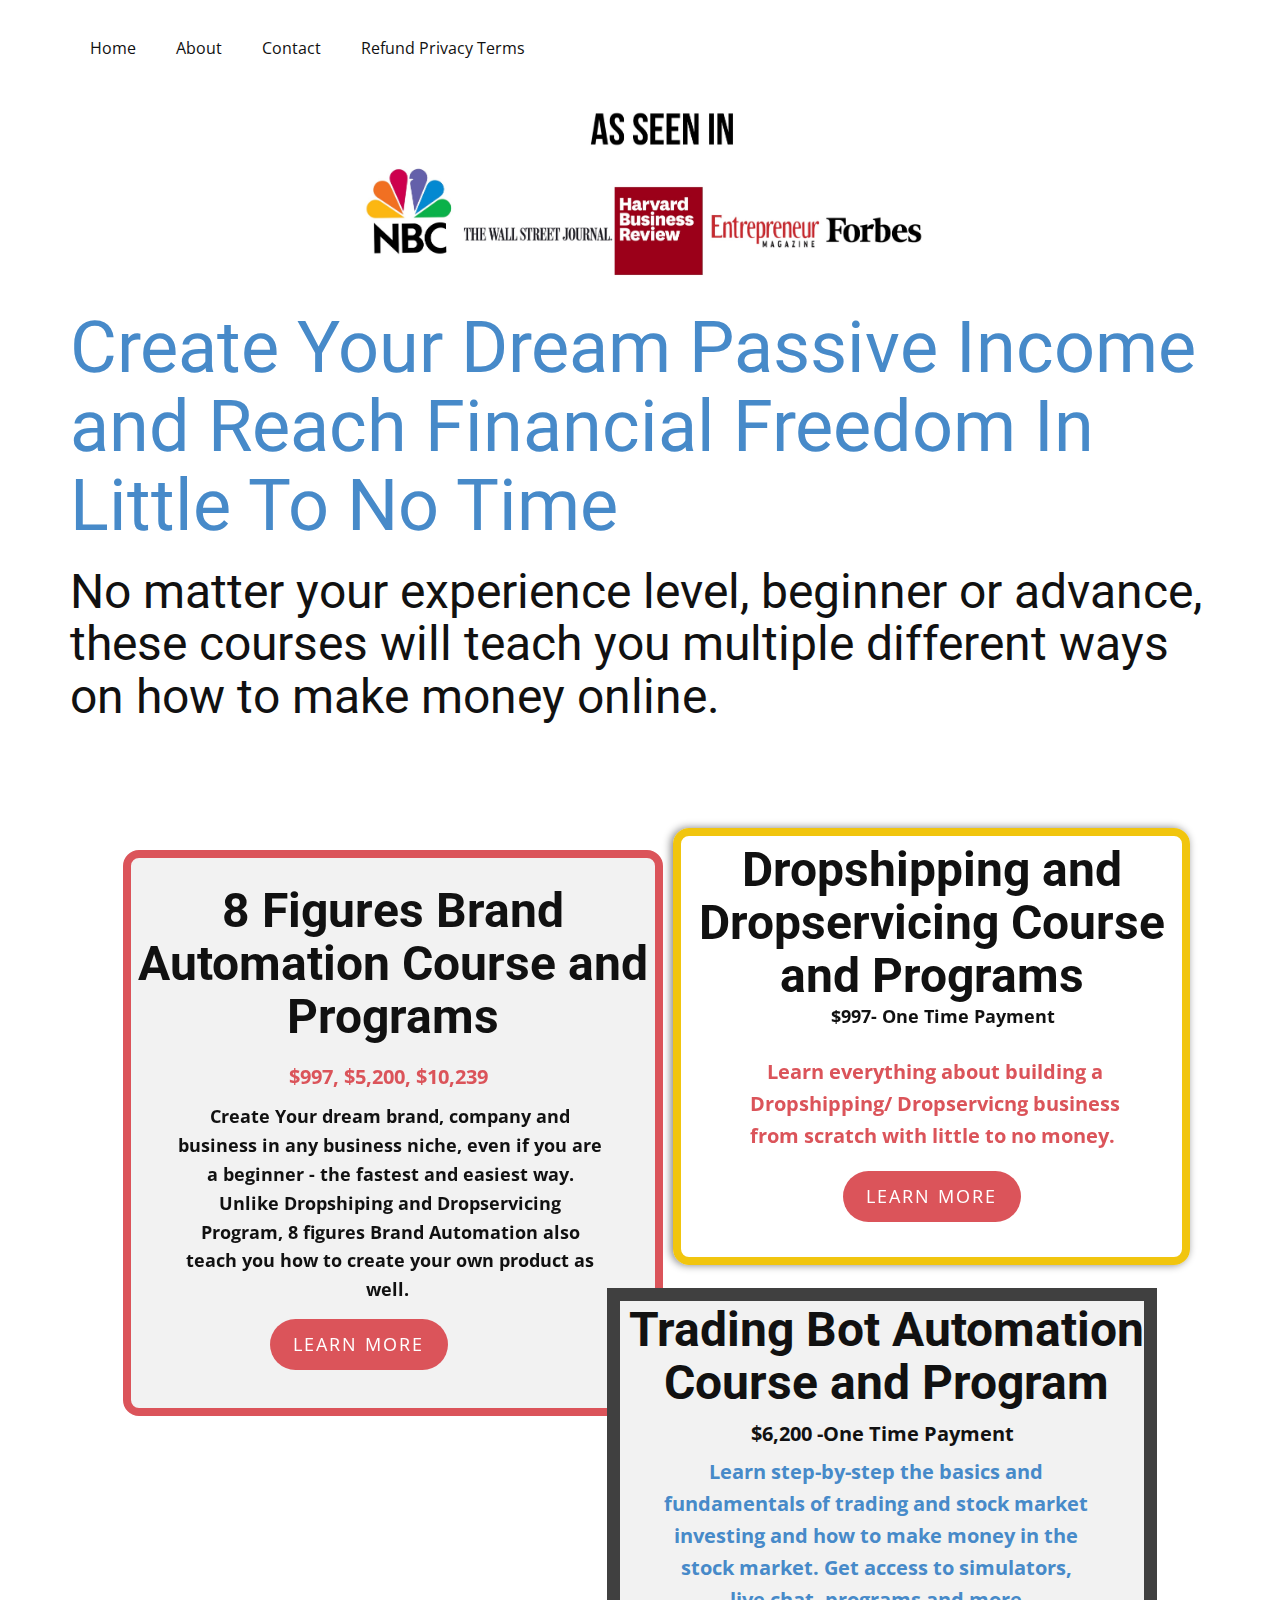
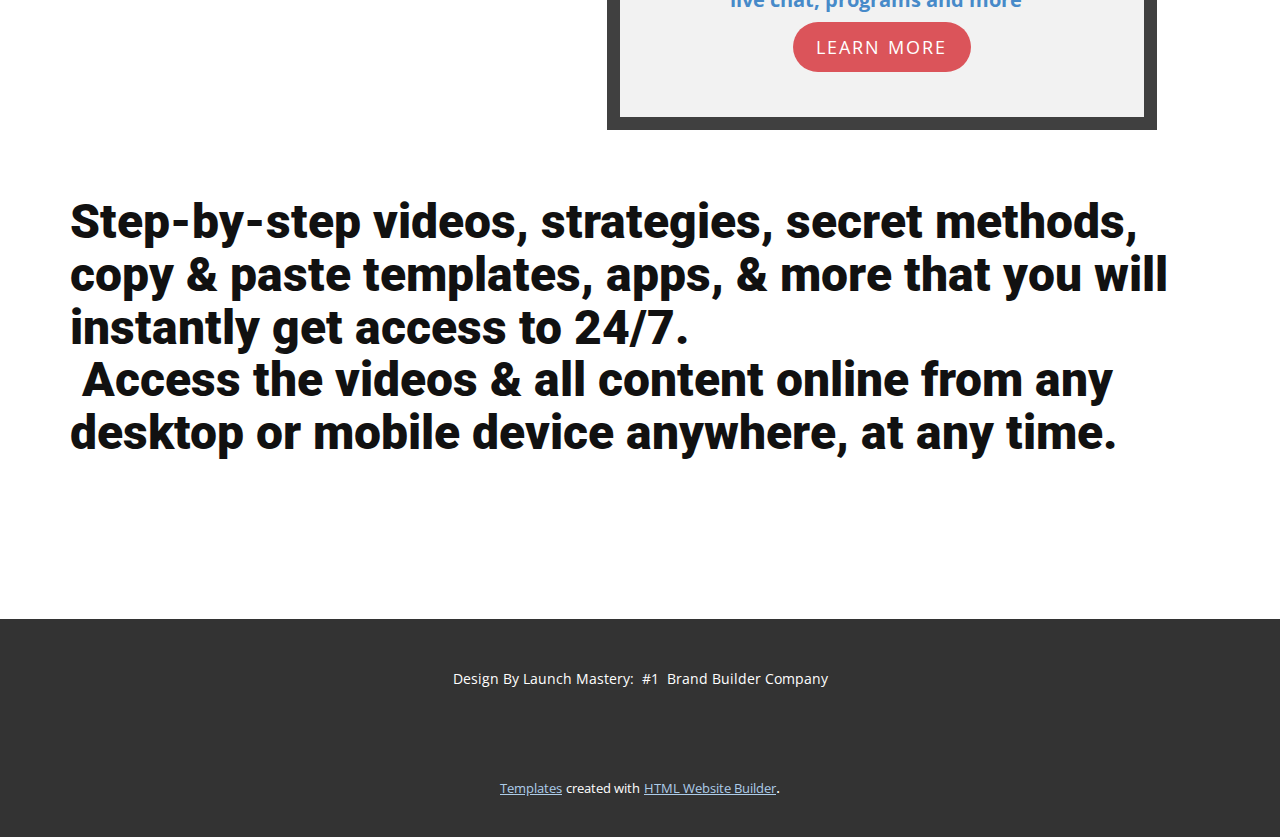
<file: index.html>
<!DOCTYPE html>
<html style="font-size: 16px;" lang="en"><head>
    <meta name="viewport" content="width=device-width, initial-scale=1.0">
    <meta charset="utf-8">
    <meta name="keywords" content="​Create Your Dream Passive Income and Reach Financial Freedom In Little To No Time
passive income
make money online
financial services
ceo
millionaire
billionaire
life insurance
business school
&amp;apos;business colleges&amp;apos;
&amp;apos;business school&amp;apos;
work from home
online business school
online business college
Dropshipping
start a home base business
&amp;apos;home business&amp;apos;
8 Figures Automations
5 Figures Automation
6 Figures Automation
investing
investor
investment
401k investment
retirment 
retirment investing
retirment plan
retirment planning
retirment saving
what to invest $6,000 
i have $6,000
I have $5,000
I have $7,000">
    <meta name="description" content="​Create Your Dream Passive Income and Reach Financial Freedom In Little To No Time even as a ​beginner. Purchase courses, programs and more. ">
    <title> Create Your Dream Passive Income</title>
<!-- Google Tag Manager -->
    <script>(function(w,d,s,l,i){w[l]=w[l]||[];w[l].push({'gtm.start':
    new Date().getTime(),event:'gtm.js'});var f=d.getElementsByTagName(s)[0],
    j=d.createElement(s),dl=l!='dataLayer'?'&l='+l:'';j.async=true;j.src=
    'https://www.googletagmanager.com/gtm.js?id='+i+dl;f.parentNode.insertBefore(j,f);
    })(window,document,'script','dataLayer','G-FL9V28E9H0');</script>
    <!-- End Google Tag Manager -->
    <link rel="stylesheet" href="nicepage.css" media="screen">
<link rel="stylesheet" href="Home.css" media="screen">
    <script class="u-script" type="text/javascript" src="jquery.js" "="" defer=""></script>
    <script class="u-script" type="text/javascript" src="nicepage.js" "="" defer=""></script>
    <meta name="generator" content="Nicepage 4.16.0, nicepage.com">
    <meta property="og:title" content="8 Figures Brand Automation">
    <meta property="og:description" content="​Create Your Dream Passive Income and Reach Financial Freedom In Little To No Time even as a ​beginner. Purchase courses, programs and more. Step-by-step videos, strategies, secret methods, copy &amp; paste templates, and more that you will instantly get access">
    <meta property="og:image" content="images/AA7F75C0-4A4A-4054-81EE-B58F0F0B6314.JPEG">
    <link id="u-theme-google-font" rel="stylesheet" href="https://fonts.googleapis.com/css?family=Roboto:100,100i,300,300i,400,400i,500,500i,700,700i,900,900i|Open+Sans:300,300i,400,400i,500,500i,600,600i,700,700i,800,800i">
    
    
    
    <script type="application/ld+json">{
		"@context": "http://schema.org",
		"@type": "Organization",
		"name": "Copy of launchmastery"
}</script>
    <meta name="theme-color" content="#478ac9">
    <meta property="og:type" content="website">
  </head>
  <body data-home-page="Home.html" data-home-page-title="Home" class="u-body u-xl-mode" data-lang="en"><!-- Google Tag Manager (noscript) -->
    <noscript><iframe src="https://www.googletagmanager.com/ns.html?id=G-FL9V28E9H0" height="0" width="0" style="display:none;visibility:hidden"></iframe></noscript>
<!-- End Google Tag Manager (noscript) --><header class="u-header" id="sec-658f" data-animation-name="" data-animation-duration="0" data-animation-delay="0" data-animation-direction=""><div class="u-clearfix u-sheet u-sheet-1">
        <nav class="u-menu u-menu-one-level u-offcanvas u-menu-1">
          <div class="menu-collapse">
            <a class="u-button-style u-nav-link" href="#">
              <svg class="u-svg-link" viewBox="0 0 24 24"><use xmlns:xlink="http://www.w3.org/1999/xlink" xlink:href="#svg-3372"></use></svg>
              <svg class="u-svg-content" version="1.1" id="svg-3372" viewBox="0 0 16 16" x="0px" y="0px" xmlns:xlink="http://www.w3.org/1999/xlink" xmlns="http://www.w3.org/2000/svg"><g><rect y="1" width="16" height="2"></rect><rect y="7" width="16" height="2"></rect><rect y="13" width="16" height="2"></rect>
</g></svg>
            </a>
          </div>
          <div class="u-custom-menu u-nav-container">
            <ul class="u-nav u-unstyled"><li class="u-nav-item"><a class="u-button-style u-nav-link" href="Home.html">Home</a>
</li><li class="u-nav-item"><a class="u-button-style u-nav-link" href="About.html">About</a>
</li><li class="u-nav-item"><a class="u-button-style u-nav-link" href="Contact.html">Contact</a>
</li><li class="u-nav-item"><a class="u-button-style u-nav-link" href="Refund-Privacy-Terms.html">Refund Privacy Terms</a>
</li></ul>
          </div>
          <div class="u-custom-menu u-nav-container-collapse">
            <div class="u-black u-container-style u-inner-container-layout u-opacity u-opacity-95 u-sidenav">
              <div class="u-inner-container-layout u-sidenav-overflow">
                <div class="u-menu-close"></div>
                <ul class="u-align-center u-nav u-popupmenu-items u-unstyled u-nav-2"><li class="u-nav-item"><a class="u-button-style u-nav-link" href="Home.html">Home</a>
</li><li class="u-nav-item"><a class="u-button-style u-nav-link" href="About.html">About</a>
</li><li class="u-nav-item"><a class="u-button-style u-nav-link" href="Contact.html">Contact</a>
</li><li class="u-nav-item"><a class="u-button-style u-nav-link" href="Refund-Privacy-Terms.html">Refund Privacy Terms</a>
</li></ul>
              </div>
            </div>
            <div class="u-black u-menu-overlay u-opacity u-opacity-70"></div>
          </div>
        </nav>
      </div></header>
    <section class="u-clearfix u-section-1" id="sec-69b3">
      <div class="u-clearfix u-sheet u-sheet-1">
        <img class="u-image u-image-round u-image-1" src="images/828C9E90-5E4F-4669-9B99-642C5E62695D.jpg" alt="" data-image-width="2775" data-image-height="888" data-animation-name="customAnimationIn" data-animation-duration="1000">
        <h1 class="u-text u-text-default u-title u-text-1">
          <a class="u-active-none u-border-none u-btn u-button-link u-button-style u-none u-text-palette-1-base u-btn-1" href="Home.html" data-page-id="176915506"> Create Your Dream Passive Income and Reach Financial Freedom In Little To No Time</a>
        </h1>
        <h1 class="u-text u-text-default u-text-2"> No matter your experience level, beginner or advance, these courses​ will teach you multiple different ways on how to make money online.</h1>
      </div>
    </section>
    <section class="u-clearfix u-section-2" id="sec-9135">
      <div class="u-align-left u-clearfix u-sheet u-sheet-1">
        <div class="infinite u-border-8 u-border-palette-3-base u-container-style u-effect-over-left u-expanded-width-xs u-group u-hover-box u-hover-feature u-radius-16 u-shape-round u-group-1" data-animation-name="pulse" data-animation-duration="5250" data-animation-direction="" data-href="Dropshipping-and-Dropservicing.html" data-page-id="2342724511">
          <div class="u-back-slide u-container-layout u-valign-top-sm u-valign-top-xs u-container-layout-1">
            <h1 class="u-align-center u-text u-text-1">Dropshipping and Dropservicing Course and Programs</h1>
            <p class="u-align-center u-text u-text-2">&nbsp;$997-&nbsp;One Time Payment</p>
            <p class="u-align-center u-hover-feature u-text u-text-palette-2-base u-text-3"> Learn everything about building a Dropshipping/ Dropservicng business from scratch with little to no money.&nbsp;</p>
            <a href="Dropshipping-and-Dropservicing.html" data-page-id="2342724511" class="u-btn u-btn-round u-button-style u-color-scheme-summer-time u-color-style-multicolor-1 u-palette-2-base u-radius-50 u-btn-1">Learn more</a>
          </div>
          <div class="u-container-layout u-opacity u-opacity-60 u-over-slide u-container-layout-2"></div>
        </div>
        <div class="infinite u-border-8 u-border-palette-2-base u-container-style u-effect-wobble-left u-grey-5 u-group u-hover-box u-hover-feature u-radius-16 u-shape-round u-group-2" data-animation-name="pulse" data-animation-duration="5250" data-animation-direction="" data-href="8-Figures-Brand-Automation.html" data-page-id="421729741">
          <div class="u-back-slide u-container-layout u-container-layout-3">
            <h1 class="u-align-center u-text u-text-4">8 Figures Brand Automation Course and Programs</h1>
            <p class="u-align-center u-text u-text-palette-2-base u-text-5">$997, $5,200, $10,239</p>
            <p class="u-align-center u-hover-feature u-text u-text-6">
              <span style="font-size: 1.125rem;">Create Your dream brand, company and business in any business niche, even if you are a ​beginner <span style="font-weight: 700;">
                  <span style="font-weight: 400;">
                    <span style="font-weight: 700;"> - the fastest and easiest way. Unlike Dropshiping and Dropservicing Program, 8 figures Brand Automation also teach you how to create your own product as well.&nbsp;</span>
                  </span>
                </span>
              </span>
            </p>
            <a href="8-Figures-Brand-Automation.html" data-page-id="421729741" class="u-btn u-btn-round u-button-style u-color-scheme-summer-time u-color-style-multicolor-1 u-palette-2-base u-radius-50 u-btn-2">Learn more</a>
          </div>
          <div class="u-container-layout u-opacity u-opacity-25 u-over-slide u-palette-4-light-3 u-container-layout-4"></div>
        </div>
        <div class="u-border-13 u-border-grey-75 u-container-style u-effect-over-left u-expanded-width-xs u-grey-5 u-group u-hover-box u-group-3" data-href="Trading-Bot-Automation-Program.html" data-page-id="53245728">
          <div class="u-back-slide u-container-layout u-container-layout-5">
            <h1 class="u-align-center u-text u-text-default u-text-7">
              <a class="u-active-none u-border-none u-btn u-button-link u-button-style u-hover-none u-none u-text-active-palette-1-light-3 u-text-body-color u-text-hover-palette-1-base u-btn-3" href="Trading-Bot-Automation-Program.html" data-page-id="53245728">Trading Bot Automation<br>Course and Program
              </a>
            </h1>
            <p class="u-align-center u-text u-text-8">&nbsp;$6,200<span style="font-weight: 700;"> -</span>One Time Payment&nbsp;
            </p>
            <p class="u-align-center u-text u-text-9">
              <a class="u-active-none u-border-none u-btn u-button-link u-button-style u-hover-none u-none u-text-palette-1-base u-btn-4" href="Trading-Bot-Automation-Program.html" data-page-id="53245728"> Learn step-by-step the basics and fundamentals of trading and stock market investing and how to make money in the stock market. Get access to simulators, live chat, programs and more</a>
            </p>
            <a href="Trading-Bot-Automation-Program.html" data-page-id="53245728" class="u-btn u-btn-round u-button-style u-color-scheme-summer-time u-color-style-multicolor-1 u-palette-2-base u-radius-50 u-btn-5">Learn more</a>
          </div>
          <div class="u-black u-container-layout u-opacity u-opacity-25 u-over-slide u-container-layout-6"></div>
        </div>
        <h1 class="u-hover-feature u-text u-text-default-lg u-text-default-md u-text-default-sm u-text-default-xl u-text-10"> Step-by-step videos, strategies, secret methods, copy &amp; paste templates, apps, &amp; more that you will instantly get access to 24/7.<br>&nbsp;Access the videos &amp; all content online from any desktop or mobile device anywhere, at any time.<br>
        </h1>
      </div>
      
      
      
      
      
    </section>
    
    
    <footer class="u-align-center u-clearfix u-footer u-grey-80 u-footer" id="sec-3478"><div class="u-clearfix u-sheet u-valign-middle-lg u-valign-middle-md u-valign-middle-sm u-valign-middle-xl u-sheet-1">
        <p class="u-small-text u-text u-text-variant u-text-1">Design By Launch Mastery:&nbsp; #1&nbsp; Brand Builder Company</p>
      </div></footer>
    <section class="u-backlink u-clearfix u-grey-80">
      <a class="u-link" href="https://nicepage.com/templates" target="_blank">
        <span>Templates</span>
      </a>
      <p class="u-text">
        <span>created with</span>
      </p>
      <a class="u-link" href="https://nicepage.com/html-website-builder" target="_blank">
        <span>HTML Website Builder</span>
      </a>. 
    </section><span style="height: 64px; width: 64px; margin-left: 0px; margin-right: auto; margin-top: 0px; background-image: none; right: 20px; bottom: 20px; padding: 15px;" class="u-back-to-top u-icon u-icon-circle u-opacity u-opacity-85 u-palette-1-base" data-href="#">
        <svg class="u-svg-link" preserveAspectRatio="xMidYMin slice" viewBox="0 0 551.13 551.13"><use xmlns:xlink="http://www.w3.org/1999/xlink" xlink:href="#svg-1d98"></use></svg>
        <svg class="u-svg-content" enable-background="new 0 0 551.13 551.13" viewBox="0 0 551.13 551.13" xmlns="http://www.w3.org/2000/svg" id="svg-1d98"><path d="m275.565 189.451 223.897 223.897h51.668l-275.565-275.565-275.565 275.565h51.668z"></path></svg>
    </span>
  
</body></html>
</file>
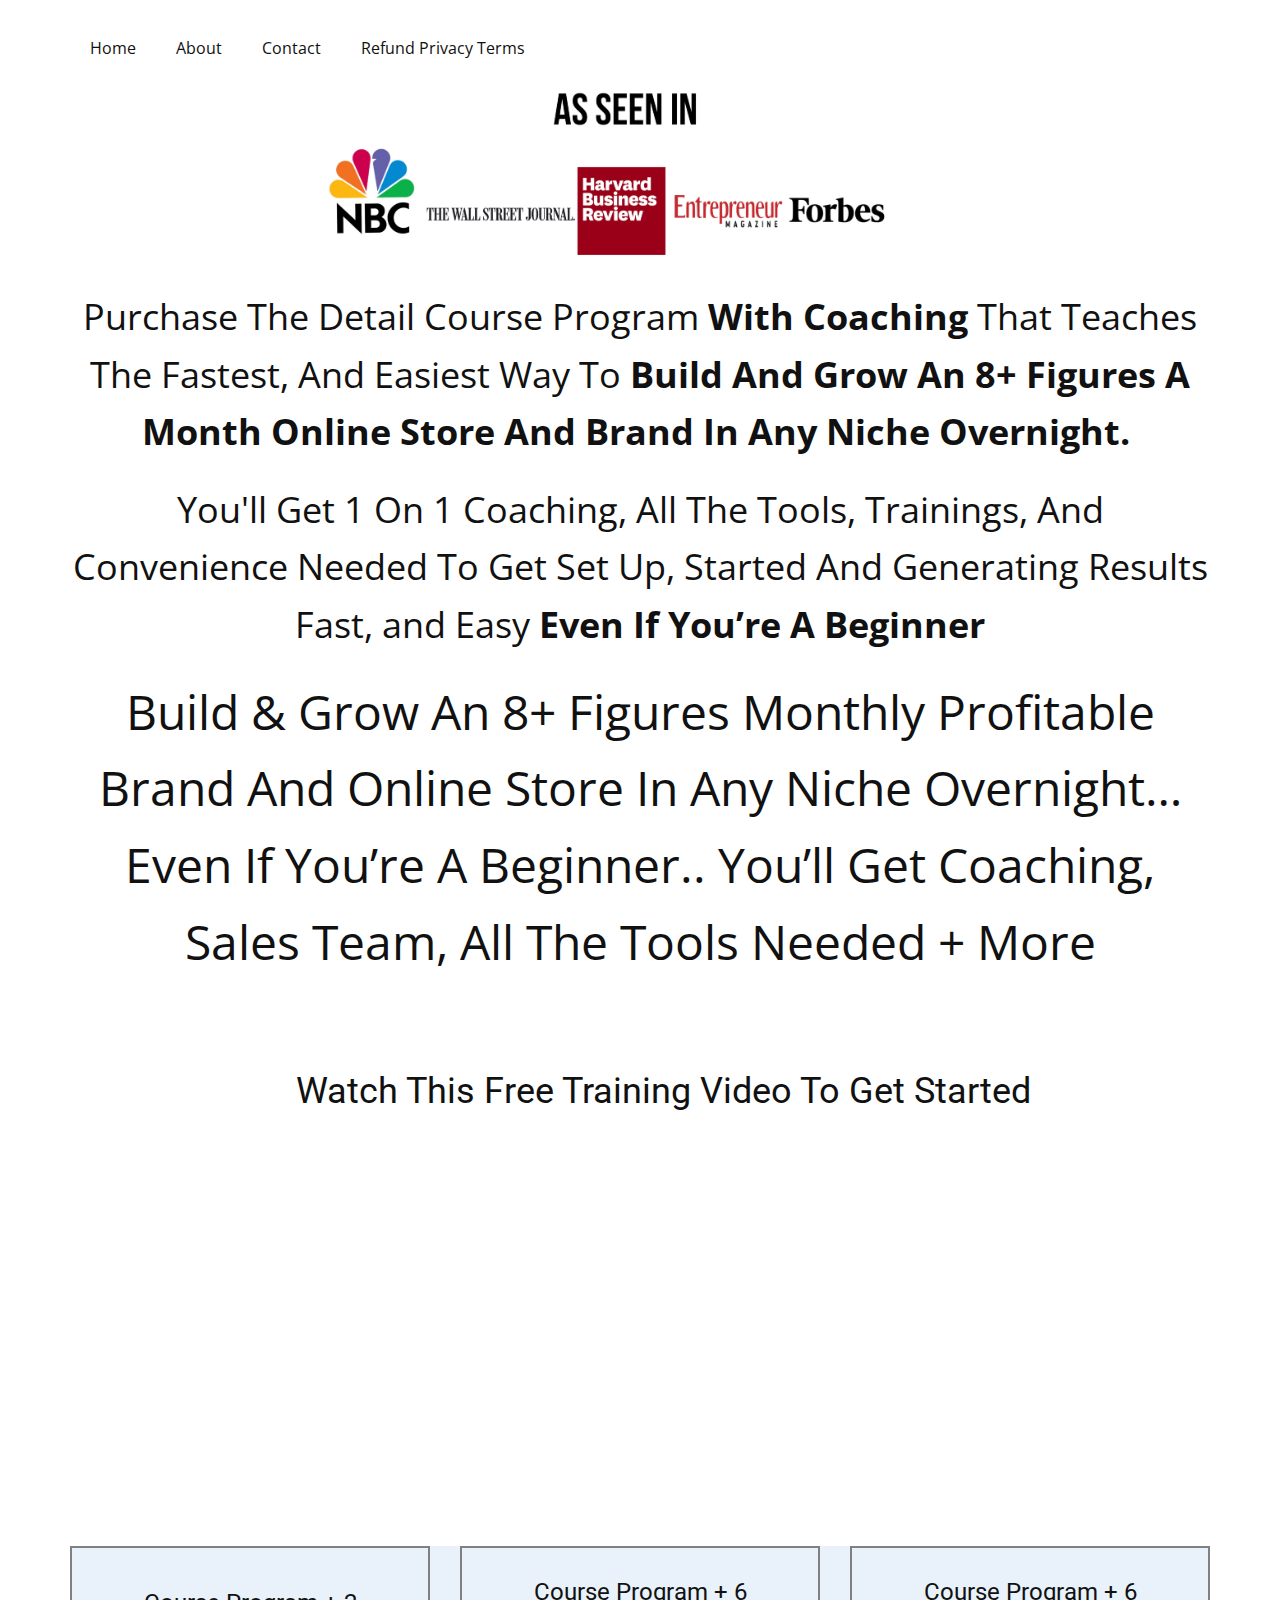
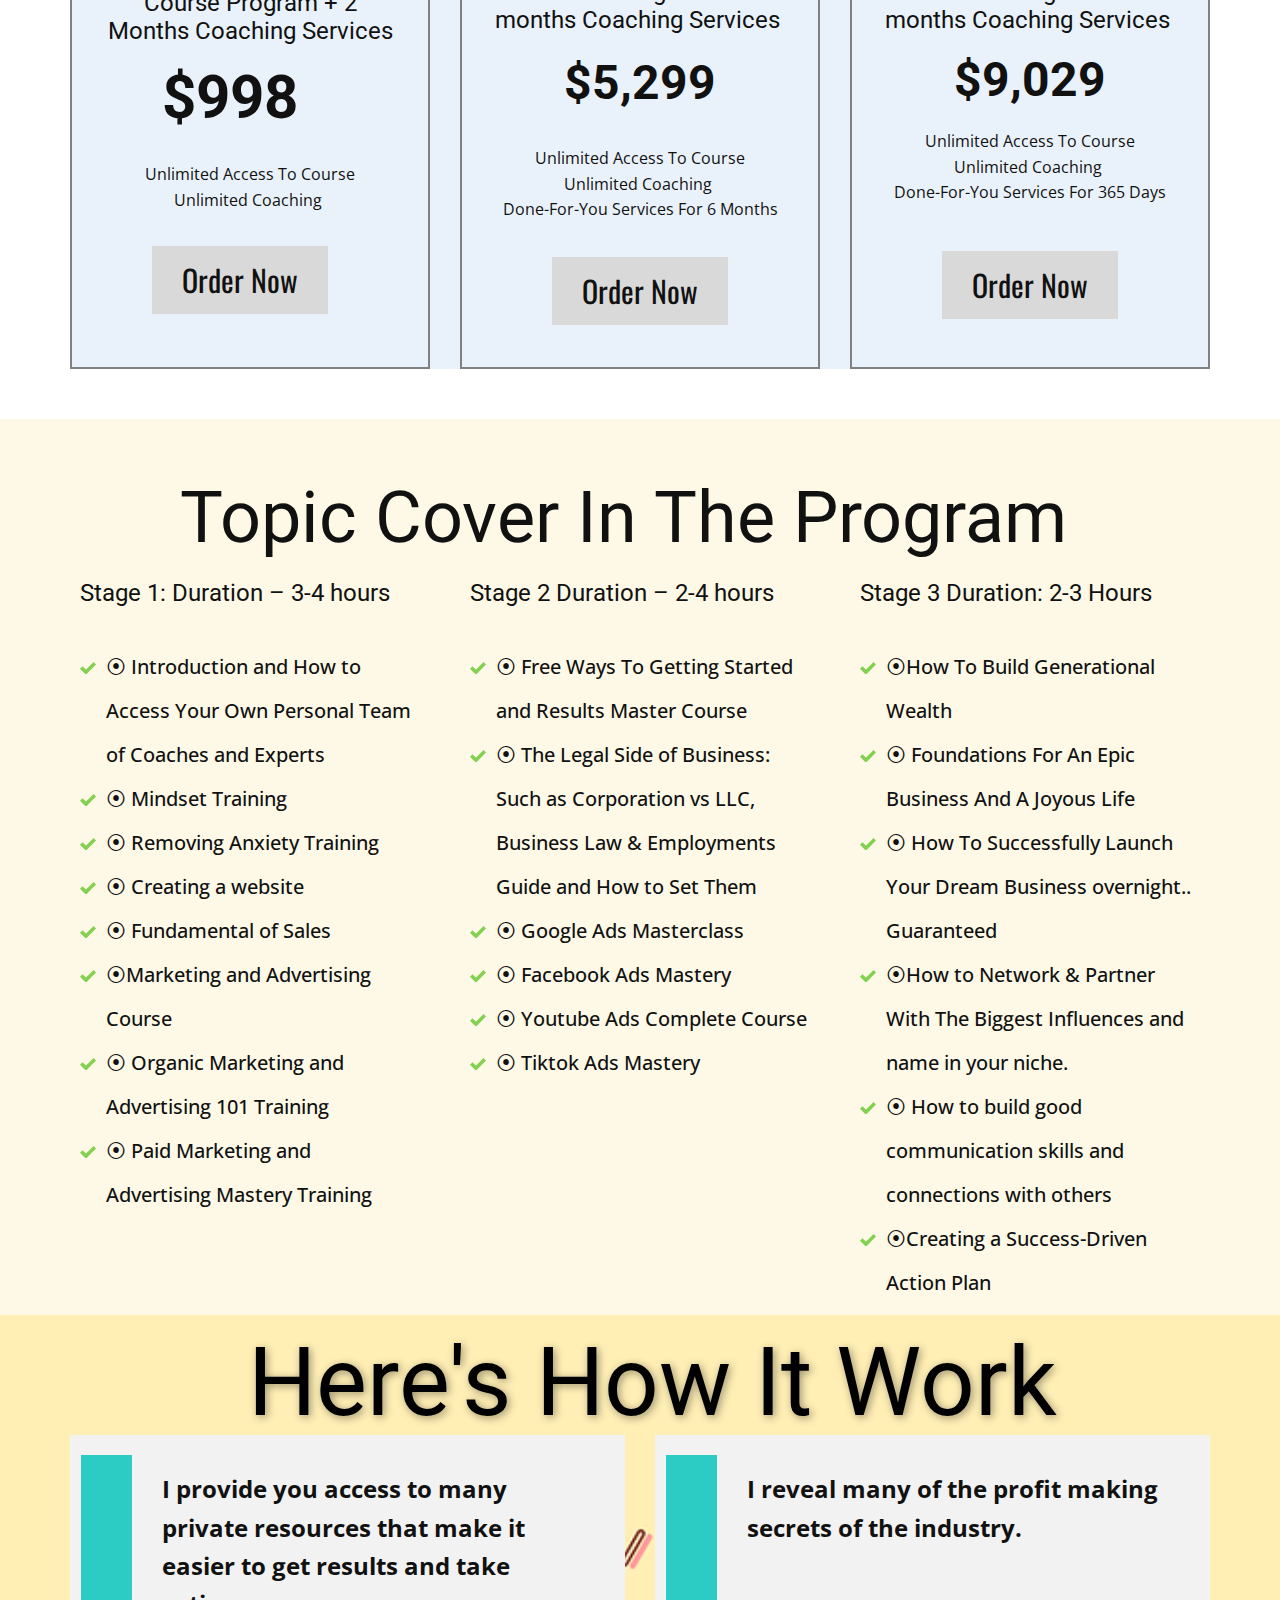
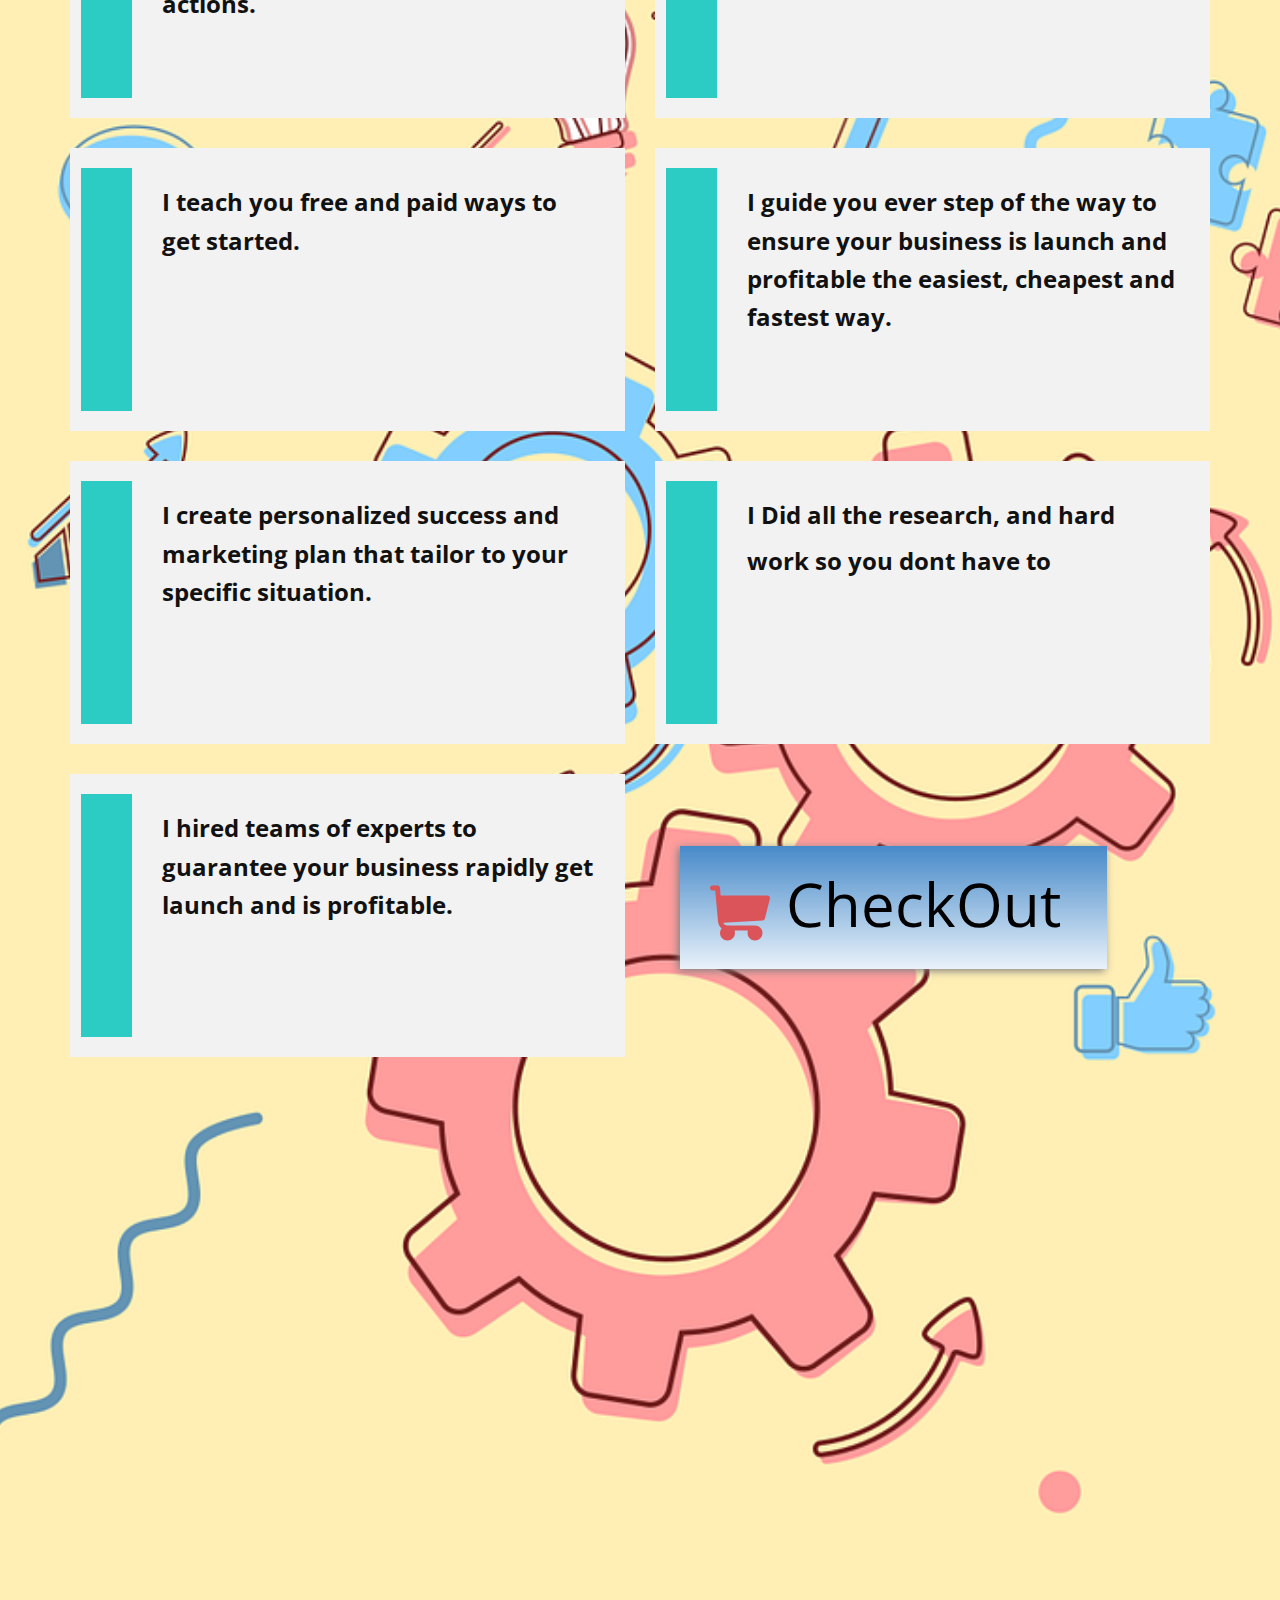
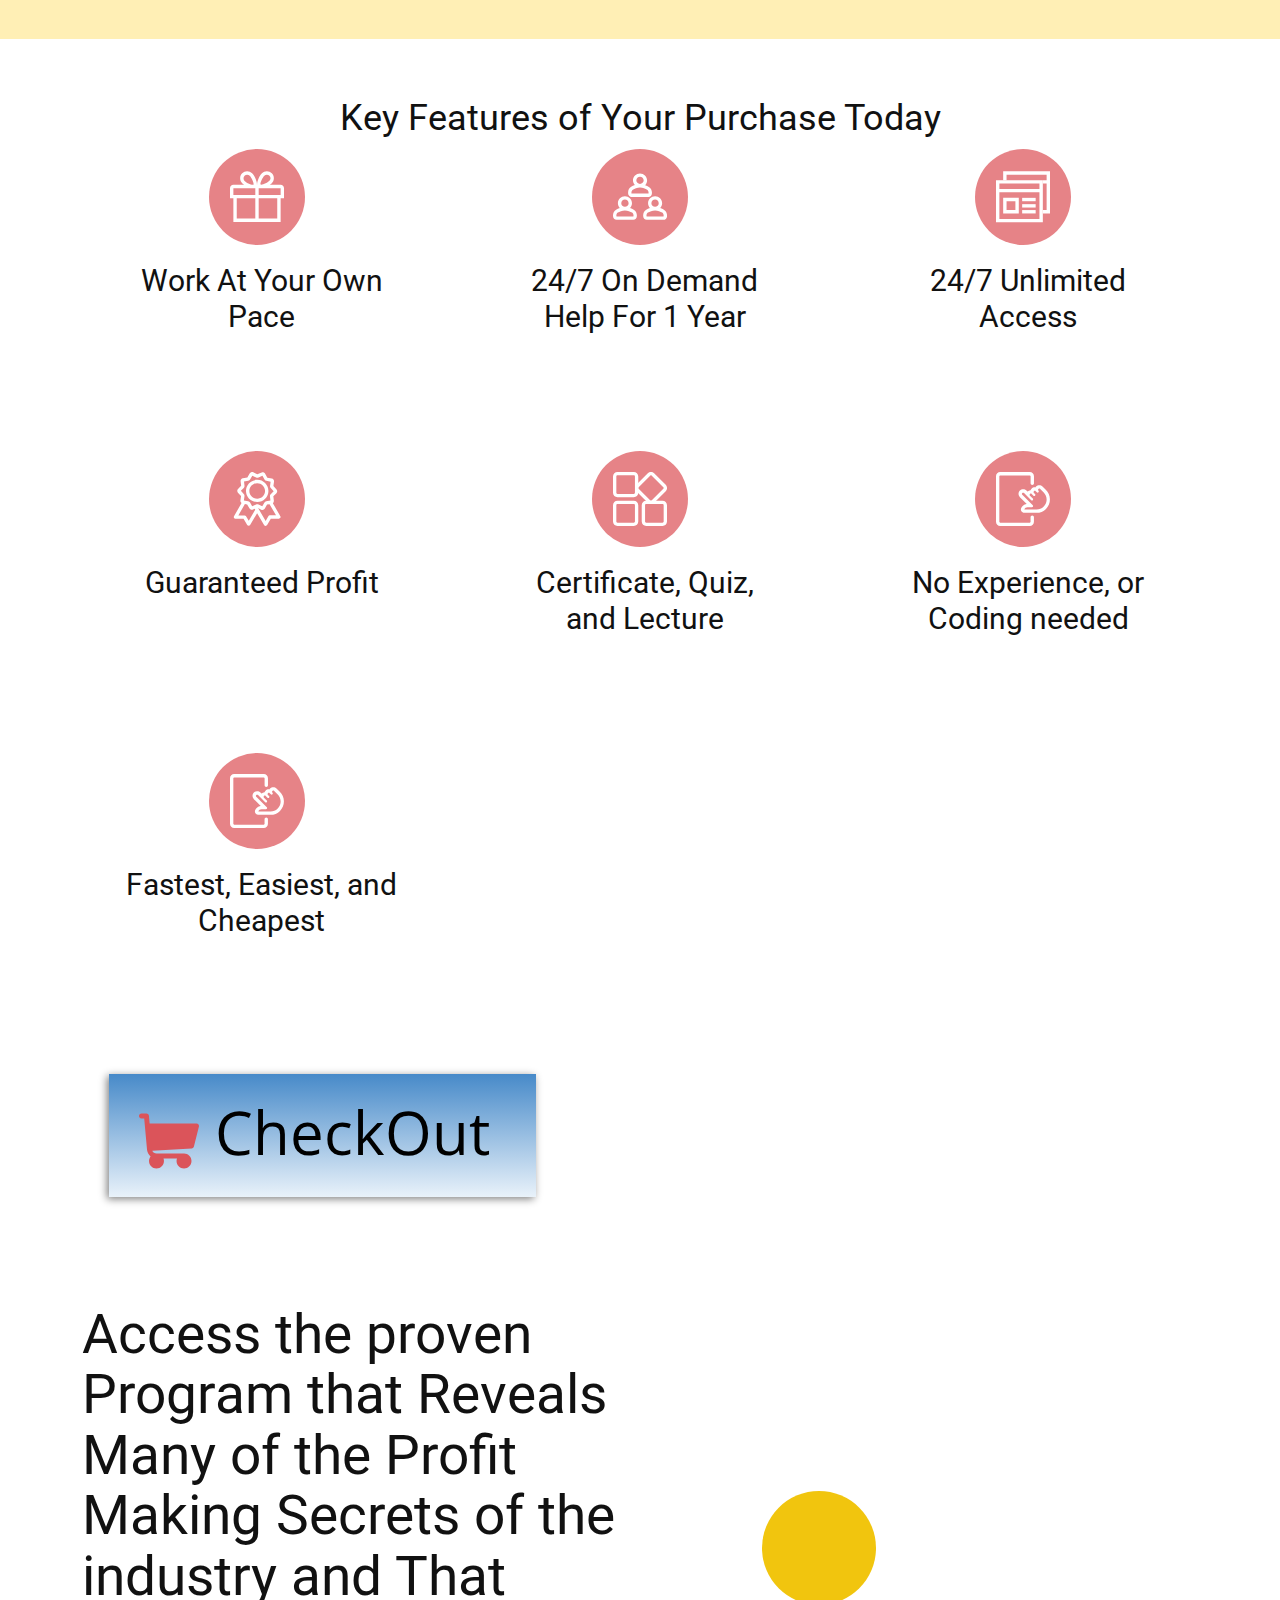
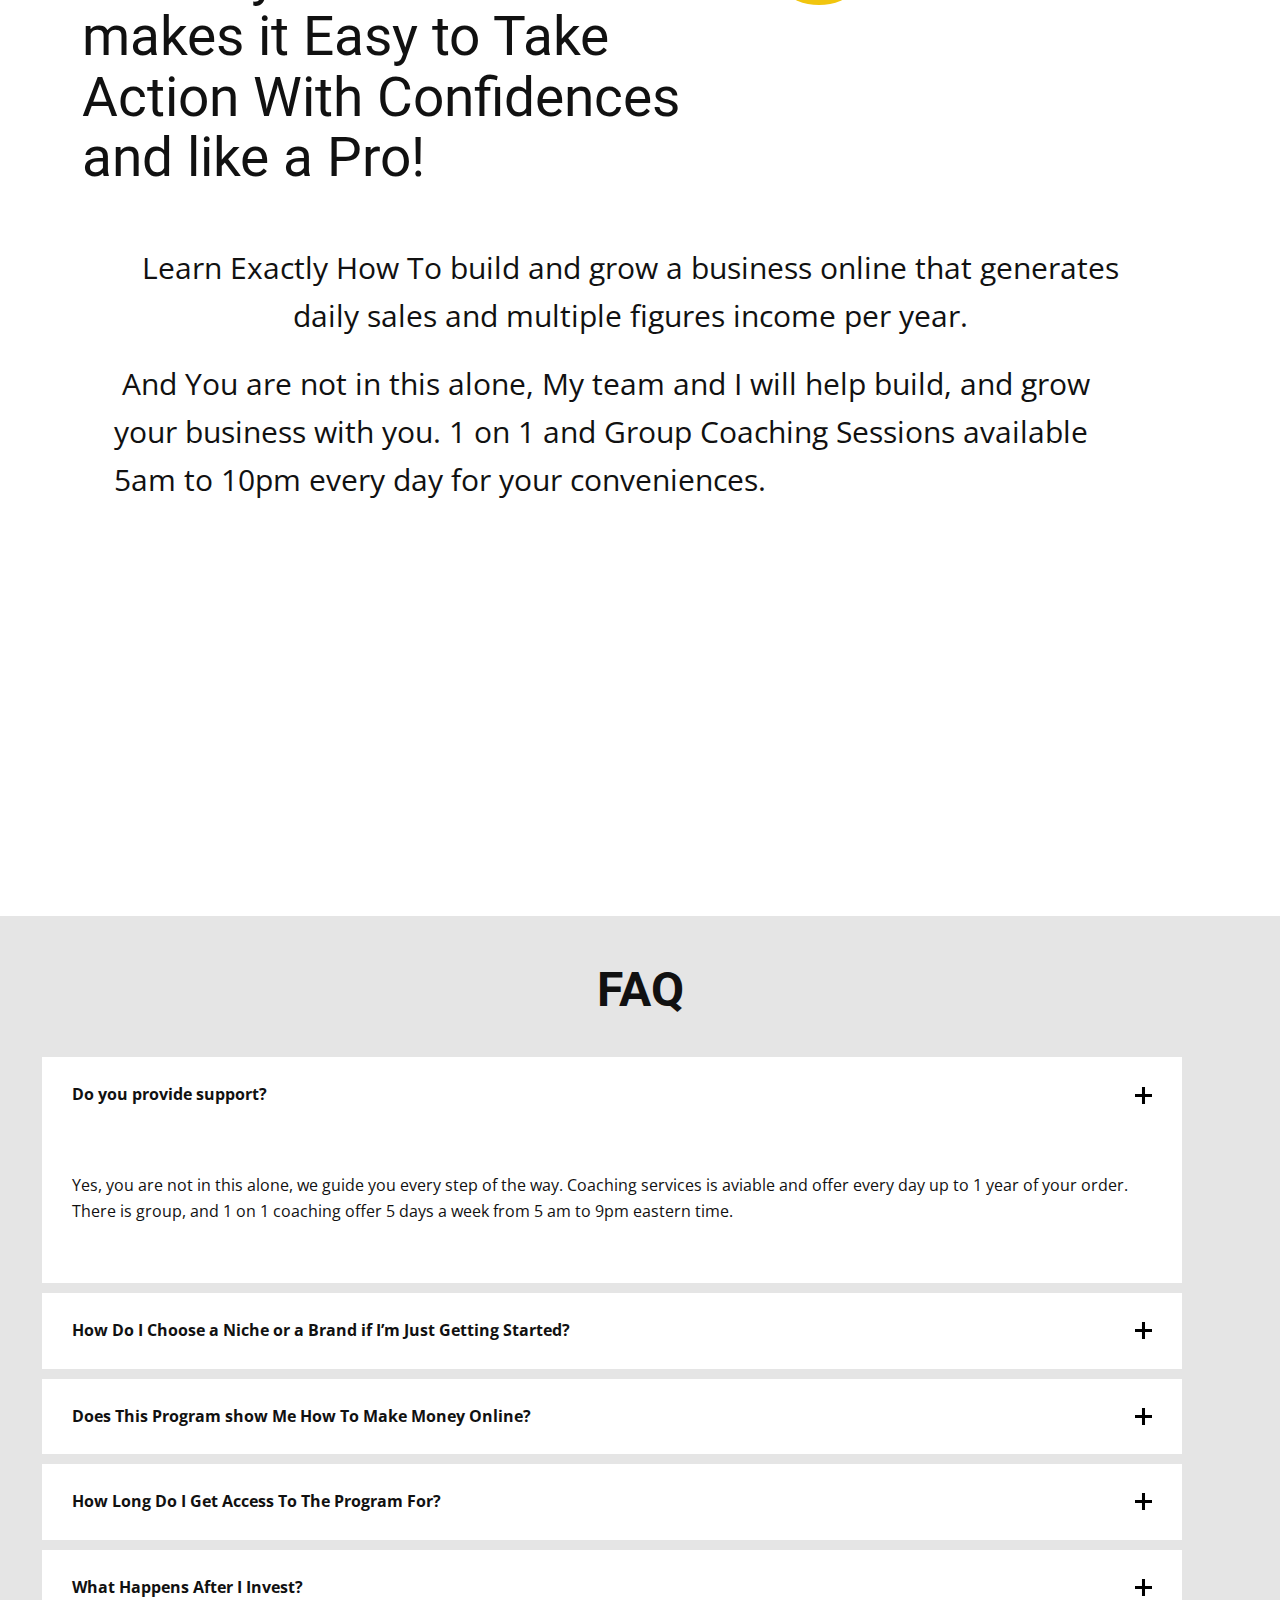
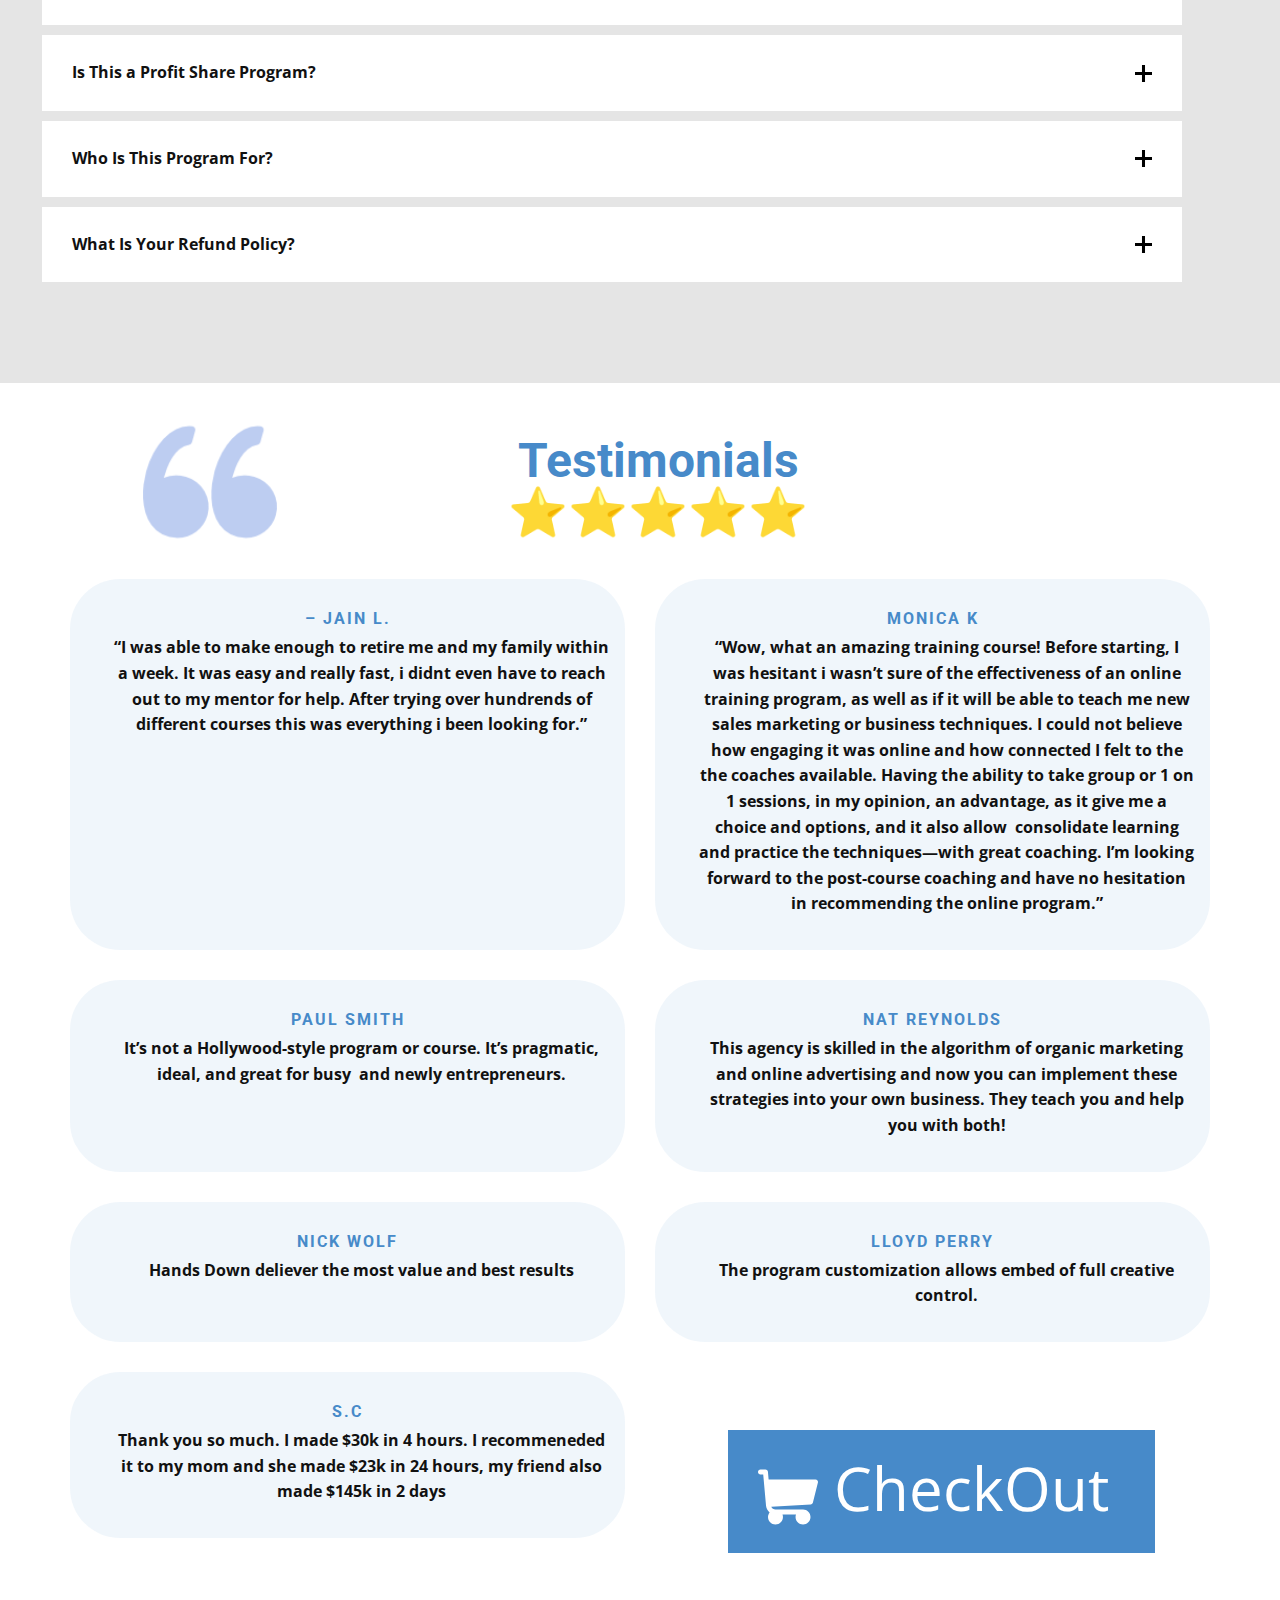
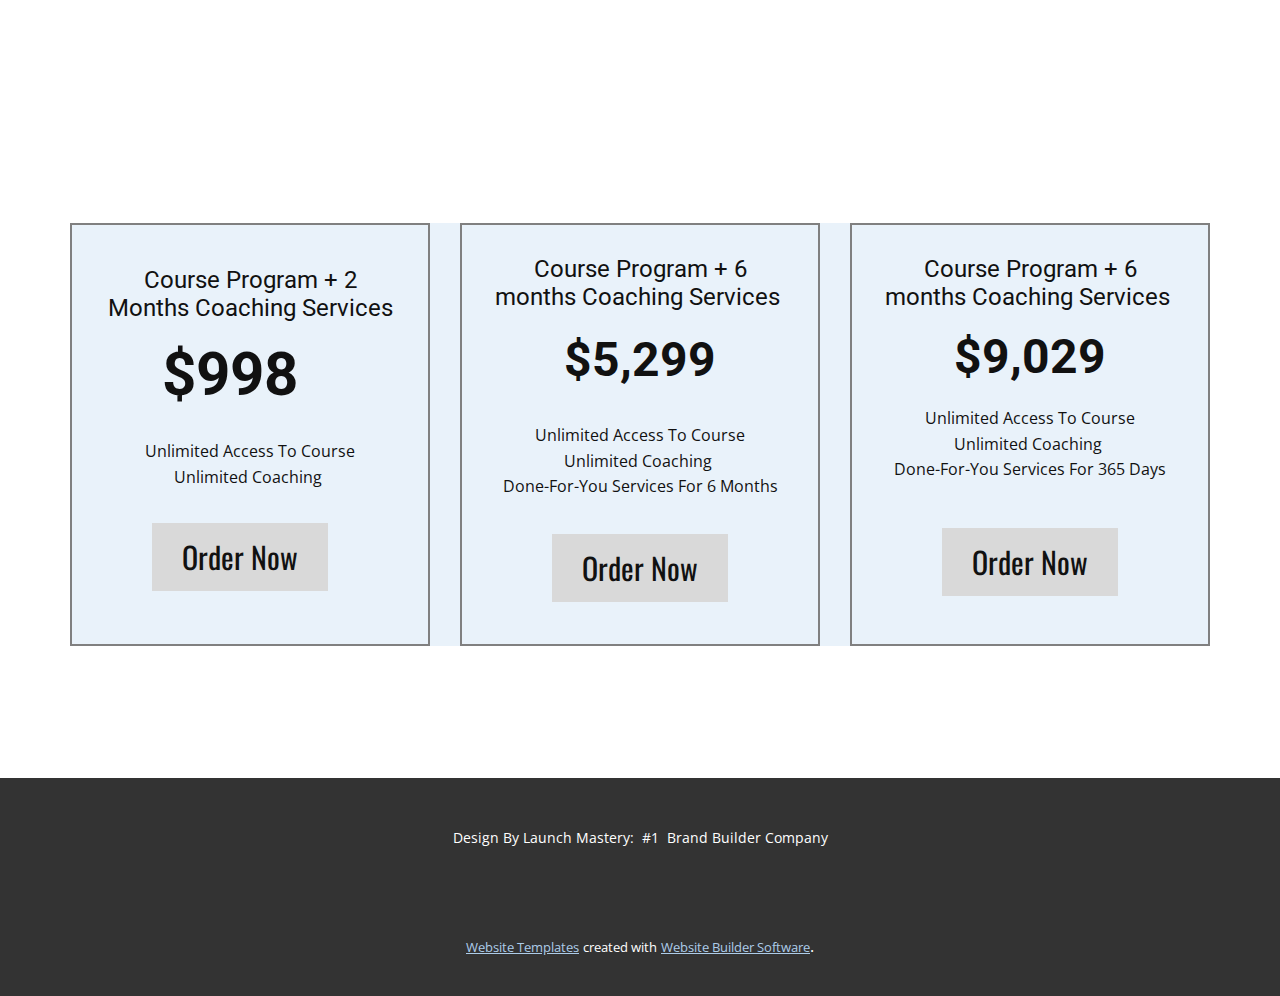
<file: 8-Figures-Brand-Automation.html>
<!DOCTYPE html>
<html style="font-size: 16px;" lang="en"><head>
    <meta name="viewport" content="width=device-width, initial-scale=1.0">
    <meta charset="utf-8">
    <meta name="keywords" content="Watch This Free Training Video To Get Started, Here&amp;apos;s How It Work">
    <meta name="description" content="Create Your Dream Passive Income and Reach Financial Freedom In Little To No Time. Step-by-step videos, strategies, secret methods, copy &amp; paste templates, apps, &amp; more that you will instantly get access to 24/7.
&nbsp;Access the videos &amp; all content online from any desktop or mobile device anywhere, at any time.">
    <title>8 Figures Brand Automation</title>
<!-- Google Tag Manager -->
    <script>(function(w,d,s,l,i){w[l]=w[l]||[];w[l].push({'gtm.start':
    new Date().getTime(),event:'gtm.js'});var f=d.getElementsByTagName(s)[0],
    j=d.createElement(s),dl=l!='dataLayer'?'&l='+l:'';j.async=true;j.src=
    'https://www.googletagmanager.com/gtm.js?id='+i+dl;f.parentNode.insertBefore(j,f);
    })(window,document,'script','dataLayer','G-FL9V28E9H0');</script>
    <!-- End Google Tag Manager -->
    <link rel="stylesheet" href="nicepage.css" media="screen">
<link rel="stylesheet" href="8-Figures-Brand-Automation.css" media="screen">
    <script class="u-script" type="text/javascript" src="jquery.js" "="" defer=""></script>
    <script class="u-script" type="text/javascript" src="nicepage.js" "="" defer=""></script>
    <meta name="generator" content="Nicepage 4.16.0, nicepage.com">
    <link id="u-theme-google-font" rel="stylesheet" href="https://fonts.googleapis.com/css?family=Roboto:100,100i,300,300i,400,400i,500,500i,700,700i,900,900i|Open+Sans:300,300i,400,400i,500,500i,600,600i,700,700i,800,800i">
    <link id="u-page-google-font" rel="stylesheet" href="https://fonts.googleapis.com/css?family=Oswald:200,300,400,500,600,700">
    
    
    
    
    
    
    
    
    
    
    <script type="application/ld+json">{
		"@context": "http://schema.org",
		"@type": "Organization",
		"name": "Copy of launchmastery"
}</script>
    <meta name="theme-color" content="#478ac9">
    <meta property="og:title" content="8 Figures Brand Automation">
    <meta property="og:description" content="Create Your Dream Passive Income and Reach Financial Freedom In Little To No Time. Step-by-step videos, strategies, secret methods, copy &amp; paste templates, apps, &amp; more that you will instantly get access to 24/7.
&nbsp;Access the videos &amp; all content online from any desktop or mobile device anywhere, at any time.">
    <meta property="og:type" content="website">
  </head>
  <body class="u-body u-xl-mode" data-lang="en"><!-- Google Tag Manager (noscript) -->
    <noscript><iframe src="https://www.googletagmanager.com/ns.html?id=G-FL9V28E9H0" height="0" width="0" style="display:none;visibility:hidden"></iframe></noscript>
<!-- End Google Tag Manager (noscript) --><header class="u-header" id="sec-658f" data-animation-name="" data-animation-duration="0" data-animation-delay="0" data-animation-direction=""><div class="u-clearfix u-sheet u-sheet-1">
        <nav class="u-menu u-menu-one-level u-offcanvas u-menu-1">
          <div class="menu-collapse">
            <a class="u-button-style u-nav-link" href="#">
              <svg class="u-svg-link" viewBox="0 0 24 24"><use xmlns:xlink="http://www.w3.org/1999/xlink" xlink:href="#svg-3372"></use></svg>
              <svg class="u-svg-content" version="1.1" id="svg-3372" viewBox="0 0 16 16" x="0px" y="0px" xmlns:xlink="http://www.w3.org/1999/xlink" xmlns="http://www.w3.org/2000/svg"><g><rect y="1" width="16" height="2"></rect><rect y="7" width="16" height="2"></rect><rect y="13" width="16" height="2"></rect>
</g></svg>
            </a>
          </div>
          <div class="u-custom-menu u-nav-container">
            <ul class="u-nav u-unstyled"><li class="u-nav-item"><a class="u-button-style u-nav-link" href="Home.html">Home</a>
</li><li class="u-nav-item"><a class="u-button-style u-nav-link" href="About.html">About</a>
</li><li class="u-nav-item"><a class="u-button-style u-nav-link" href="Contact.html">Contact</a>
</li><li class="u-nav-item"><a class="u-button-style u-nav-link" href="Refund-Privacy-Terms.html">Refund Privacy Terms</a>
</li></ul>
          </div>
          <div class="u-custom-menu u-nav-container-collapse">
            <div class="u-black u-container-style u-inner-container-layout u-opacity u-opacity-95 u-sidenav">
              <div class="u-inner-container-layout u-sidenav-overflow">
                <div class="u-menu-close"></div>
                <ul class="u-align-center u-nav u-popupmenu-items u-unstyled u-nav-2"><li class="u-nav-item"><a class="u-button-style u-nav-link" href="Home.html">Home</a>
</li><li class="u-nav-item"><a class="u-button-style u-nav-link" href="About.html">About</a>
</li><li class="u-nav-item"><a class="u-button-style u-nav-link" href="Contact.html">Contact</a>
</li><li class="u-nav-item"><a class="u-button-style u-nav-link" href="Refund-Privacy-Terms.html">Refund Privacy Terms</a>
</li></ul>
              </div>
            </div>
            <div class="u-black u-menu-overlay u-opacity u-opacity-70"></div>
          </div>
        </nav>
      </div></header>
    <section class="u-align-left u-clearfix u-section-1" id="sec-0eaf">
      <div class="u-clearfix u-sheet u-sheet-1">
        <img class="u-image u-image-default u-image-1" src="images/828C9E90-5E4F-4669-9B99-642C5E62695D.jpg" alt="" data-image-width="2775" data-image-height="888">
        <div class="fr-view u-clearfix u-rich-text u-text u-text-1">
          <p id="isPasted" style="text-align: center;">
            <span style="font-size: 2.25rem;">Purchase The Detail Course Program <span style="font-weight: 700;">With Coaching</span> That Teaches The Fastest, And Easiest Way To <span style="font-weight: 700;">Build And Grow An 8+ Figures A Month Online Store And Brand In Any Niche Overnight.</span>&nbsp;
            </span>
          </p>
          <p style="text-align: center;">
            <span style="font-size: 2.25rem;">You'll Get 1 On 1 Coaching, All The Tools, Trainings, And Convenience Needed To Get Set Up, Started And Generating Results Fast, and Easy <span style="font-weight: 700;">Even If You’re A Beginner</span>
            </span>
          </p>
          <p id="isPasted" style="text-align: center;">
            <span style="font-size: 3rem;">Build &amp; Grow An 8+ Figures Monthly Profitable Brand And Online Store In Any Niche Overnight… Even If You’re A Beginner.. You’ll Get Coaching, Sales Team, All The Tools Needed + More</span>
          </p>
        </div>
      </div>
    </section>
    <section class="u-align-center u-clearfix u-section-2" id="sec-ec33">
      <div class="u-clearfix u-sheet u-valign-top-xs u-sheet-1">
        <h2 class="u-text u-text-default u-text-1">Watch This Free Training Video To Get Started</h2>
        <div class="u-align-left u-expanded-width-xs u-video u-video-1">
          <div class="embed-responsive embed-responsive-1">
            <iframe style="position: absolute;top: 0;left: 0;width: 100%;height: 100%;" class="embed-responsive-item" src="https://www.youtube.com/embed/BZIFB_bcCw8?mute=0&amp;showinfo=0&amp;controls=0&amp;start=0" frameborder="0" allowfullscreen=""></iframe>
          </div>
        </div>
        <div class="u-clearfix u-expanded-width u-gutter-30 u-layout-wrap u-palette-1-light-3 u-layout-wrap-1">
          <div class="u-gutter-0 u-layout">
            <div class="u-layout-row">
              <div class="u-align-center u-container-style u-layout-cell u-left-cell u-size-20 u-size-20-md u-layout-cell-1">
                <div class="u-border-2 u-border-grey-50 u-container-layout u-container-layout-1">
                  <h4 class="u-text u-text-2">Course Program + 2 Months Coaching Services</h4>
                  <h2 class="u-text u-text-3">$998</h2>
                  <p class="u-text u-text-4">Unlimited Access To Course<br>Unlimited Coaching&nbsp;
                  </p>
                  <a href="https://buy.stripe.com/00geXnamKeh92A04gi" class="u-active-palette-4-light-2 u-border-none u-btn u-button-style u-custom-font u-font-oswald u-grey-15 u-hover-palette-3-light-2 u-btn-1">Order Now</a>
                </div>
              </div>
              <div class="u-align-center u-container-style u-layout-cell u-size-20 u-size-20-md u-layout-cell-2">
                <div class="u-border-2 u-border-grey-50 u-container-layout u-container-layout-2">
                  <h4 class="u-text u-text-5"> Course Program + 6 months Coaching Services&nbsp;</h4>
                  <h2 class="u-text u-text-6">$5,299</h2>
                  <p class="u-text u-text-7"> Unlimited Access To Course<br>Unlimited Coaching&nbsp;<br>Done-For-You Services For 6 Months
                  </p>
                  <a href="https://buy.stripe.com/9AQ5mN8eCflddeEeUV" class="u-active-palette-4-light-3 u-border-none u-btn u-button-style u-custom-font u-font-oswald u-grey-15 u-hover-palette-2-base u-btn-2">Order Now</a>
                </div>
              </div>
              <div class="u-align-center u-container-style u-layout-cell u-right-cell u-size-20 u-size-20-md u-layout-cell-3">
                <div class="u-border-2 u-border-grey-50 u-container-layout u-container-layout-3">
                  <h4 class="u-text u-text-8"> Course Program + 6 months Coaching Services&nbsp;</h4>
                  <h2 class="u-text u-text-9">$9,029</h2>
                  <p class="u-text u-text-10"> Unlimited Access To Course<br>Unlimited Coaching&nbsp;<br>Done-For-You Services For 365 Days
                  </p>
                  <a href="https://buy.stripe.com/bIY6qRbqOdd5b6wfYY" class="u-active-palette-3-light-1 u-border-none u-btn u-button-style u-custom-font u-font-oswald u-grey-15 u-hover-palette-4-light-1 u-btn-3">Order Now</a>
                </div>
              </div>
            </div>
          </div>
        </div>
      </div>
    </section>
    <section class="u-clearfix u-palette-3-light-3 u-section-3" id="carousel_8ac0">
      <div class="u-clearfix u-sheet u-sheet-1">
        <h1 class="u-align-center u-hover-feature u-text u-title u-text-1">Topic Cover In The Program</h1>
        <div class="u-expanded-width u-list u-list-1">
          <div class="u-repeater u-repeater-1">
            <div class="u-container-style u-list-item u-repeater-item">
              <div class="u-container-layout u-similar-container u-container-layout-1">
                <h4 class="u-text u-text-default u-text-2"> Stage 1: Duration – 3-4 hours</h4>
                <ul class="u-custom-list u-file-icon u-text u-text-3">
                  <li style="padding-left: 4px;">
                    <div class="u-list-icon u-list-icon-1">
                      <svg class="u-svg-content" viewBox="0 0 512 512" id="svg-ba54"><path d="m433.1 67.1-231.8 231.9c-6.2 6.2-16.4 6.2-22.6 0l-99.8-99.8-78.9 78.8 150.5 150.5c10.5 10.5 24.6 16.3 39.4 16.3 14.8 0 29-5.9 39.4-16.3l282.7-282.5z" fill="currentColor"></path></svg>
                    </div>
                  </li>
                  <li style="padding-left: 4px;">
                    <a href="https://nicepage.com/website-design" class="u-active-none u-border-none u-btn u-button-link u-button-style u-hover-none u-none u-text-active-palette-3-light-2 u-text-body-alt-color u-text-hover-palette-3-light-2 u-btn-1" target="_blank"></a>⦿ Introduction and How to Access Your Own Personal Team of Coaches and Experts
                  </li>
                  <li style="padding-left: 4px;">
                    <div class="u-list-icon u-list-icon-1">
                      <svg class="u-svg-content" viewBox="0 0 512 512" id="svg-ba54"><path d="m433.1 67.1-231.8 231.9c-6.2 6.2-16.4 6.2-22.6 0l-99.8-99.8-78.9 78.8 150.5 150.5c10.5 10.5 24.6 16.3 39.4 16.3 14.8 0 29-5.9 39.4-16.3l282.7-282.5z" fill="currentColor"></path></svg>
                    </div>⦿ Mindset Training
                  </li>
                  <li style="padding-left: 4px;">
                    <div class="u-list-icon u-list-icon-1">
                      <svg class="u-svg-content" viewBox="0 0 512 512" id="svg-ba54"><path d="m433.1 67.1-231.8 231.9c-6.2 6.2-16.4 6.2-22.6 0l-99.8-99.8-78.9 78.8 150.5 150.5c10.5 10.5 24.6 16.3 39.4 16.3 14.8 0 29-5.9 39.4-16.3l282.7-282.5z" fill="currentColor"></path></svg>
                    </div>⦿ Removing Anxiety Training
                  </li>
                  <li style="padding-left: 4px;">
                    <div class="u-list-icon u-list-icon-1">
                      <svg class="u-svg-content" viewBox="0 0 512 512" id="svg-ba54"><path d="m433.1 67.1-231.8 231.9c-6.2 6.2-16.4 6.2-22.6 0l-99.8-99.8-78.9 78.8 150.5 150.5c10.5 10.5 24.6 16.3 39.4 16.3 14.8 0 29-5.9 39.4-16.3l282.7-282.5z" fill="currentColor"></path></svg>
                    </div>⦿ Creating a website
                  </li>
                  <li style="padding-left: 4px;">
                    <div class="u-list-icon u-list-icon-1">
                      <svg class="u-svg-content" viewBox="0 0 512 512" id="svg-ba54"><path d="m433.1 67.1-231.8 231.9c-6.2 6.2-16.4 6.2-22.6 0l-99.8-99.8-78.9 78.8 150.5 150.5c10.5 10.5 24.6 16.3 39.4 16.3 14.8 0 29-5.9 39.4-16.3l282.7-282.5z" fill="currentColor"></path></svg>
                    </div>⦿ Fundamental of Sales
                  </li>
                  <li style="padding-left: 4px;">
                    <div class="u-list-icon u-list-icon-1">
                      <svg class="u-svg-content" viewBox="0 0 512 512" id="svg-ba54"><path d="m433.1 67.1-231.8 231.9c-6.2 6.2-16.4 6.2-22.6 0l-99.8-99.8-78.9 78.8 150.5 150.5c10.5 10.5 24.6 16.3 39.4 16.3 14.8 0 29-5.9 39.4-16.3l282.7-282.5z" fill="currentColor"></path></svg>
                    </div>⦿Marketing and Advertising Course
                  </li>
                  <li style="padding-left: 4px;">
                    <div class="u-list-icon u-list-icon-1">
                      <svg class="u-svg-content" viewBox="0 0 512 512" id="svg-ba54"><path d="m433.1 67.1-231.8 231.9c-6.2 6.2-16.4 6.2-22.6 0l-99.8-99.8-78.9 78.8 150.5 150.5c10.5 10.5 24.6 16.3 39.4 16.3 14.8 0 29-5.9 39.4-16.3l282.7-282.5z" fill="currentColor"></path></svg>
                    </div>⦿ Organic Marketing and Advertising 101 Training
                  </li>
                  <li style="padding-left: 4px;">
                    <div class="u-list-icon u-list-icon-1">
                      <svg class="u-svg-content" viewBox="0 0 512 512" id="svg-ba54"><path d="m433.1 67.1-231.8 231.9c-6.2 6.2-16.4 6.2-22.6 0l-99.8-99.8-78.9 78.8 150.5 150.5c10.5 10.5 24.6 16.3 39.4 16.3 14.8 0 29-5.9 39.4-16.3l282.7-282.5z" fill="currentColor"></path></svg>
                    </div>⦿ Paid Marketing and Advertising Mastery Training
                  </li>
                </ul>
              </div>
            </div>
            <div class="u-container-style u-list-item u-repeater-item">
              <div class="u-container-layout u-similar-container u-container-layout-2">
                <h4 class="u-text u-text-default u-text-4"> Stage 2 Duration – 2-4 hours</h4>
                <ul class="u-custom-list u-file-icon u-text u-text-5">
                  <li style="padding-left: 4px;">
                    <div class="u-list-icon u-list-icon-9">
                      <svg class="u-svg-content" viewBox="0 0 512 512" id="svg-c914"><path d="m433.1 67.1-231.8 231.9c-6.2 6.2-16.4 6.2-22.6 0l-99.8-99.8-78.9 78.8 150.5 150.5c10.5 10.5 24.6 16.3 39.4 16.3 14.8 0 29-5.9 39.4-16.3l282.7-282.5z" fill="currentColor"></path></svg>
                    </div> ⦿ Free Ways To Getting Started and Results Master Course
                  </li>
                  <li style="padding-left: 4px;">
                    <div class="u-list-icon u-list-icon-9">
                      <svg class="u-svg-content" viewBox="0 0 512 512" id="svg-c914"><path d="m433.1 67.1-231.8 231.9c-6.2 6.2-16.4 6.2-22.6 0l-99.8-99.8-78.9 78.8 150.5 150.5c10.5 10.5 24.6 16.3 39.4 16.3 14.8 0 29-5.9 39.4-16.3l282.7-282.5z" fill="currentColor"></path></svg>
                    </div>⦿ The Legal Side of Business: Such as Corporation vs LLC, Business Law &amp;&nbsp;Employments Guide and How to Set Them
                  </li>
                  <li style="padding-left: 4px;">
                    <div class="u-list-icon u-list-icon-9">
                      <svg class="u-svg-content" viewBox="0 0 512 512" id="svg-c914"><path d="m433.1 67.1-231.8 231.9c-6.2 6.2-16.4 6.2-22.6 0l-99.8-99.8-78.9 78.8 150.5 150.5c10.5 10.5 24.6 16.3 39.4 16.3 14.8 0 29-5.9 39.4-16.3l282.7-282.5z" fill="currentColor"></path></svg>
                    </div>⦿ Google Ads Masterclass
                  </li>
                  <li style="padding-left: 4px;">
                    <div class="u-list-icon u-list-icon-9">
                      <svg class="u-svg-content" viewBox="0 0 512 512" id="svg-c914"><path d="m433.1 67.1-231.8 231.9c-6.2 6.2-16.4 6.2-22.6 0l-99.8-99.8-78.9 78.8 150.5 150.5c10.5 10.5 24.6 16.3 39.4 16.3 14.8 0 29-5.9 39.4-16.3l282.7-282.5z" fill="currentColor"></path></svg>
                    </div>⦿ Facebook Ads Mastery
                  </li>
                  <li style="padding-left: 4px;">
                    <div class="u-list-icon u-list-icon-9">
                      <svg class="u-svg-content" viewBox="0 0 512 512" id="svg-c914"><path d="m433.1 67.1-231.8 231.9c-6.2 6.2-16.4 6.2-22.6 0l-99.8-99.8-78.9 78.8 150.5 150.5c10.5 10.5 24.6 16.3 39.4 16.3 14.8 0 29-5.9 39.4-16.3l282.7-282.5z" fill="currentColor"></path></svg>
                    </div>⦿ Youtube Ads Complete Course
                  </li>
                  <li style="padding-left: 4px;">
                    <div class="u-list-icon u-list-icon-9">
                      <svg class="u-svg-content" viewBox="0 0 512 512" id="svg-c914"><path d="m433.1 67.1-231.8 231.9c-6.2 6.2-16.4 6.2-22.6 0l-99.8-99.8-78.9 78.8 150.5 150.5c10.5 10.5 24.6 16.3 39.4 16.3 14.8 0 29-5.9 39.4-16.3l282.7-282.5z" fill="currentColor"></path></svg>
                    </div>⦿ Tiktok Ads Mastery&nbsp;
                  </li>
                </ul>
              </div>
            </div>
            <div class="u-container-style u-list-item u-repeater-item">
              <div class="u-container-layout u-similar-container u-container-layout-3">
                <h4 class="u-text u-text-default u-text-6">Stage 3 Duration: 2-3 Hours</h4>
                <ul class="u-custom-list u-file-icon u-text u-text-7">
                  <li style="padding-left: 4px;">
                    <div class="u-list-icon u-list-icon-15">
                      <svg class="u-svg-content" viewBox="0 0 512 512" id="svg-85ca"><path d="m433.1 67.1-231.8 231.9c-6.2 6.2-16.4 6.2-22.6 0l-99.8-99.8-78.9 78.8 150.5 150.5c10.5 10.5 24.6 16.3 39.4 16.3 14.8 0 29-5.9 39.4-16.3l282.7-282.5z" fill="currentColor"></path></svg>
                    </div> ⦿How To Build Generational Wealth
                  </li>
                  <li style="padding-left: 4px;">
                    <div class="u-list-icon u-list-icon-15">
                      <svg class="u-svg-content" viewBox="0 0 512 512" id="svg-85ca"><path d="m433.1 67.1-231.8 231.9c-6.2 6.2-16.4 6.2-22.6 0l-99.8-99.8-78.9 78.8 150.5 150.5c10.5 10.5 24.6 16.3 39.4 16.3 14.8 0 29-5.9 39.4-16.3l282.7-282.5z" fill="currentColor"></path></svg>
                    </div> ⦿ Foundations For An Epic Business And A Joyous Life
                  </li>
                  <li style="padding-left: 4px;">
                    <div class="u-list-icon u-list-icon-15">
                      <svg class="u-svg-content" viewBox="0 0 512 512" id="svg-85ca"><path d="m433.1 67.1-231.8 231.9c-6.2 6.2-16.4 6.2-22.6 0l-99.8-99.8-78.9 78.8 150.5 150.5c10.5 10.5 24.6 16.3 39.4 16.3 14.8 0 29-5.9 39.4-16.3l282.7-282.5z" fill="currentColor"></path></svg>
                    </div>⦿ How To Successfully Launch Your Dream Business overnight.. Guaranteed
                  </li>
                  <li style="padding-left: 4px;">
                    <div class="u-list-icon u-list-icon-15">
                      <svg class="u-svg-content" viewBox="0 0 512 512" id="svg-85ca"><path d="m433.1 67.1-231.8 231.9c-6.2 6.2-16.4 6.2-22.6 0l-99.8-99.8-78.9 78.8 150.5 150.5c10.5 10.5 24.6 16.3 39.4 16.3 14.8 0 29-5.9 39.4-16.3l282.7-282.5z" fill="currentColor"></path></svg>
                    </div>⦿How to Network &amp; Partner With The Biggest Influences and name in your niche.
                  </li>
                  <li style="padding-left: 4px;">
                    <div class="u-list-icon u-list-icon-15">
                      <svg class="u-svg-content" viewBox="0 0 512 512" id="svg-85ca"><path d="m433.1 67.1-231.8 231.9c-6.2 6.2-16.4 6.2-22.6 0l-99.8-99.8-78.9 78.8 150.5 150.5c10.5 10.5 24.6 16.3 39.4 16.3 14.8 0 29-5.9 39.4-16.3l282.7-282.5z" fill="currentColor"></path></svg>
                    </div>⦿ How to build good communication skills and connections with others
                  </li>
                  <li style="padding-left: 4px;">
                    <div class="u-list-icon u-list-icon-15">
                      <svg class="u-svg-content" viewBox="0 0 512 512" id="svg-85ca"><path d="m433.1 67.1-231.8 231.9c-6.2 6.2-16.4 6.2-22.6 0l-99.8-99.8-78.9 78.8 150.5 150.5c10.5 10.5 24.6 16.3 39.4 16.3 14.8 0 29-5.9 39.4-16.3l282.7-282.5z" fill="currentColor"></path></svg>
                    </div>⦿Creating a Success-Driven Action Plan
                  </li>
                </ul>
              </div>
            </div>
          </div>
        </div>
      </div>
      
    </section>
    <section class="u-align-center u-clearfix u-image u-section-4" id="carousel_6f91" data-image-width="1280" data-image-height="1024">
      <div class="u-clearfix u-sheet u-sheet-1">
        <h2 class="u-text u-text-black u-text-1">Here's How It Work</h2>
        <div class="u-expanded-width u-list u-list-1">
          <div class="u-repeater u-repeater-1">
            <div class="u-align-left u-container-style u-grey-5 u-list-item u-repeater-item u-shape-rectangle u-list-item-1">
              <div class="u-container-layout u-similar-container u-valign-top-xl u-valign-top-xs u-container-layout-1">
                <div class="u-container-style u-expanded-width-xs u-group u-shape-rectangle u-group-1">
                  <div class="u-container-layout u-valign-middle-sm">
                    <div class="u-expanded-height u-palette-4-base u-shape u-shape-rectangle u-shape-1"></div>
                    <p class="u-text u-text-2"> I provide you access to many private resources that make it easier to get results and take actions.</p>
                  </div>
                </div>
              </div>
            </div>
            <div class="u-align-left u-container-style u-grey-5 u-list-item u-repeater-item u-shape-rectangle u-list-item-2">
              <div class="u-container-layout u-similar-container u-valign-top-xl u-valign-top-xs u-container-layout-3">
                <div class="u-container-style u-expanded-width-xs u-group u-shape-rectangle u-group-2">
                  <div class="u-container-layout u-valign-middle-sm">
                    <div class="u-expanded-height u-palette-4-base u-shape u-shape-rectangle u-shape-2"></div>
                    <p class="u-text u-text-3"> I reveal many of the profit making secrets of the industry.</p>
                  </div>
                </div>
              </div>
            </div>
            <div class="u-align-left u-container-style u-grey-5 u-list-item u-repeater-item u-shape-rectangle u-list-item-3">
              <div class="u-container-layout u-similar-container u-valign-top-xl u-valign-top-xs u-container-layout-5">
                <div class="u-container-style u-expanded-width-xs u-group u-shape-rectangle u-group-3">
                  <div class="u-container-layout u-valign-middle-sm">
                    <div class="u-expanded-height u-palette-4-base u-shape u-shape-rectangle u-shape-3"></div>
                    <p class="u-text u-text-4"> I teach you free and paid ways to get started. </p>
                  </div>
                </div>
              </div>
            </div>
            <div class="u-align-left u-container-style u-grey-5 u-list-item u-repeater-item u-shape-rectangle u-list-item-4">
              <div class="u-container-layout u-similar-container u-valign-top-xl u-valign-top-xs u-container-layout-7">
                <div class="u-container-style u-expanded-width-xs u-group u-shape-rectangle u-group-4">
                  <div class="u-container-layout u-valign-middle-sm">
                    <div class="u-expanded-height u-palette-4-base u-shape u-shape-rectangle u-shape-4"></div>
                    <p class="u-text u-text-5"> I guide you ever step of the way to ensure your business is launch and profitable the easiest, cheapest and fastest way.</p>
                  </div>
                </div>
              </div>
            </div>
            <div class="u-align-left u-container-style u-grey-5 u-list-item u-repeater-item u-shape-rectangle u-list-item-5">
              <div class="u-container-layout u-similar-container u-valign-top-xl u-valign-top-xs u-container-layout-9">
                <div class="u-container-style u-expanded-width-xs u-group u-shape-rectangle u-group-5">
                  <div class="u-container-layout u-valign-middle-sm">
                    <div class="u-expanded-height u-palette-4-base u-shape u-shape-rectangle u-shape-5"></div>
                    <p class="u-text u-text-6"> I create personalized success and marketing plan that tailor to your specific situation.</p>
                  </div>
                </div>
              </div>
            </div>
            <div class="u-align-left u-container-style u-grey-5 u-list-item u-repeater-item u-shape-rectangle u-list-item-6">
              <div class="u-container-layout u-similar-container u-valign-top-xl u-valign-top-xs u-container-layout-11">
                <div class="u-container-style u-expanded-width-xs u-group u-shape-rectangle u-group-6">
                  <div class="u-container-layout u-valign-middle-sm">
                    <div class="u-expanded-height u-palette-4-base u-shape u-shape-rectangle u-shape-6"></div>
                    <p class="u-text u-text-7">I Did all the research, and hard work so you dont have to<span style="font-size: 1.875rem;"></span>
                    </p>
                  </div>
                </div>
              </div>
            </div>
            <div class="u-align-left u-container-style u-grey-5 u-list-item u-repeater-item u-shape-rectangle u-list-item-7">
              <div class="u-container-layout u-similar-container u-valign-top-xl u-valign-top-xs u-container-layout-13">
                <div class="u-container-style u-expanded-width-xs u-group u-shape-rectangle u-group-7">
                  <div class="u-container-layout u-valign-middle-sm">
                    <div class="u-expanded-height u-palette-4-base u-shape u-shape-rectangle u-shape-7"></div>
                    <p class="u-text u-text-8"> I hired teams of experts to guarantee your business rapidly get launch and is profitable.</p>
                  </div>
                </div>
              </div>
            </div>
          </div>
        </div>
        <a href="8-Figures-Brand-Automation.html#sec-e407" data-page-id="421729741" class="u-active-none u-border-none u-btn u-button-style u-gradient u-hover-none u-none u-text-black u-text-hover-palette-3-light-2 u-btn-1"><span class="u-icon u-text-palette-2-base"><svg class="u-svg-content" viewBox="0 0 511.334 511.334" style="width: 1em; height: 1em;"><path d="m506.887 114.74c-3.979-5.097-10.086-8.076-16.553-8.076h-399.808l-5.943-66.207c-.972-10.827-10.046-19.123-20.916-19.123h-42.667c-11.598 0-21 9.402-21 21s9.402 21 21 21h23.468l23.018 256.439c.005.302-.01.599.007.903.047.806.152 1.594.286 2.37l.842 9.376c.016.177.034.354.055.529 2.552 22.11 13.851 41.267 30.19 54.21-8.466 10.812-13.532 24.407-13.532 39.172 0 35.106 28.561 63.667 63.666 63.667 35.106 0 63.667-28.561 63.667-63.667 0-7.605-1.345-14.9-3.801-21.667h114.936c-2.457 6.767-3.801 14.062-3.801 21.667 0 35.106 28.561 63.667 63.667 63.667s63.667-28.561 63.667-63.667-28.561-63.667-63.667-63.667h-234.526c-15.952 0-29.853-9.624-35.853-23.646l335.608-19.724c9.162-.538 16.914-6.966 19.141-15.87l42.67-170.67c1.567-6.272.158-12.918-3.821-18.016z"></path></svg><img></span>&nbsp;CheckOut&nbsp;
        </a>
      </div>
    </section>
    <section class="u-align-center u-clearfix u-section-5" id="sec-5fa5">
      <div class="u-clearfix u-sheet u-sheet-1">
        <h2 class="u-text u-text-default u-text-1">Key Features of Your Purchase Today</h2>
        <div class="u-expanded-width u-list u-list-1">
          <div class="u-repeater u-repeater-1">
            <div class="u-align-center u-container-style u-list-item u-repeater-item">
              <div class="u-container-layout u-similar-container u-container-layout-1"><span class="u-icon u-icon-circle u-palette-2-light-1 u-icon-1"><svg class="u-svg-link" preserveAspectRatio="xMidYMin slice" viewBox="0 0 128 128" style=""><use xmlns:xlink="http://www.w3.org/1999/xlink" xlink:href="#svg-17ba"></use></svg><svg class="u-svg-content" viewBox="0 0 128 128" id="svg-17ba"><path d="m40.6 11c2.3 0 4.4 0.9 6.1 2.5 5.4 5.4 10.8 19.2 8.9 21.2 0 0-0.3 0.3-1.5 0.3-5.5 0-16.1-5.7-19.5-9.2-3.4-3.4-3.4-8.9 0-12.2 1.5-1.7 3.7-2.6 6-2.6m46.8 0.1c2.2 0 4.4 0.8 6.1 2.4 3.4 3.4 3.4 8.9 0 12.2-3.4 3.5-14 9.2-19.5 9.2-1.1 0-1.5-0.3-1.5-0.3-1.9-1.9 3.5-15.7 8.9-21.2 1.6-1.5 3.8-2.3 6-2.3m32.6 32.1v16h-52v-16h52m-60 0v16h-52v-16h52m52 23.9v47.9h-44v-47.9h44m-52 0v47.9h-44v-47.9h44m-19.4-64.1c-4.4 0-8.6 1.7-11.7 4.9-6.5 6.5-6.5 17 0 23.5 1.2 1.2 2.8 2.5 4.7 3.8h-25.6c-4.4 0-8 3.6-8 8v24h8v55.8h112v-55.9h8v-24c0-4.4-3.6-8-8-8h-25.6c1.9-1.3 3.6-2.6 4.7-3.8 6.5-6.5 6.5-17 0-23.5-3-3-7.3-4.8-11.7-4.8s-8.7 1.7-11.7 4.8c-4.6 4.6-7.8 11.7-8.9 14.5-2.2 5.4-3 9.5-2.5 12.8h-0.5c0.5-3.2-0.4-7.4-2.5-12.8-1.2-2.8-4.3-9.9-8.9-14.5-3.2-3.1-7.4-4.8-11.8-4.8z"></path></svg>
            
            
          </span>
                <h3 class="u-align-center u-text u-text-2">Work At Your Own Pace</h3>
              </div>
            </div>
            <div class="u-align-center u-container-style u-list-item u-repeater-item">
              <div class="u-container-layout u-similar-container u-container-layout-2"><span class="u-icon u-icon-circle u-palette-2-light-1 u-icon-2"><svg class="u-svg-link" preserveAspectRatio="xMidYMin slice" viewBox="0 0 128 128" style=""><use xmlns:xlink="http://www.w3.org/1999/xlink" xlink:href="#svg-16ee"></use></svg><svg class="u-svg-content" viewBox="0 0 128 128" id="svg-16ee"><path d="m44.1 63.9h39.8c4.6 0 8.4-3.9 8.4-8.8v-1.8c0-5.6-2.8-10.7-7.3-13.3-2.4-1.4-5.4-2.9-8.8-4.1 2.8-3 4.6-6.9 4.6-11.3-0.1-9.2-7.6-16.6-16.8-16.6s-16.7 7.4-16.7 16.5c0 4.4 1.7 8.4 4.6 11.3-3.4 1.2-6.5 2.7-8.8 4.1-4.5 2.7-7.3 7.7-7.3 13.3v1.8c-0.1 4.9 3.7 8.9 8.3 8.9zm19.9-48c4.8 0 8.7 3.9 8.7 8.6 0 4.8-3.9 8.6-8.7 8.6s-8.7-3.9-8.7-8.6 3.9-8.6 8.7-8.6zm-20.3 37.3c0-2.7 1.3-5.3 3.4-6.5 4-2.3 10.2-5.1 16.9-5.1s12.9 2.8 16.9 5.1c2.1 1.2 3.4 3.8 3.4 6.5v1.8c0 0.6-0.3 0.9-0.4 0.9h-39.8c-0.1 0-0.4-0.3-0.4-0.9v-1.8zm5.5 40.9c-2.4-1.4-5.4-2.9-8.8-4.1 2.8-3 4.6-7 4.6-11.3 0-9.1-7.5-16.5-16.7-16.5s-16.7 7.4-16.7 16.5c0 4.4 1.7 8.4 4.6 11.3-3.4 1.2-6.5 2.7-8.8 4.1-4.6 2.6-7.4 7.7-7.4 13.3v1.8c0 4.9 3.8 8.8 8.4 8.8h39.8c4.6 0 8.4-3.9 8.4-8.8v-1.8c0-5.6-2.8-10.7-7.4-13.3zm-20.9-24.1c4.8 0 8.7 3.9 8.7 8.6 0 4.8-3.9 8.6-8.7 8.6s-8.7-3.9-8.7-8.6 3.9-8.6 8.7-8.6zm20.3 39.2c0 0.6-0.3 0.9-0.4 0.9h-39.8c-0.1 0-0.4-0.3-0.4-0.9v-1.8c0-2.7 1.3-5.3 3.4-6.5 4-2.3 10.2-5.1 16.9-5.1s12.9 2.8 16.9 5.1c2.1 1.2 3.4 3.8 3.4 6.5v1.8zm72.1-15.1c-2.4-1.4-5.4-2.9-8.8-4.1 2.8-3 4.6-6.9 4.6-11.3 0-9.1-7.5-16.5-16.7-16.5s-16.7 7.4-16.7 16.5c-0.1 4.3 1.7 8.3 4.5 11.3-3.4 1.2-6.5 2.7-8.8 4.1-4.5 2.7-7.3 7.7-7.3 13.3v1.8c0 4.9 3.8 8.8 8.4 8.8h39.8c4.6 0 8.4-3.9 8.4-8.8v-1.8c-0.1-5.6-2.9-10.7-7.4-13.3zm-21-24.1c4.8 0 8.7 3.9 8.7 8.6 0 4.8-3.9 8.6-8.7 8.6s-8.7-3.9-8.7-8.6 3.9-8.6 8.7-8.6zm20.3 39.2c0 0.6-0.3 0.9-0.4 0.9h-39.8c-0.1 0-0.4-0.3-0.4-0.9v-1.8c0-2.7 1.3-5.3 3.4-6.5 4-2.3 10.2-5.1 16.9-5.1s12.9 2.8 16.9 5.1c2.1 1.2 3.4 3.8 3.4 6.5v1.8z"></path></svg>
            
            
          </span>
                <h3 class="u-align-center u-text u-text-3">24/7 On Demand Help For 1 Year</h3>
              </div>
            </div>
            <div class="u-align-center u-container-style u-list-item u-repeater-item">
              <div class="u-container-layout u-similar-container u-container-layout-3"><span class="u-icon u-icon-circle u-palette-2-light-1 u-icon-3"><svg class="u-svg-link" preserveAspectRatio="xMidYMin slice" viewBox="0 0 128 128" style=""><use xmlns:xlink="http://www.w3.org/1999/xlink" xlink:href="#svg-6c87"></use></svg><svg class="u-svg-content" viewBox="0 0 128 128" id="svg-6c87"><polygon points="128 3 17 3 17 24 25 24 25 11 120 11 120 24 111 24 111 32 120 32 120 95 111 95 111 103 128 103"></polygon><path d="m25 24h-25v100h111v-100h-86zm78 92h-95v-63h95v63zm0-71h-95v-13h95v13z"></path><path d="m46 74v21h-21v-21h21m8-8h-37v37h37v-37z"></path><rect x="62" y="66" width="32" height="8"></rect><rect x="62" y="81" width="32" height="8"></rect><rect x="62" y="95" width="32" height="8"></rect></svg>
            
            
          </span>
                <h3 class="u-align-center u-text u-text-4"> 24/7 Unlimited Access</h3>
              </div>
            </div>
            <div class="u-align-center u-container-style u-list-item u-repeater-item">
              <div class="u-container-layout u-similar-container u-container-layout-4"><span class="u-icon u-icon-circle u-palette-2-light-1 u-icon-4"><svg class="u-svg-link" preserveAspectRatio="xMidYMin slice" viewBox="0 0 128 128" style=""><use xmlns:xlink="http://www.w3.org/1999/xlink" xlink:href="#svg-acf2"></use></svg><svg class="u-svg-content" viewBox="0 0 128 128" id="svg-acf2"><path d="m119.4 104.8-17.8-30.8c1.6-1.3 2.5-3.4 2.4-5.6l-1.3-10.7 7.4-7.6c2.3-2.3 2.4-6.1 0.2-8.8l-7.4-7.9 1.5-10.8c0.3-3.2-2-6.4-5.2-7l-10.7-2.1-5.2-9.4c-1.1-2.2-3.3-3.5-5.8-3.5-0.8 0-1.5 0.1-2.3 0.4l-10.4 4.4-9.6-4.6c-0.9-0.5-1.9-0.7-3-0.7-0.6 0-1.3 0.1-1.9 0.3-1.6 0.5-2.9 1.5-3.8 3l-5.3 9.4-10.7 1.9c-3.4 0.6-5.7 3.7-5.4 7.1l1.3 10.7-7.4 7.6c-2.3 2.3-2.4 6.1-0.2 8.8l7.4 7.9-1.5 10.8c-0.3 2.3 0.8 4.6 2.7 5.9l-17.9 31.3c-0.7 1.1-0.7 2.6-0.1 3.9v0.1l0.1 0.1c0.8 1.2 2 1.9 3.4 1.9h19.2l8.7 14.9c0.8 1.2 2 1.9 3.4 1.9s2.8-0.8 3.5-2l16.6-27.9 16.8 28.3c0.8 1.2 2 1.9 3.4 1.9s2.8-0.8 3.5-2l8.7-15.3h19.2c1.4 0 2.7-0.8 3.4-1.9 0.9-1.1 0.9-2.7 0.1-3.9zm-34.9 11.3-17.9-30.5 7.4 3.6c0.9 0.4 1.8 0.6 2.9 0.6 2.4 0 4.6-1.2 5.7-3.2l5.3-9.4 5.8-1 15.4 26.6h-14.7c-1.4 0-2.8 0.8-3.5 2l-6.4 11.3zm-40-0.3-6.5-11c-0.8-1.2-2-1.9-3.4-1.9h-14.8l15.5-27 5.4 0.9 5.2 9.3c1.1 2.2 3.3 3.5 5.8 3.5 0.8 0 1.5-0.1 2.3-0.4l0.5-0.1 3.9-1.8 1.4 2.4-15.3 26.1zm-11.9-78.1c1.4-1.4 2.1-3.4 1.8-5.3l-1.2-10 10.2-1.8c1.9-0.3 3.6-1.6 4.6-3.2l4.9-8.8 9 4.3c0.9 0.5 1.9 0.7 2.9 0.7s2-0.2 2.9-0.7l9.2-4.1 4.9 9.1c1.1 1.7 2.7 2.9 4.5 3.1l10 1.9-1.4 10c-0.3 1.9 0.3 4 1.7 5.3l6.9 7.3-7 7.1c-1.5 1.4-2.1 3.4-1.8 5.3l1.2 9.9-9.9 1.6c-2 0.3-3.7 1.6-4.6 3.2l-4.9 8.8-9-4.3c-0.9-0.5-1.9-0.7-2.9-0.7s-2 0.2-2.9 0.7l-9.2 4.2-4.9-9c-1.1-1.7-2.8-2.9-4.6-3.1l-10.1-1.8 1.4-10c0.3-1.9-0.3-4-1.7-5.3l-6.8-7.4 6.8-7z"></path><path d="m64.5 71c14.7 0 26.6-11.7 26.6-26.2 0-14.4-11.9-26.2-26.6-26.2s-26.6 11.7-26.6 26.2 11.9 26.2 26.6 26.2zm0-44.4c10.2 0 18.6 8.2 18.6 18.3s-8.3 18.3-18.6 18.3c-10.2 0-18.6-8.2-18.6-18.3s8.4-18.3 18.6-18.3z"></path></svg>
            
            
          </span>
                <h3 class="u-align-center u-text u-text-5">Guaranteed Profit</h3>
              </div>
            </div>
            <div class="u-align-center u-container-style u-list-item u-repeater-item">
              <div class="u-container-layout u-similar-container u-container-layout-5"><span class="u-icon u-icon-circle u-palette-2-light-1 u-icon-5"><svg class="u-svg-link" preserveAspectRatio="xMidYMin slice" viewBox="0 0 128 128" style=""><use xmlns:xlink="http://www.w3.org/1999/xlink" xlink:href="#svg-9cf0"></use></svg><svg class="u-svg-content" viewBox="0 0 128 128" id="svg-9cf0"><path d="m117.4 76c1.5 0 2.7 1.2 2.7 2.7v38.7c0 1.5-1.2 2.7-2.7 2.7h-38.7c-1.5 0-2.7-1.2-2.7-2.7v-38.7c0-1.5 1.2-2.7 2.7-2.7h38.7m0-7.9h-38.7c-5.8 0-10.6 4.8-10.6 10.6v38.7c0 5.8 4.8 10.6 10.6 10.6h38.7c5.8 0 10.6-4.8 10.6-10.6v-38.7c0-5.8-4.8-10.6-10.6-10.6z"></path><path d="m49.3 7.9c1.5 0 2.7 1.2 2.7 2.7v38.7c0 1.5-1.2 2.7-2.7 2.7h-38.7c-1.5 0-2.7-1.2-2.7-2.7v-38.7c0-1.5 1.2-2.7 2.7-2.7h38.7m0-7.9h-38.7c-5.8 0-10.6 4.8-10.6 10.6v38.7c0 5.8 4.8 10.6 10.6 10.6h38.7c5.8 0 10.6-4.8 10.6-10.6v-38.7c0-5.8-4.8-10.6-10.6-10.6z"></path><path d="m90 7.9c0.7 0 1.4 0.3 1.9 0.8l27.4 27.4c1 1 1 2.7 0 3.8l-27.4 27.3c-0.5 0.5-1.2 0.8-1.9 0.8s-1.4-0.3-1.9-0.8l-27.3-27.3c-1-1-1-2.7 0-3.8l27.3-27.4c0.6-0.5 1.3-0.8 1.9-0.8m0-7.9c-2.8 0-5.5 1.1-7.5 3.1l-27.3 27.4c-2 2-3.1 4.7-3.1 7.5s1.1 5.5 3.1 7.5l27.4 27.4c2 2 4.7 3.1 7.5 3.1s5.5-1.1 7.5-3.1l27.4-27.4c2-2 3.1-4.7 3.1-7.5s-1.1-5.5-3.1-7.5l-27.5-27.4c-2-2-4.6-3.1-7.5-3.1z"></path><path d="m49.3 76c1.5 0 2.7 1.2 2.7 2.7v38.7c0 1.5-1.2 2.7-2.7 2.7h-38.7c-1.5 0-2.7-1.2-2.7-2.7v-38.7c0-1.5 1.2-2.7 2.7-2.7h38.7m0-7.9h-38.7c-5.8 0-10.6 4.8-10.6 10.6v38.7c0 5.8 4.8 10.6 10.6 10.6h38.7c5.8 0 10.6-4.8 10.6-10.6v-38.7c0-5.8-4.8-10.6-10.6-10.6z"></path></svg>
            
            
          </span>
                <h3 class="u-align-center u-text u-text-6"> Certificate, Quiz, and Lecture</h3>
              </div>
            </div>
            <div class="u-align-center u-container-style u-list-item u-repeater-item">
              <div class="u-container-layout u-similar-container u-container-layout-6"><span class="u-icon u-icon-circle u-palette-2-light-1 u-icon-6"><svg class="u-svg-link" preserveAspectRatio="xMidYMin slice" viewBox="0 0 128 128" style=""><use xmlns:xlink="http://www.w3.org/1999/xlink" xlink:href="#svg-bcc7"></use></svg><svg class="u-svg-content" viewBox="0 0 128 128" id="svg-bcc7"><path d="m102.7 39.2c0.8 0 1.5 0.3 2.1 0.9l7.8 7.8c4.8 4.8 7.7 11.5 7.4 18.3-0.6 12.6-11 22.6-23.7 22.6h-29c-0.1 0-0.1-0.1-0.1-0.2 1.1-3 4.1-5.2 7.5-5.2h10.5c0.9 0 1.8-0.4 2.3-1.1 0.8-1.1 0.7-2.6-0.3-3.5l-24.9-24.8c-0.6-0.6-0.9-1.3-0.9-2.1s0.3-1.5 0.9-2.1 1.3-0.8 2.1-0.8 1.5 0.3 2.1 0.8l16.9 16.9c0.5 0.5 1.2 0.8 1.9 0.8s1.4-0.3 1.9-0.8 0.8-1.2 0.8-1.9-0.3-1.4-0.8-1.9l-6.7-6.7c-0.6-0.6-0.9-1.3-0.9-2.1s0.3-1.5 0.9-2.1 1.3-0.8 2.1-0.8 1.5 0.3 2.1 0.8l4 4c0.5 0.5 1.2 0.8 1.9 0.8s1.4-0.3 1.9-0.8 0.8-1.2 0.8-1.9-0.3-1.4-0.8-1.9l-2.7-2.7c-0.5-0.5-0.8-1.2-0.8-2s0.3-1.5 0.9-2.1 1.3-0.9 2.1-0.9 1.5 0.3 2.1 0.9l2.7 2.7c0.5 0.5 1.2 0.8 1.9 0.8s1.4-0.3 1.9-0.8 0.8-1.2 0.8-1.9-0.2-1.3-0.7-1.8c-0.8-0.9-1.2-2.1-0.8-3.3 0.5-1.3 1.6-1.9 2.8-1.9m0-8c-2.9 0-5.7 1.1-7.8 3.2-0.7 0.7-1.2 1.4-1.7 2.1 0 0-0.1 0.1-0.1 0-0.4 0-0.8-0.1-1.1-0.1-2.9 0-5.7 1.1-7.8 3.2-1 1-1.8 2.2-2.3 3.4 0 0 0 0.1-0.1 0.1-2.6 0.2-5.1 1.3-6.9 3.2l-0.2 0.2-2.5-2.5c-2-2-4.9-3.2-7.8-3.2s-5.7 1.1-7.8 3.2-3.2 4.9-3.2 7.8c0 3 1.2 5.7 3.2 7.8l15.8 15.8c0.1 0.1 0 0.2-0.1 0.2-5.8 0.8-10.8 4.8-12.8 10.5-1.9 5.2 2 10.7 7.5 10.7h29.1c8.5 0 16.4-3.3 22.4-9.3 6.1-6.1 9.4-14.3 9.3-23-0.1-8.4-3.8-16.4-9.8-22.4l-7.8-7.8c-1.8-2-4.6-3.1-7.5-3.1z"></path><path d="m82.1 118c0 1.1-0.9 2-2 2h-70.2c-1.1 0-2-0.9-2-2v-108c0-1.1 0.9-2 2-2h70.1c1.1 0 2 0.9 2 2v16.9c0 2.2 1.8 4 4 4s4-1.8 4-4v-16.9c0-5.5-4.5-10-9.9-10h-70.2c-5.4 0-9.9 4.5-9.9 10v108c0 5.5 4.5 10 9.9 10h70.1c5.5 0 9.9-4.5 9.9-10v-10.6c0-2.2-1.8-4-4-4s-4 1.8-4 4v10.6z"></path></svg>
            
            
          </span>
                <h3 class="u-align-center u-text u-text-7">No Experience, or Coding needed</h3>
              </div>
            </div>
            <div class="u-container-style u-list-item u-repeater-item">
              <div class="u-container-layout u-similar-container u-container-layout-7"><span class="u-icon u-icon-circle u-palette-2-light-1 u-icon-7"><svg class="u-svg-link" preserveAspectRatio="xMidYMin slice" viewBox="0 0 128 128" style=""><use xmlns:xlink="http://www.w3.org/1999/xlink" xlink:href="#svg-dbcc"></use></svg><svg class="u-svg-content" viewBox="0 0 128 128" id="svg-dbcc"><path d="m102.7 39.2c0.8 0 1.5 0.3 2.1 0.9l7.8 7.8c4.8 4.8 7.7 11.5 7.4 18.3-0.6 12.6-11 22.6-23.7 22.6h-29c-0.1 0-0.1-0.1-0.1-0.2 1.1-3 4.1-5.2 7.5-5.2h10.5c0.9 0 1.8-0.4 2.3-1.1 0.8-1.1 0.7-2.6-0.3-3.5l-24.9-24.8c-0.6-0.6-0.9-1.3-0.9-2.1s0.3-1.5 0.9-2.1 1.3-0.8 2.1-0.8 1.5 0.3 2.1 0.8l16.9 16.9c0.5 0.5 1.2 0.8 1.9 0.8s1.4-0.3 1.9-0.8 0.8-1.2 0.8-1.9-0.3-1.4-0.8-1.9l-6.7-6.7c-0.6-0.6-0.9-1.3-0.9-2.1s0.3-1.5 0.9-2.1 1.3-0.8 2.1-0.8 1.5 0.3 2.1 0.8l4 4c0.5 0.5 1.2 0.8 1.9 0.8s1.4-0.3 1.9-0.8 0.8-1.2 0.8-1.9-0.3-1.4-0.8-1.9l-2.7-2.7c-0.5-0.5-0.8-1.2-0.8-2s0.3-1.5 0.9-2.1 1.3-0.9 2.1-0.9 1.5 0.3 2.1 0.9l2.7 2.7c0.5 0.5 1.2 0.8 1.9 0.8s1.4-0.3 1.9-0.8 0.8-1.2 0.8-1.9-0.2-1.3-0.7-1.8c-0.8-0.9-1.2-2.1-0.8-3.3 0.5-1.3 1.6-1.9 2.8-1.9m0-8c-2.9 0-5.7 1.1-7.8 3.2-0.7 0.7-1.2 1.4-1.7 2.1 0 0-0.1 0.1-0.1 0-0.4 0-0.8-0.1-1.1-0.1-2.9 0-5.7 1.1-7.8 3.2-1 1-1.8 2.2-2.3 3.4 0 0 0 0.1-0.1 0.1-2.6 0.2-5.1 1.3-6.9 3.2l-0.2 0.2-2.5-2.5c-2-2-4.9-3.2-7.8-3.2s-5.7 1.1-7.8 3.2-3.2 4.9-3.2 7.8c0 3 1.2 5.7 3.2 7.8l15.8 15.8c0.1 0.1 0 0.2-0.1 0.2-5.8 0.8-10.8 4.8-12.8 10.5-1.9 5.2 2 10.7 7.5 10.7h29.1c8.5 0 16.4-3.3 22.4-9.3 6.1-6.1 9.4-14.3 9.3-23-0.1-8.4-3.8-16.4-9.8-22.4l-7.8-7.8c-1.8-2-4.6-3.1-7.5-3.1z"></path><path d="m82.1 118c0 1.1-0.9 2-2 2h-70.2c-1.1 0-2-0.9-2-2v-108c0-1.1 0.9-2 2-2h70.1c1.1 0 2 0.9 2 2v16.9c0 2.2 1.8 4 4 4s4-1.8 4-4v-16.9c0-5.5-4.5-10-9.9-10h-70.2c-5.4 0-9.9 4.5-9.9 10v108c0 5.5 4.5 10 9.9 10h70.1c5.5 0 9.9-4.5 9.9-10v-10.6c0-2.2-1.8-4-4-4s-4 1.8-4 4v10.6z"></path></svg>
            
            
          </span>
                <h3 class="u-align-center u-text u-text-8">Fastest, Easiest, and Cheapest</h3>
              </div>
            </div>
          </div>
        </div>
        <div class="u-image u-image-circle u-image-1" alt="" data-image-width="1280" data-image-height="850"></div>
        <a href="8-Figures-Brand-Automation.html#sec-e407" data-page-id="421729741" class="u-active-none u-border-none u-btn u-button-style u-gradient u-hover-none u-none u-text-black u-text-hover-palette-3-light-2 u-btn-1"><span class="u-icon u-text-palette-2-base"><svg class="u-svg-content" viewBox="0 0 511.334 511.334" style="width: 1em; height: 1em;"><path d="m506.887 114.74c-3.979-5.097-10.086-8.076-16.553-8.076h-399.808l-5.943-66.207c-.972-10.827-10.046-19.123-20.916-19.123h-42.667c-11.598 0-21 9.402-21 21s9.402 21 21 21h23.468l23.018 256.439c.005.302-.01.599.007.903.047.806.152 1.594.286 2.37l.842 9.376c.016.177.034.354.055.529 2.552 22.11 13.851 41.267 30.19 54.21-8.466 10.812-13.532 24.407-13.532 39.172 0 35.106 28.561 63.667 63.666 63.667 35.106 0 63.667-28.561 63.667-63.667 0-7.605-1.345-14.9-3.801-21.667h114.936c-2.457 6.767-3.801 14.062-3.801 21.667 0 35.106 28.561 63.667 63.667 63.667s63.667-28.561 63.667-63.667-28.561-63.667-63.667-63.667h-234.526c-15.952 0-29.853-9.624-35.853-23.646l335.608-19.724c9.162-.538 16.914-6.966 19.141-15.87l42.67-170.67c1.567-6.272.158-12.918-3.821-18.016z"></path></svg><img></span>&nbsp;CheckOut&nbsp;
        </a>
      </div>
    </section>
    <section class="u-align-center u-clearfix u-section-6" id="carousel_fc7d">
      <div class="u-clearfix u-sheet u-sheet-1">
        <div class="u-clearfix u-expanded-width u-layout-wrap u-layout-wrap-1">
          <div class="u-layout">
            <div class="u-layout-row">
              <div class="u-align-left u-container-style u-layout-cell u-size-30 u-layout-cell-1">
                <div class="u-container-layout u-container-layout-1">
                  <h2 class="u-text u-text-1"> Access the proven Program that Reveals Many of the Profit Making Secrets of the industry and That makes it Easy to Take Action With Confidences and like a Pro!</h2>
                  <div class="fr-view u-clearfix u-rich-text u-text u-text-2">
                    <p id="isPasted" style="text-align: center;">
                      <span style="font-size: 1.875rem;">Learn Exactly How To build and grow a business online that generates daily sales and multiple figures income per year.</span>
                    </p>
                    <p id="isPasted">
                      <span style="font-size: 1.875rem;">&nbsp;And You are not in this alone, My team and I will help build, and grow your business with you. 1 on 1 and Group Coaching Sessions available 5am to 10pm every day for your conveniences.&nbsp;</span>
                    </p>
                  </div>
                </div>
              </div>
              <div class="u-container-style u-layout-cell u-size-30 u-layout-cell-2">
                <div class="u-container-layout u-container-layout-2">
                  <div class="u-palette-3-base u-shape u-shape-circle u-shape-1"></div>
                </div>
              </div>
            </div>
          </div>
        </div>
      </div>
    </section>
    <section class="u-align-center u-clearfix u-grey-10 u-section-7" id="sec-f366">
      <div class="u-clearfix u-sheet u-sheet-1">
        <h2 class="u-text u-text-default u-text-1">FAQ</h2>
        <div class="u-accordion u-faq u-spacing-10 u-accordion-1">
          <div class="u-accordion-item">
            <a class="active u-accordion-link u-active-white u-button-style u-hover-white u-white u-accordion-link-1" id="link-accordion-f600" aria-controls="accordion-f600" aria-selected="true">
              <span class="u-accordion-link-text">Do you provide support?</span><span class="u-accordion-link-icon u-icon u-text-grey-50 u-icon-1"><svg class="u-svg-link" preserveAspectRatio="xMidYMin slice" viewBox="0 0 448 448" style=""><use xmlns:xlink="http://www.w3.org/1999/xlink" xlink:href="#svg-3ae2"></use></svg><svg class="u-svg-content" viewBox="0 0 448 448" id="svg-3ae2" style=""><path d="m272 184c-4.417969 0-8-3.582031-8-8v-176h-80v176c0 4.417969-3.582031 8-8 8h-176v80h176c4.417969 0 8 3.582031 8 8v176h80v-176c0-4.417969 3.582031-8 8-8h176v-80zm0 0"></path></svg></span>
            </a>
            <div class="u-accordion-active u-accordion-pane u-container-style u-white u-accordion-pane-1" id="accordion-f600" aria-labelledby="link-accordion-f600">
              <div class="u-container-layout u-container-layout-1">
                <div class="fr-view u-clearfix u-rich-text u-text">
                  <p>Yes, you are not in this alone, we guide you every step of the way. Coaching services is aviable and offer every day up to 1 year of your order. There is group, and 1 on 1 coaching offer 5 days a week from 5 am to 9pm eastern time.</p>
                </div>
              </div>
            </div>
          </div>
          <div class="u-accordion-item">
            <a class="u-accordion-link u-active-white u-button-style u-hover-white u-white u-accordion-link-2" id="link-accordion-72f4" aria-controls="accordion-72f4" aria-selected="false">
              <span class="u-accordion-link-text"> How Do I Choose a Niche or a Brand if I’m Just Getting Started?</span><span class="u-accordion-link-icon u-icon u-text-grey-50 u-icon-2"><svg class="u-svg-link" preserveAspectRatio="xMidYMin slice" viewBox="0 0 448 448" style=""><use xmlns:xlink="http://www.w3.org/1999/xlink" xlink:href="#svg-05a3"></use></svg><svg class="u-svg-content" viewBox="0 0 448 448" id="svg-05a3" style=""><path d="m272 184c-4.417969 0-8-3.582031-8-8v-176h-80v176c0 4.417969-3.582031 8-8 8h-176v80h176c4.417969 0 8 3.582031 8 8v176h80v-176c0-4.417969 3.582031-8 8-8h176v-80zm0 0"></path></svg></span>
            </a>
            <div class="u-accordion-pane u-container-style u-white u-accordion-pane-2" id="accordion-72f4" aria-labelledby="link-accordion-72f4">
              <div class="u-container-layout u-container-layout-2">
                <div class="fr-view u-clearfix u-rich-text u-text">
                  <p>We have multiple training that cover this in the program. Plus we have live coaching and a community to help you identify a profitable niche to start with. </p>
                </div>
              </div>
            </div>
          </div>
          <div class="u-accordion-item u-accordion-item-3">
            <a class="u-accordion-link u-active-white u-button-style u-hover-white u-white u-accordion-link-3" id="link-accordion-854e" aria-controls="accordion-854e" aria-selected="false">
              <span class="u-accordion-link-text"> Does This Program show Me How To Make Money Online?</span><span class="u-accordion-link-icon u-icon u-text-grey-50 u-icon-3"><svg class="u-svg-link" preserveAspectRatio="xMidYMin slice" viewBox="0 0 448 448" style=""><use xmlns:xlink="http://www.w3.org/1999/xlink" xlink:href="#svg-4a3a"></use></svg><svg class="u-svg-content" viewBox="0 0 448 448" id="svg-4a3a" style=""><path d="m272 184c-4.417969 0-8-3.582031-8-8v-176h-80v176c0 4.417969-3.582031 8-8 8h-176v80h176c4.417969 0 8 3.582031 8 8v176h80v-176c0-4.417969 3.582031-8 8-8h176v-80zm0 0"></path></svg></span>
            </a>
            <div class="u-accordion-pane u-container-style u-white u-accordion-pane-3" id="accordion-854e" aria-labelledby="link-accordion-854e">
              <div class="u-container-layout u-container-layout-3">
                <div class="fr-view u-clearfix u-rich-text u-text">
                  <p>Yes The Program covers dozens of ways for you to make money based on the business model you have or want to build and your lifestyle. There are so many ways to make money online, we cover many of them, and support you in making it successful. We have supported our clients in making money both online and offline in over 100 industries and niches.&nbsp;</p>
                </div>
              </div>
            </div>
          </div>
          <div class="u-accordion-item u-accordion-item-4">
            <a class="u-accordion-link u-active-white u-button-style u-hover-white u-white u-accordion-link-4" id="link-accordion-854e" aria-controls="accordion-854e" aria-selected="false">
              <span class="u-accordion-link-text"> How Long Do I Get Access To The Program For?</span><span class="u-accordion-link-icon u-icon u-text-grey-50 u-icon-4"><svg class="u-svg-link" preserveAspectRatio="xMidYMin slice" viewBox="0 0 448 448" style=""><use xmlns:xlink="http://www.w3.org/1999/xlink" xlink:href="#svg-3cce"></use></svg><svg class="u-svg-content" viewBox="0 0 448 448" id="svg-3cce" style=""><path d="m272 184c-4.417969 0-8-3.582031-8-8v-176h-80v176c0 4.417969-3.582031 8-8 8h-176v80h176c4.417969 0 8 3.582031 8 8v176h80v-176c0-4.417969 3.582031-8 8-8h176v-80zm0 0"></path></svg></span>
            </a>
            <div class="u-accordion-pane u-container-style u-white u-accordion-pane-4" id="accordion-854e" aria-labelledby="link-accordion-854e">
              <div class="u-container-layout u-container-layout-4">
                <div class="fr-view u-clearfix u-rich-text u-text">
                  <p>You get lifetime access to the video training and Depending on the package you choose you will get 2 or 6 months access to the private coaching sessions. </p>
                </div>
              </div>
            </div>
          </div>
          <div class="u-accordion-item u-accordion-item-5">
            <a class="u-accordion-link u-active-white u-button-style u-hover-white u-white u-accordion-link-5" id="link-accordion-854e" aria-controls="accordion-854e" aria-selected="false">
              <span class="u-accordion-link-text"> What Happens After I Invest?</span><span class="u-accordion-link-icon u-icon u-text-grey-50 u-icon-5"><svg class="u-svg-link" preserveAspectRatio="xMidYMin slice" viewBox="0 0 448 448" style=""><use xmlns:xlink="http://www.w3.org/1999/xlink" xlink:href="#svg-1680"></use></svg><svg class="u-svg-content" viewBox="0 0 448 448" id="svg-1680" style=""><path d="m272 184c-4.417969 0-8-3.582031-8-8v-176h-80v176c0 4.417969-3.582031 8-8 8h-176v80h176c4.417969 0 8 3.582031 8 8v176h80v-176c0-4.417969 3.582031-8 8-8h176v-80zm0 0"></path></svg></span>
            </a>
            <div class="u-accordion-pane u-container-style u-white u-accordion-pane-5" id="accordion-854e" aria-labelledby="link-accordion-854e">
              <div class="u-container-layout u-container-layout-5">
                <div class="fr-view u-clearfix u-rich-text u-text">
                  <p>It’s very simple. You’ll get instant access at the confirmation page as well to your registered email address. You will also get all your logins at the confirmation page as well as it will be sent to your registered email address </p>
                </div>
              </div>
            </div>
          </div>
          <div class="u-accordion-item u-accordion-item-6">
            <a class="u-accordion-link u-active-white u-button-style u-hover-white u-white u-accordion-link-6" id="link-accordion-854e" aria-controls="accordion-854e" aria-selected="false">
              <span class="u-accordion-link-text"> Is This a Profit Share Program?</span><span class="u-accordion-link-icon u-icon u-text-grey-50 u-icon-6"><svg class="u-svg-link" preserveAspectRatio="xMidYMin slice" viewBox="0 0 448 448" style=""><use xmlns:xlink="http://www.w3.org/1999/xlink" xlink:href="#svg-9bc3"></use></svg><svg class="u-svg-content" viewBox="0 0 448 448" id="svg-9bc3" style=""><path d="m272 184c-4.417969 0-8-3.582031-8-8v-176h-80v176c0 4.417969-3.582031 8-8 8h-176v80h176c4.417969 0 8 3.582031 8 8v176h80v-176c0-4.417969 3.582031-8 8-8h176v-80zm0 0"></path></svg></span>
            </a>
            <div class="u-accordion-pane u-container-style u-white u-accordion-pane-6" id="accordion-854e" aria-labelledby="link-accordion-854e">
              <div class="u-container-layout u-container-layout-6">
                <div class="fr-view u-clearfix u-rich-text u-text">
                  <p>No The One Time fee you pay at checkout will be the only fee you pay. </p>
                </div>
              </div>
            </div>
          </div>
          <div class="u-accordion-item u-accordion-item-7">
            <a class="u-accordion-link u-active-white u-button-style u-hover-white u-white u-accordion-link-7" id="link-accordion-854e" aria-controls="accordion-854e" aria-selected="false">
              <span class="u-accordion-link-text"> Who Is This Program For?</span><span class="u-accordion-link-icon u-icon u-text-grey-50 u-icon-7"><svg class="u-svg-link" preserveAspectRatio="xMidYMin slice" viewBox="0 0 448 448" style=""><use xmlns:xlink="http://www.w3.org/1999/xlink" xlink:href="#svg-59c4"></use></svg><svg class="u-svg-content" viewBox="0 0 448 448" id="svg-59c4" style=""><path d="m272 184c-4.417969 0-8-3.582031-8-8v-176h-80v176c0 4.417969-3.582031 8-8 8h-176v80h176c4.417969 0 8 3.582031 8 8v176h80v-176c0-4.417969 3.582031-8 8-8h176v-80zm0 0"></path></svg></span>
            </a>
            <div class="u-accordion-pane u-container-style u-white u-accordion-pane-7" id="accordion-854e" aria-labelledby="link-accordion-854e">
              <div class="u-container-layout u-container-layout-7">
                <div class="fr-view u-clearfix u-rich-text u-text">
                  <p id="isPasted">This Program is for you if:</p>
                  <ul style="box-sizing: border-box; padding-left: calc( 2 * var(--wp--custom--gap--horizontal) ); max-width: 620px; color: rgb(0, 0, 0); font-family: Inter, sans-serif; font-size: 18px; font-style: normal; font-variant-ligatures: normal; font-variant-caps: normal; font-weight: 400; letter-spacing: normal; orphans: 2; text-align: start; text-indent: 0px; text-transform: none; white-space: normal; widows: 2; word-spacing: 0px; -webkit-text-stroke-width: 0px; background-color: rgb(255, 255, 255); text-decoration-style: initial; text-decoration-color: initial; margin-left: auto; margin-right: auto;">
                    <li style="box-sizing: border-box;">You are an Entrepreneurs</li>
                    <li style="box-sizing: border-box;">You’re trying to build an online business</li>
                    <li style="box-sizing: border-box;">Your sales aren’t growing like you want &nbsp;</li>
                    <li style="box-sizing: border-box;">You’re tired of being ignored and not respected &nbsp;</li>
                    <li style="box-sizing: border-box;">You struggle to stand-out from the competition &nbsp;</li>
                    <li style="box-sizing: border-box;">You can’t consistently generate traffic, leads and sales</li>
                    <li style="box-sizing: border-box;">&nbsp; You have to jump from new strategy to new strategy</li>
                    <li style="box-sizing: border-box;">You may need interactive help and guidance, and want video training plus coaching</li>
                  </ul>
                </div>
              </div>
            </div>
          </div>
          <div class="u-accordion-item u-accordion-item-8">
            <a class="u-accordion-link u-active-white u-button-style u-hover-white u-white u-accordion-link-8" id="link-accordion-854e" aria-controls="accordion-854e" aria-selected="false">
              <span class="u-accordion-link-text"> What Is Your Refund Policy?</span><span class="u-accordion-link-icon u-icon u-text-grey-50 u-icon-8"><svg class="u-svg-link" preserveAspectRatio="xMidYMin slice" viewBox="0 0 448 448" style=""><use xmlns:xlink="http://www.w3.org/1999/xlink" xlink:href="#svg-051b"></use></svg><svg class="u-svg-content" viewBox="0 0 448 448" id="svg-051b" style=""><path d="m272 184c-4.417969 0-8-3.582031-8-8v-176h-80v176c0 4.417969-3.582031 8-8 8h-176v80h176c4.417969 0 8 3.582031 8 8v176h80v-176c0-4.417969 3.582031-8 8-8h176v-80zm0 0"></path></svg></span>
            </a>
            <div class="u-accordion-pane u-container-style u-white u-accordion-pane-8" id="accordion-854e" aria-labelledby="link-accordion-854e">
              <div class="u-container-layout u-container-layout-8">
                <div class="fr-view u-clearfix u-rich-text u-text">
                  <p id="isPasted">Refunds are only accepted if less than 15% of the total course content has been viewed and within 7 days of your order and less than 15% of the total course content being viewed. I revealed a lot of sensitive information in the program that cannot be returned. This policy is placed to protect the intellectual property of the program. </p>
                </div>
              </div>
            </div>
          </div>
        </div>
      </div>
    </section>
    <section class="u-align-center u-clearfix u-section-8" id="carousel_7894">
      <div class="u-clearfix u-sheet u-sheet-1">
        <h2 class="u-text u-text-palette-1-base u-text-1">Testimonials<br>⭐⭐⭐⭐⭐<br>
        </h2><span class="u-file-icon u-icon u-text-palette-1-light-2 u-icon-1"><img src="images/59149-7d6b698e.png" alt=""></span>
        <div class="u-expanded-width u-list u-list-1">
          <div class="u-repeater u-repeater-1">
            <div class="u-align-center u-container-style u-list-item u-opacity u-opacity-70 u-palette-1-light-3 u-radius-50 u-repeater-item u-shape-round u-list-item-1">
              <div class="u-container-layout u-similar-container u-valign-top u-container-layout-1">
                <h6 class="u-text u-text-default u-text-palette-1-base u-text-2"> – Jain L.</h6>
                <p class="u-text u-text-3"> “I was able to make enough to retire me and my family within a week. It was easy and really fast, i didnt even have to reach out to my mentor for help. After trying over hundrends of different courses this was everything i been looking for.”</p>
              </div>
            </div>
            <div class="u-align-center u-container-style u-list-item u-opacity u-opacity-70 u-palette-1-light-3 u-radius-50 u-repeater-item u-shape-round u-list-item-2">
              <div class="u-container-layout u-similar-container u-valign-top u-container-layout-2">
                <h6 class="u-text u-text-default u-text-palette-1-base u-text-4"> Monica K</h6>
                <p class="u-text u-text-5"> “Wow, what an amazing training course!&nbsp;Before starting, I was hesitant i wasn’t sure of the effectiveness of an online training program, as well as if it will be able to teach me new sales marketing or business techniques.&nbsp;I could not believe how engaging it was online and how connected I felt to the the coaches available. Having the ability to take group or 1 on 1 sessions, in my opinion, an advantage, as it give me a choice and options, and it also allow&nbsp;&nbsp;consolidate learning and practice the techniques—with great coaching. I’m looking forward to the post-course coaching and have no hesitation in recommending the online program.”</p>
              </div>
            </div>
            <div class="u-align-center u-container-style u-list-item u-opacity u-opacity-70 u-palette-1-light-3 u-radius-50 u-repeater-item u-shape-round u-list-item-3">
              <div class="u-container-layout u-similar-container u-valign-top u-container-layout-3">
                <h6 class="u-text u-text-default u-text-palette-1-base u-text-6"> Paul Smith</h6>
                <p class="u-text u-text-7"> It’s not a Hollywood-style program or course. It’s pragmatic, ideal, and great for busy&nbsp; and newly entrepreneurs.</p>
              </div>
            </div>
            <div class="u-align-center u-container-style u-list-item u-opacity u-opacity-70 u-palette-1-light-3 u-radius-50 u-repeater-item u-shape-round u-list-item-4">
              <div class="u-container-layout u-similar-container u-valign-top u-container-layout-4">
                <h6 class="u-text u-text-default u-text-palette-1-base u-text-8"> Nat Reynolds</h6>
                <p class="u-text u-text-9"> This agency is skilled in the algorithm of organic marketing and online advertising and now you can implement these strategies into your own business. They teach you and help you with both!</p>
              </div>
            </div>
            <div class="u-align-center u-container-style u-list-item u-opacity u-opacity-70 u-palette-1-light-3 u-radius-50 u-repeater-item u-shape-round u-list-item-5">
              <div class="u-container-layout u-similar-container u-valign-top u-container-layout-5">
                <h6 class="u-text u-text-default u-text-palette-1-base u-text-10">Nick Wolf</h6>
                <p class="u-text u-text-11">Hands Down deliever the most value and best results</p>
              </div>
            </div>
            <div class="u-align-center u-container-style u-list-item u-opacity u-opacity-70 u-palette-1-light-3 u-radius-50 u-repeater-item u-shape-round u-list-item-6">
              <div class="u-container-layout u-similar-container u-valign-top u-container-layout-6">
                <h6 class="u-text u-text-default u-text-palette-1-base u-text-12">lloyd Perry</h6>
                <p class="u-text u-text-13"> The program customization allows embed of full creative control.</p>
              </div>
            </div>
            <div class="u-align-center u-container-style u-list-item u-opacity u-opacity-70 u-palette-1-light-3 u-radius-50 u-repeater-item u-shape-round u-list-item-7">
              <div class="u-container-layout u-similar-container u-valign-top u-container-layout-7">
                <h6 class="u-text u-text-default u-text-palette-1-base u-text-14">S.C</h6>
                <p class="u-text u-text-15"> Thank you so much. I made $30k in 4 hours. I recommeneded it to my mom and she made $23k in 24 hours, my friend also made $145k in 2 days</p>
              </div>
            </div>
          </div>
        </div>
        <a href="8-Figures-Brand-Automation.html#sec-e407" data-page-id="421729741" class="u-btn u-button-style u-hover-palette-1-dark-1 u-palette-1-base u-btn-1"><span class="u-icon"><svg class="u-svg-content" viewBox="0 0 511.334 511.334" style="width: 1em; height: 1em;"><path d="m506.887 114.74c-3.979-5.097-10.086-8.076-16.553-8.076h-399.808l-5.943-66.207c-.972-10.827-10.046-19.123-20.916-19.123h-42.667c-11.598 0-21 9.402-21 21s9.402 21 21 21h23.468l23.018 256.439c.005.302-.01.599.007.903.047.806.152 1.594.286 2.37l.842 9.376c.016.177.034.354.055.529 2.552 22.11 13.851 41.267 30.19 54.21-8.466 10.812-13.532 24.407-13.532 39.172 0 35.106 28.561 63.667 63.666 63.667 35.106 0 63.667-28.561 63.667-63.667 0-7.605-1.345-14.9-3.801-21.667h114.936c-2.457 6.767-3.801 14.062-3.801 21.667 0 35.106 28.561 63.667 63.667 63.667s63.667-28.561 63.667-63.667-28.561-63.667-63.667-63.667h-234.526c-15.952 0-29.853-9.624-35.853-23.646l335.608-19.724c9.162-.538 16.914-6.966 19.141-15.87l42.67-170.67c1.567-6.272.158-12.918-3.821-18.016z"></path></svg><img></span>&nbsp;CheckOut&nbsp;
        </a>
      </div>
    </section>
    <section class="u-clearfix u-section-9" id="sec-e407">
      <div class="u-clearfix u-sheet u-valign-middle-md u-valign-middle-sm u-sheet-1">
        <div class="u-clearfix u-expanded-width-lg u-expanded-width-md u-expanded-width-sm u-expanded-width-xl u-gutter-30 u-layout-wrap u-palette-1-light-3 u-layout-wrap-1">
          <div class="u-gutter-0 u-layout">
            <div class="u-layout-row">
              <div class="u-align-center u-container-style u-layout-cell u-left-cell u-size-20 u-size-20-md u-layout-cell-1">
                <div class="u-border-2 u-border-grey-50 u-container-layout u-valign-bottom-sm u-container-layout-1">
                  <h4 class="u-text u-text-1">Course Program + 2 Months Coaching Services</h4>
                  <h2 class="u-text u-text-2">$998</h2>
                  <p class="u-text u-text-3">Unlimited Access To Course<br>Unlimited Coaching&nbsp;
                  </p>
                  <a href="https://buy.stripe.com/00geXnamKeh92A04gi" class="u-active-palette-4-light-2 u-border-none u-btn u-button-style u-custom-font u-font-oswald u-grey-15 u-hover-palette-3-light-2 u-btn-1">Order Now</a>
                </div>
              </div>
              <div class="u-align-center u-container-style u-layout-cell u-size-20 u-size-20-md u-layout-cell-2">
                <div class="u-border-2 u-border-grey-50 u-container-layout u-container-layout-2">
                  <h4 class="u-text u-text-4"> Course Program + 6 months Coaching Services&nbsp;</h4>
                  <h2 class="u-text u-text-5">$5,299</h2>
                  <p class="u-text u-text-6"> Unlimited Access To Course<br>Unlimited Coaching&nbsp;<br>Done-For-You Services For 6 Months
                  </p>
                  <a href="https://buy.stripe.com/9AQ5mN8eCflddeEeUV" class="u-active-palette-4-light-3 u-border-none u-btn u-button-style u-custom-font u-font-oswald u-grey-15 u-hover-palette-2-base u-btn-2">Order Now</a>
                </div>
              </div>
              <div class="u-align-center u-container-style u-layout-cell u-right-cell u-size-20 u-size-20-md u-layout-cell-3">
                <div class="u-border-2 u-border-grey-50 u-container-layout u-container-layout-3">
                  <h4 class="u-text u-text-7"> Course Program + 6 months Coaching Services&nbsp;</h4>
                  <h2 class="u-text u-text-8">$9,029</h2>
                  <p class="u-text u-text-9"> Unlimited Access To Course<br>Unlimited Coaching&nbsp;<br>Done-For-You Services For 365 Days
                  </p>
                  <a href="https://buy.stripe.com/bIY6qRbqOdd5b6wfYY" class="u-active-palette-3-light-1 u-border-none u-btn u-button-style u-custom-font u-font-oswald u-grey-15 u-hover-palette-4-light-1 u-btn-3">Order Now</a>
                </div>
              </div>
            </div>
          </div>
        </div>
      </div>
    </section>
    
    
    <footer class="u-align-center u-clearfix u-footer u-grey-80 u-footer" id="sec-3478"><div class="u-clearfix u-sheet u-valign-middle-lg u-valign-middle-md u-valign-middle-sm u-valign-middle-xl u-sheet-1">
        <p class="u-small-text u-text u-text-variant u-text-1">Design By Launch Mastery:&nbsp; #1&nbsp; Brand Builder Company</p>
      </div></footer>
    <section class="u-backlink u-clearfix u-grey-80">
      <a class="u-link" href="https://nicepage.com/website-templates" target="_blank">
        <span>Website Templates</span>
      </a>
      <p class="u-text">
        <span>created with</span>
      </p>
      <a class="u-link" href="" target="_blank">
        <span>Website Builder Software</span>
      </a>. 
    </section><span style="height: 64px; width: 64px; margin-left: 0px; margin-right: auto; margin-top: 0px; background-image: none; right: 20px; bottom: 20px; padding: 15px;" class="u-back-to-top u-icon u-icon-circle u-opacity u-opacity-85 u-palette-1-base" data-href="#">
        <svg class="u-svg-link" preserveAspectRatio="xMidYMin slice" viewBox="0 0 551.13 551.13"><use xmlns:xlink="http://www.w3.org/1999/xlink" xlink:href="#svg-1d98"></use></svg>
        <svg class="u-svg-content" enable-background="new 0 0 551.13 551.13" viewBox="0 0 551.13 551.13" xmlns="http://www.w3.org/2000/svg" id="svg-1d98"><path d="m275.565 189.451 223.897 223.897h51.668l-275.565-275.565-275.565 275.565h51.668z"></path></svg>
    </span>
  
</body></html>
</file>
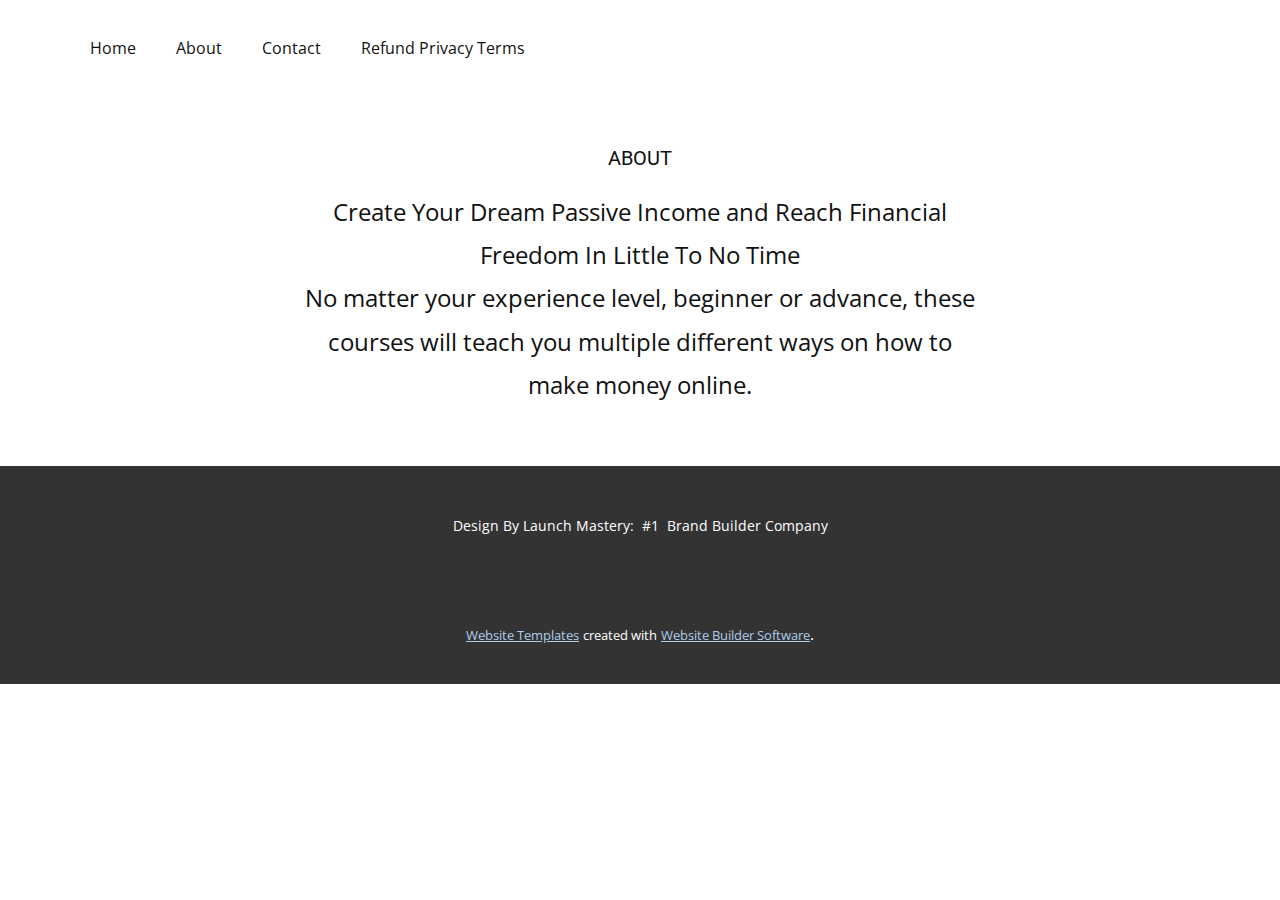
<file: About.html>
<!DOCTYPE html>
<html style="font-size: 16px;" lang="en"><head>
    <meta name="viewport" content="width=device-width, initial-scale=1.0">
    <meta charset="utf-8">
    <meta name="keywords" content="​Learn how to make money online using various different methods such as: Creating a Brand, 8 Figures Brand Building, Shopify Dropshipping, eBay Dropshipping, Amazon Dropshipping, Print on Demand, Drop Servicing, Stock Market Investing, &amp;amp; More!Step-by-step videos, strategies, secret methods, &amp;amp; more that you will instantly get access to 24/7. Access the videos &amp;amp; all content online from any desktop or mobile device anywhere, at any time.">
    <meta name="description" content="Create Your Dream Passive Income and Reach Financial Freedom In Little To No Time. Step-by-step videos, strategies, secret methods, copy &amp; paste templates, apps, &amp; more that you will instantly get access to 24/7.
&nbsp;Access the videos &amp; all content online from any desktop or mobile device anywhere, at any time.">
    <title>About</title>
<!-- Google Tag Manager -->
    <script>(function(w,d,s,l,i){w[l]=w[l]||[];w[l].push({'gtm.start':
    new Date().getTime(),event:'gtm.js'});var f=d.getElementsByTagName(s)[0],
    j=d.createElement(s),dl=l!='dataLayer'?'&l='+l:'';j.async=true;j.src=
    'https://www.googletagmanager.com/gtm.js?id='+i+dl;f.parentNode.insertBefore(j,f);
    })(window,document,'script','dataLayer','G-FL9V28E9H0');</script>
    <!-- End Google Tag Manager -->
    <link rel="stylesheet" href="nicepage.css" media="screen">
<link rel="stylesheet" href="About.css" media="screen">
    <script class="u-script" type="text/javascript" src="jquery.js" "="" defer=""></script>
    <script class="u-script" type="text/javascript" src="nicepage.js" "="" defer=""></script>
    <meta name="generator" content="Nicepage 4.16.0, nicepage.com">
    <link id="u-theme-google-font" rel="stylesheet" href="https://fonts.googleapis.com/css?family=Roboto:100,100i,300,300i,400,400i,500,500i,700,700i,900,900i|Open+Sans:300,300i,400,400i,500,500i,600,600i,700,700i,800,800i">
    
    
    <script type="application/ld+json">{
		"@context": "http://schema.org",
		"@type": "Organization",
		"name": "Copy of launchmastery"
}</script>
    <meta name="theme-color" content="#478ac9">
    <meta property="og:title" content="About">
    <meta property="og:description" content="Create Your Dream Passive Income and Reach Financial Freedom In Little To No Time. Step-by-step videos, strategies, secret methods, copy &amp; paste templates, apps, &amp; more that you will instantly get access to 24/7.
&nbsp;Access the videos &amp; all content online from any desktop or mobile device anywhere, at any time.">
    <meta property="og:type" content="website">
  </head>
  <body class="u-body u-xl-mode" data-lang="en"><!-- Google Tag Manager (noscript) -->
    <noscript><iframe src="https://www.googletagmanager.com/ns.html?id=G-FL9V28E9H0" height="0" width="0" style="display:none;visibility:hidden"></iframe></noscript>
<!-- End Google Tag Manager (noscript) --><header class="u-header" id="sec-658f" data-animation-name="" data-animation-duration="0" data-animation-delay="0" data-animation-direction=""><div class="u-clearfix u-sheet u-sheet-1">
        <nav class="u-menu u-menu-one-level u-offcanvas u-menu-1">
          <div class="menu-collapse">
            <a class="u-button-style u-nav-link" href="#">
              <svg class="u-svg-link" viewBox="0 0 24 24"><use xmlns:xlink="http://www.w3.org/1999/xlink" xlink:href="#svg-3372"></use></svg>
              <svg class="u-svg-content" version="1.1" id="svg-3372" viewBox="0 0 16 16" x="0px" y="0px" xmlns:xlink="http://www.w3.org/1999/xlink" xmlns="http://www.w3.org/2000/svg"><g><rect y="1" width="16" height="2"></rect><rect y="7" width="16" height="2"></rect><rect y="13" width="16" height="2"></rect>
</g></svg>
            </a>
          </div>
          <div class="u-custom-menu u-nav-container">
            <ul class="u-nav u-unstyled"><li class="u-nav-item"><a class="u-button-style u-nav-link" href="Home.html">Home</a>
</li><li class="u-nav-item"><a class="u-button-style u-nav-link" href="About.html">About</a>
</li><li class="u-nav-item"><a class="u-button-style u-nav-link" href="Contact.html">Contact</a>
</li><li class="u-nav-item"><a class="u-button-style u-nav-link" href="Refund-Privacy-Terms.html">Refund Privacy Terms</a>
</li></ul>
          </div>
          <div class="u-custom-menu u-nav-container-collapse">
            <div class="u-black u-container-style u-inner-container-layout u-opacity u-opacity-95 u-sidenav">
              <div class="u-inner-container-layout u-sidenav-overflow">
                <div class="u-menu-close"></div>
                <ul class="u-align-center u-nav u-popupmenu-items u-unstyled u-nav-2"><li class="u-nav-item"><a class="u-button-style u-nav-link" href="Home.html">Home</a>
</li><li class="u-nav-item"><a class="u-button-style u-nav-link" href="About.html">About</a>
</li><li class="u-nav-item"><a class="u-button-style u-nav-link" href="Contact.html">Contact</a>
</li><li class="u-nav-item"><a class="u-button-style u-nav-link" href="Refund-Privacy-Terms.html">Refund Privacy Terms</a>
</li></ul>
              </div>
            </div>
            <div class="u-black u-menu-overlay u-opacity u-opacity-70"></div>
          </div>
        </nav>
      </div></header>
    <section class="u-align-center u-clearfix u-section-1" id="sec-d95e">
      <div class="u-clearfix u-sheet u-valign-middle u-sheet-1">
        <h5 class="u-text u-text-default u-text-1">About</h5>
        <p class="u-text u-text-2"> Create Your Dream Passive Income and Reach Financial Freedom In Little To No Time<br>No matter your experience level, beginner or advance, these courses​ will teach you multiple different ways on how to make money online. 
        </p>
      </div>
    </section>
    
    
    <footer class="u-align-center u-clearfix u-footer u-grey-80 u-footer" id="sec-3478"><div class="u-clearfix u-sheet u-valign-middle-lg u-valign-middle-md u-valign-middle-sm u-valign-middle-xl u-sheet-1">
        <p class="u-small-text u-text u-text-variant u-text-1">Design By Launch Mastery:&nbsp; #1&nbsp; Brand Builder Company</p>
      </div></footer>
    <section class="u-backlink u-clearfix u-grey-80">
      <a class="u-link" href="https://nicepage.com/website-templates" target="_blank">
        <span>Website Templates</span>
      </a>
      <p class="u-text">
        <span>created with</span>
      </p>
      <a class="u-link" href="" target="_blank">
        <span>Website Builder Software</span>
      </a>. 
    </section>
  
</body></html>
</file>
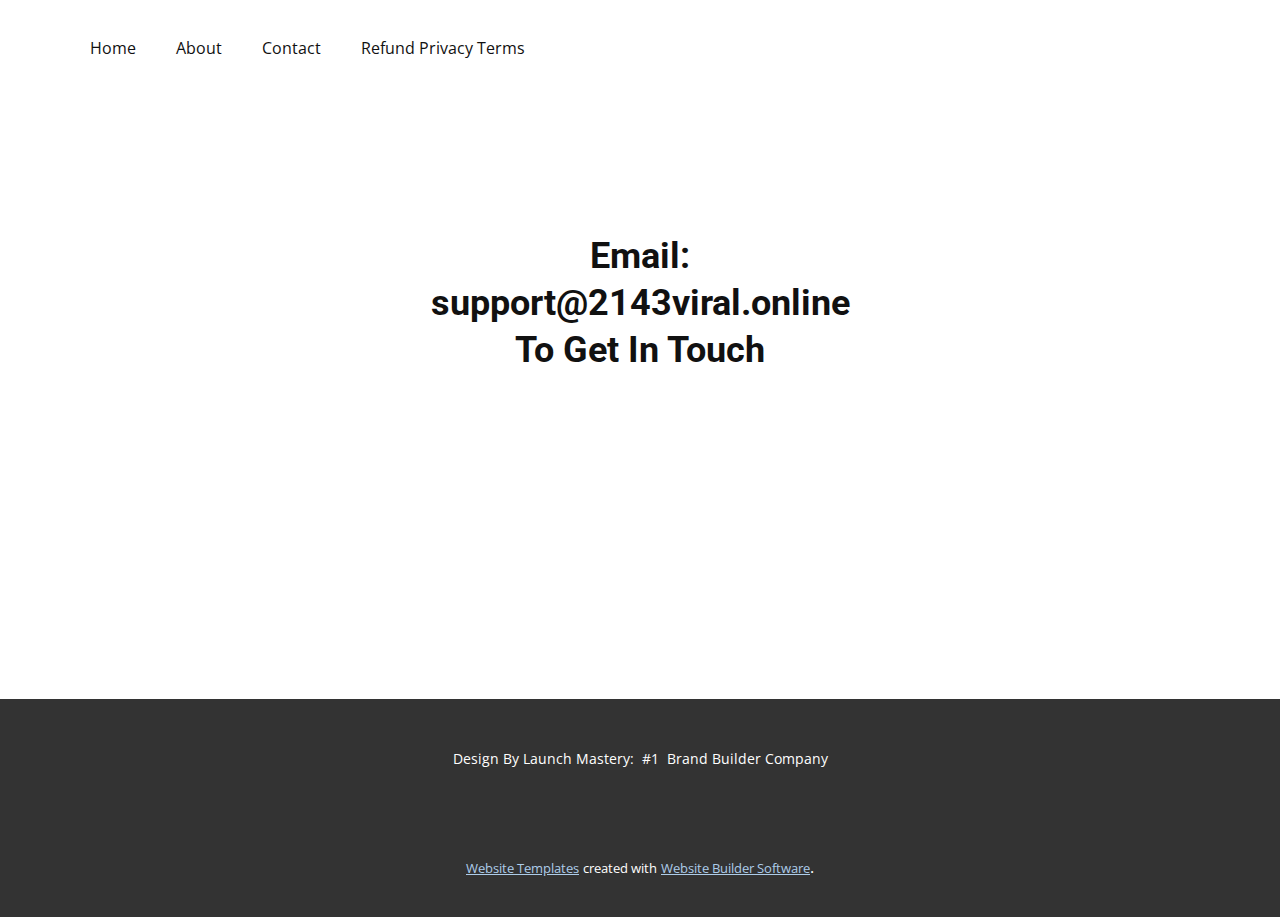
<file: Contact.html>
<!DOCTYPE html>
<html style="font-size: 16px;" lang="en"><head>
    <meta name="viewport" content="width=device-width, initial-scale=1.0">
    <meta charset="utf-8">
    <meta name="keywords" content="​Learn how to make money online using various different methods such as: Creating a Brand, 8 Figures Brand Building, Shopify Dropshipping, eBay Dropshipping, Amazon Dropshipping, Print on Demand, Drop Servicing, Stock Market Investing, &amp;amp; More!Step-by-step videos, strategies, secret methods, &amp;amp; more that you will instantly get access to 24/7. Access the videos &amp;amp; all content online from any desktop or mobile device anywhere, at any time.">
    <meta name="description" content="Create Your Dream Passive Income and Reach Financial Freedom In Little To No Time. Step-by-step videos, strategies, secret methods, copy &amp; paste templates, apps, &amp; more that you will instantly get access to 24/7.
&nbsp;Access the videos &amp; all content online from any desktop or mobile device anywhere, at any time.">
    <title>Contact</title>
<!-- Google Tag Manager -->
    <script>(function(w,d,s,l,i){w[l]=w[l]||[];w[l].push({'gtm.start':
    new Date().getTime(),event:'gtm.js'});var f=d.getElementsByTagName(s)[0],
    j=d.createElement(s),dl=l!='dataLayer'?'&l='+l:'';j.async=true;j.src=
    'https://www.googletagmanager.com/gtm.js?id='+i+dl;f.parentNode.insertBefore(j,f);
    })(window,document,'script','dataLayer','G-FL9V28E9H0');</script>
    <!-- End Google Tag Manager -->
    <link rel="stylesheet" href="nicepage.css" media="screen">
<link rel="stylesheet" href="Contact.css" media="screen">
    <script class="u-script" type="text/javascript" src="jquery.js" "="" defer=""></script>
    <script class="u-script" type="text/javascript" src="nicepage.js" "="" defer=""></script>
    <meta name="generator" content="Nicepage 4.16.0, nicepage.com">
    <link id="u-theme-google-font" rel="stylesheet" href="https://fonts.googleapis.com/css?family=Roboto:100,100i,300,300i,400,400i,500,500i,700,700i,900,900i|Open+Sans:300,300i,400,400i,500,500i,600,600i,700,700i,800,800i">
    
    
    <script type="application/ld+json">{
		"@context": "http://schema.org",
		"@type": "Organization",
		"name": "Copy of launchmastery"
}</script>
    <meta name="theme-color" content="#478ac9">
    <meta property="og:title" content="Contact">
    <meta property="og:description" content="Create Your Dream Passive Income and Reach Financial Freedom In Little To No Time. Step-by-step videos, strategies, secret methods, copy &amp; paste templates, apps, &amp; more that you will instantly get access to 24/7.
&nbsp;Access the videos &amp; all content online from any desktop or mobile device anywhere, at any time.">
    <meta property="og:type" content="website">
  </head>
  <body class="u-body u-xl-mode" data-lang="en"><!-- Google Tag Manager (noscript) -->
    <noscript><iframe src="https://www.googletagmanager.com/ns.html?id=G-FL9V28E9H0" height="0" width="0" style="display:none;visibility:hidden"></iframe></noscript>
<!-- End Google Tag Manager (noscript) --><header class="u-header" id="sec-658f" data-animation-name="" data-animation-duration="0" data-animation-delay="0" data-animation-direction=""><div class="u-clearfix u-sheet u-sheet-1">
        <nav class="u-menu u-menu-one-level u-offcanvas u-menu-1">
          <div class="menu-collapse">
            <a class="u-button-style u-nav-link" href="#">
              <svg class="u-svg-link" viewBox="0 0 24 24"><use xmlns:xlink="http://www.w3.org/1999/xlink" xlink:href="#svg-3372"></use></svg>
              <svg class="u-svg-content" version="1.1" id="svg-3372" viewBox="0 0 16 16" x="0px" y="0px" xmlns:xlink="http://www.w3.org/1999/xlink" xmlns="http://www.w3.org/2000/svg"><g><rect y="1" width="16" height="2"></rect><rect y="7" width="16" height="2"></rect><rect y="13" width="16" height="2"></rect>
</g></svg>
            </a>
          </div>
          <div class="u-custom-menu u-nav-container">
            <ul class="u-nav u-unstyled"><li class="u-nav-item"><a class="u-button-style u-nav-link" href="Home.html">Home</a>
</li><li class="u-nav-item"><a class="u-button-style u-nav-link" href="About.html">About</a>
</li><li class="u-nav-item"><a class="u-button-style u-nav-link" href="Contact.html">Contact</a>
</li><li class="u-nav-item"><a class="u-button-style u-nav-link" href="Refund-Privacy-Terms.html">Refund Privacy Terms</a>
</li></ul>
          </div>
          <div class="u-custom-menu u-nav-container-collapse">
            <div class="u-black u-container-style u-inner-container-layout u-opacity u-opacity-95 u-sidenav">
              <div class="u-inner-container-layout u-sidenav-overflow">
                <div class="u-menu-close"></div>
                <ul class="u-align-center u-nav u-popupmenu-items u-unstyled u-nav-2"><li class="u-nav-item"><a class="u-button-style u-nav-link" href="Home.html">Home</a>
</li><li class="u-nav-item"><a class="u-button-style u-nav-link" href="About.html">About</a>
</li><li class="u-nav-item"><a class="u-button-style u-nav-link" href="Contact.html">Contact</a>
</li><li class="u-nav-item"><a class="u-button-style u-nav-link" href="Refund-Privacy-Terms.html">Refund Privacy Terms</a>
</li></ul>
              </div>
            </div>
            <div class="u-black u-menu-overlay u-opacity u-opacity-70"></div>
          </div>
        </nav>
      </div></header>
    <section class="u-align-center u-clearfix u-section-1" id="sec-af41">
      <div class="u-clearfix u-sheet u-sheet-1">
        <h2 class="u-text u-text-1"> Email: support@2143viral.online To Get In Touch</h2>
      </div>
    </section>
    
    
    <footer class="u-align-center u-clearfix u-footer u-grey-80 u-footer" id="sec-3478"><div class="u-clearfix u-sheet u-valign-middle-lg u-valign-middle-md u-valign-middle-sm u-valign-middle-xl u-sheet-1">
        <p class="u-small-text u-text u-text-variant u-text-1">Design By Launch Mastery:&nbsp; #1&nbsp; Brand Builder Company</p>
      </div></footer>
    <section class="u-backlink u-clearfix u-grey-80">
      <a class="u-link" href="https://nicepage.com/website-templates" target="_blank">
        <span>Website Templates</span>
      </a>
      <p class="u-text">
        <span>created with</span>
      </p>
      <a class="u-link" href="" target="_blank">
        <span>Website Builder Software</span>
      </a>. 
    </section>
  
</body></html>
</file>
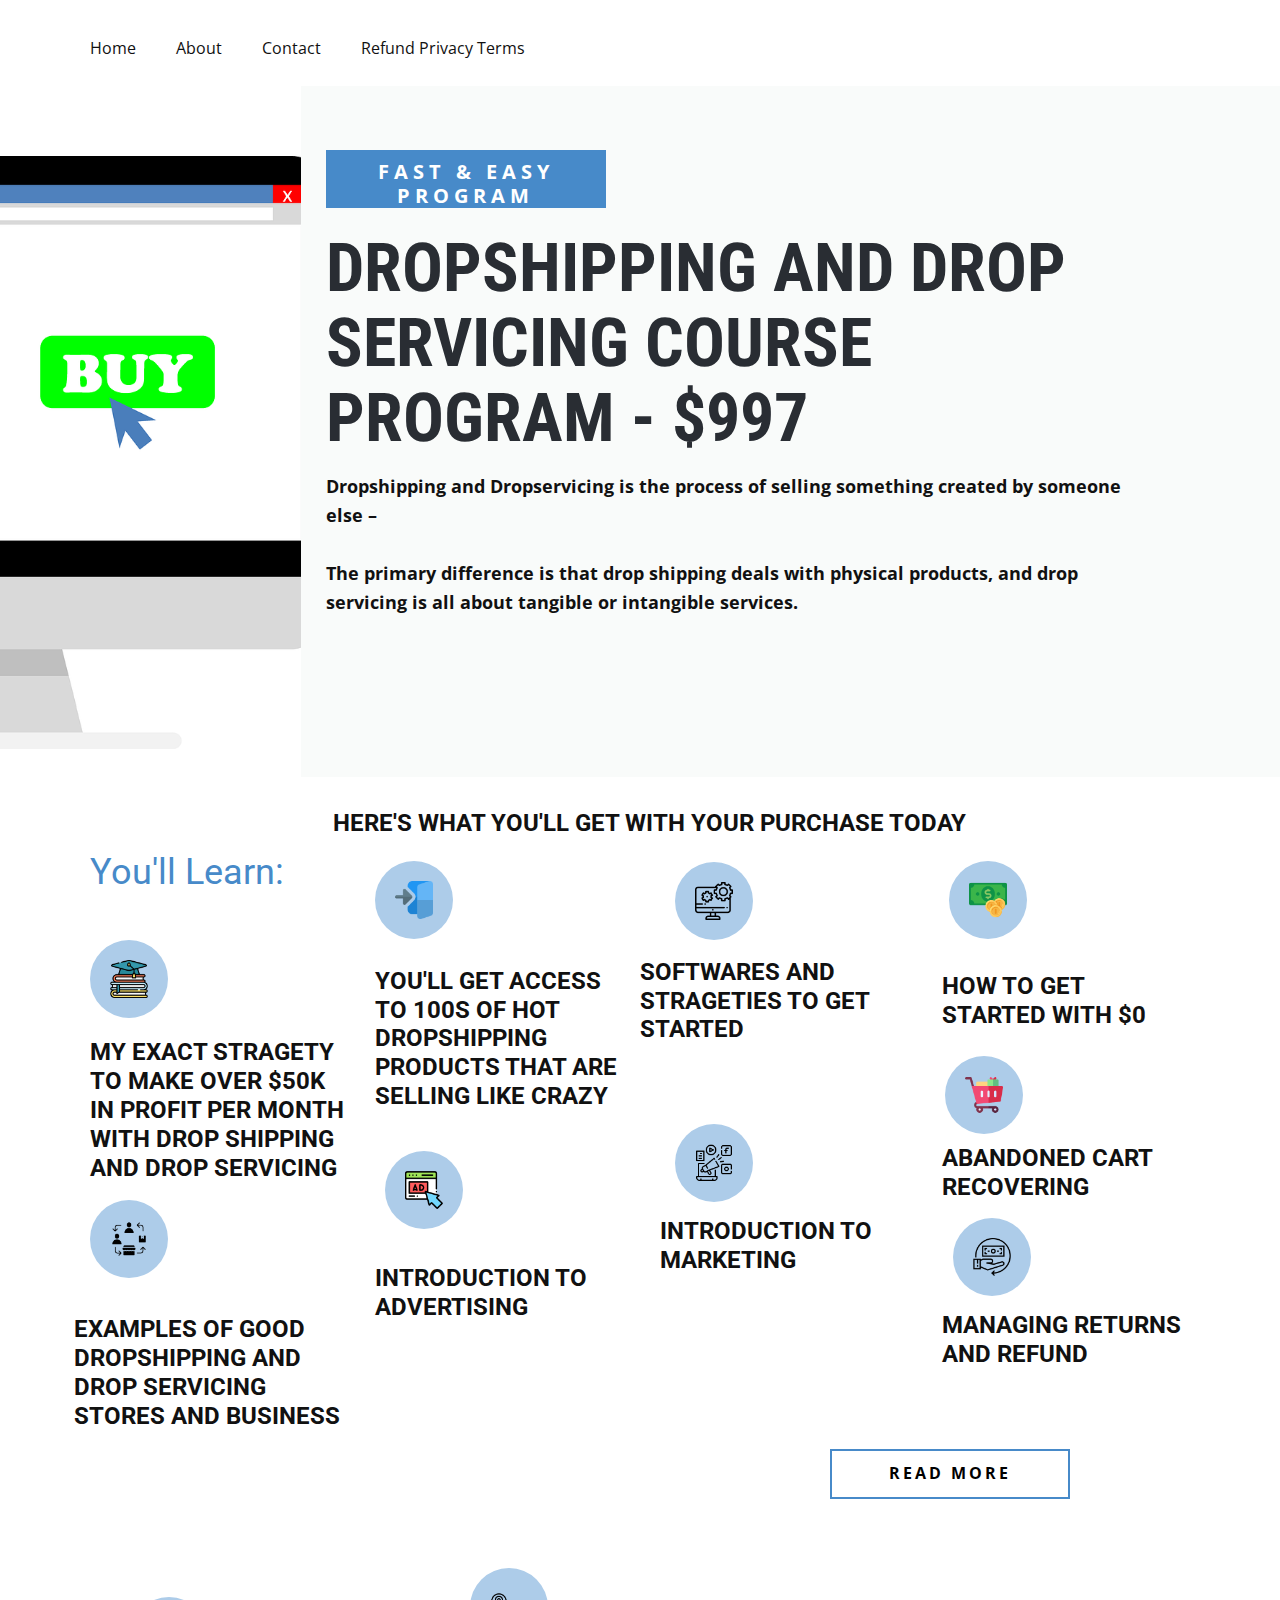
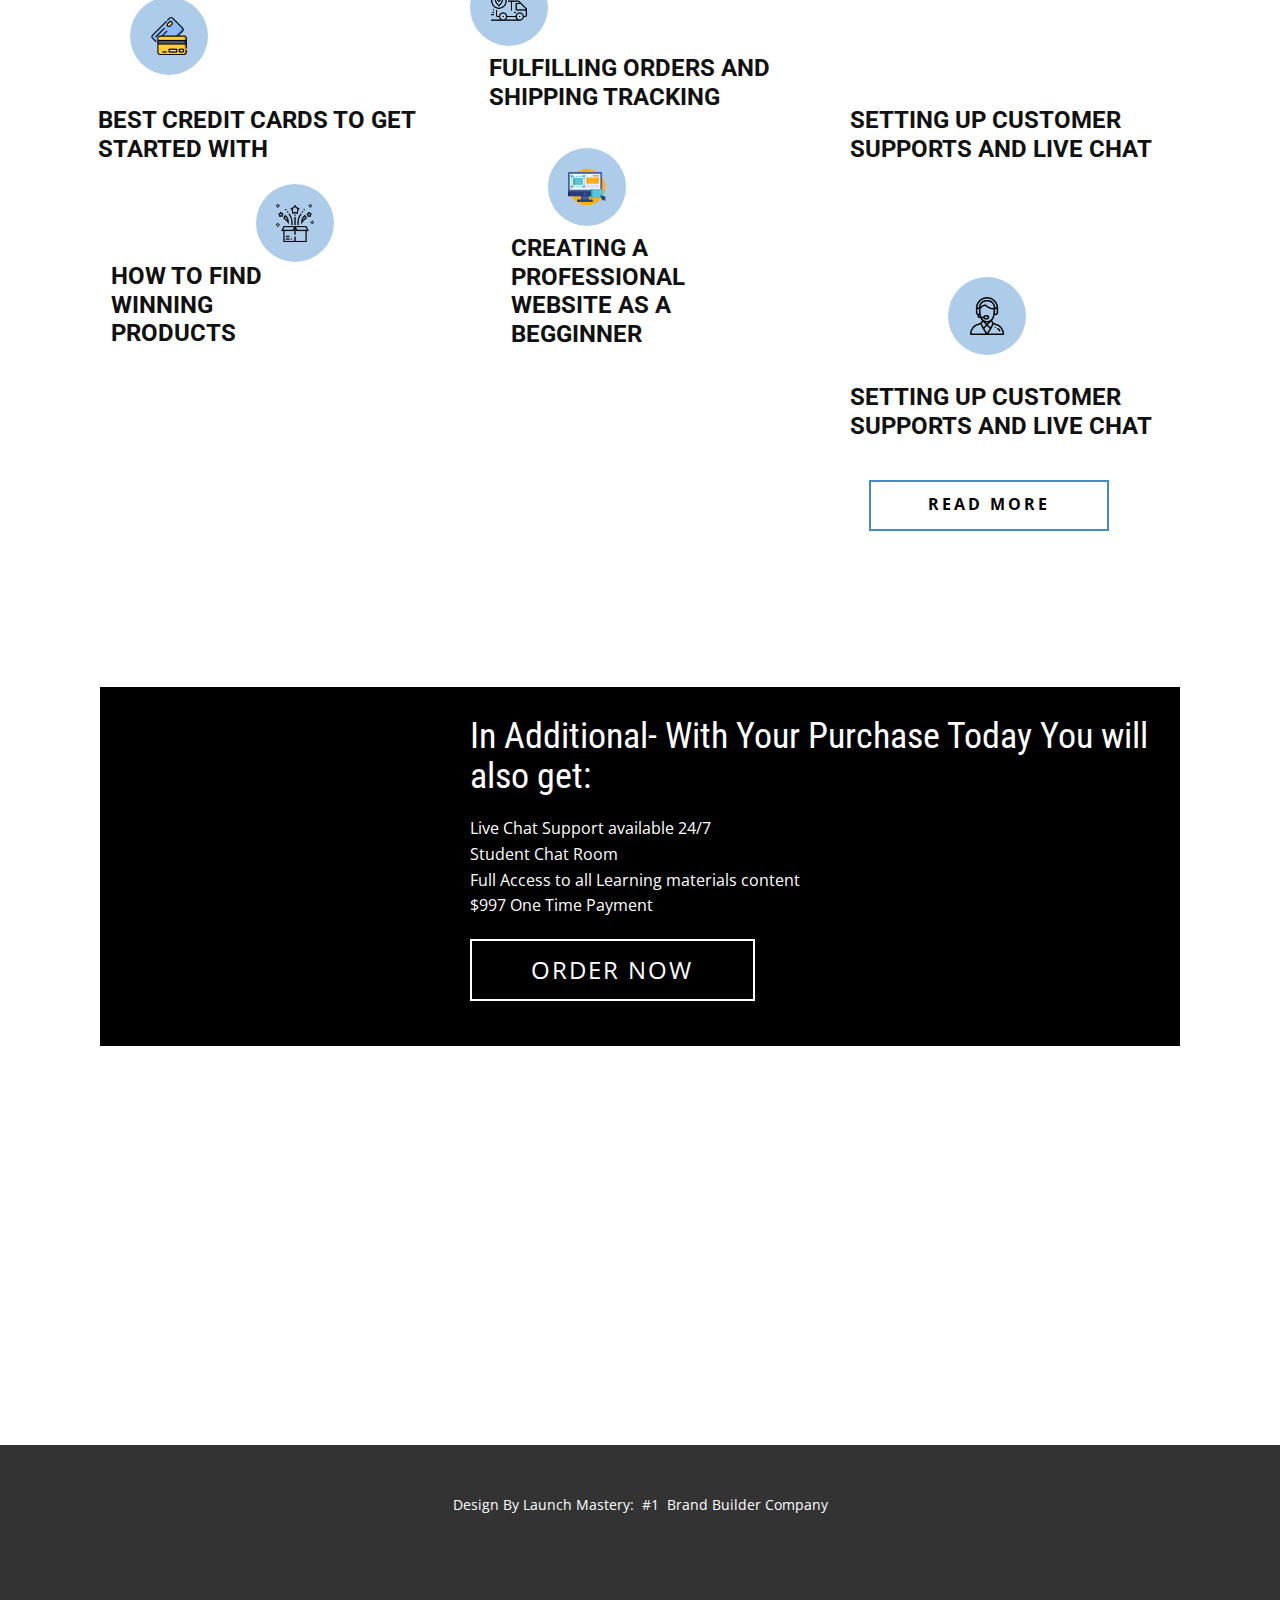
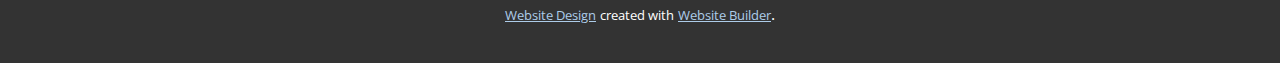
<file: Dropshipping-and-Dropservicing.html>
<!DOCTYPE html>
<html style="font-size: 16px;" lang="en"><head>
    <meta name="viewport" content="width=device-width, initial-scale=1.0">
    <meta charset="utf-8">
    <meta name="keywords" content="dropshipping
shopify dropshipping
ebay dropshipping
amazon dropshipping
fba dropshipping
make money online
passive income
finanical freedom
work from home
craiglist
resell
etsy
reseller
print on demand
i have $7,000
i have $5,000
i have $6000
retirment investing
retirment plan
make money online">
    <meta name="description" content="Learn everything about building a Dropshipping, Drop Servicing business from scratch with little to no money. Step-by-step videos, strategies, secret methods, copy &amp; paste templates, and more that you will instantly get access to 24/7.">
    <title>Dropshipping and Dropservicing Automation</title>
<!-- Google Tag Manager -->
    <script>(function(w,d,s,l,i){w[l]=w[l]||[];w[l].push({'gtm.start':
    new Date().getTime(),event:'gtm.js'});var f=d.getElementsByTagName(s)[0],
    j=d.createElement(s),dl=l!='dataLayer'?'&l='+l:'';j.async=true;j.src=
    'https://www.googletagmanager.com/gtm.js?id='+i+dl;f.parentNode.insertBefore(j,f);
    })(window,document,'script','dataLayer','G-FL9V28E9H0');</script>
    <!-- End Google Tag Manager -->
    <link rel="stylesheet" href="nicepage.css" media="screen">
<link rel="stylesheet" href="Dropshipping-and-Dropservicing.css" media="screen">
    <script class="u-script" type="text/javascript" src="jquery.js" "="" defer=""></script>
    <script class="u-script" type="text/javascript" src="nicepage.js" "="" defer=""></script>
    <meta name="generator" content="Nicepage 4.16.0, nicepage.com">
    <meta property="og:title" content="Dropshipping and Dropservicing Automation">
    <meta property="og:description" content="Learn everything about building a Dropshipping, Drop Servicing business from scratch with little to no money. Step-by-step videos, strategies, secret methods, copy &amp; paste templates, and more that you will instantly get access to 24/7.">
    <meta property="og:image" content="images/AA7F75C0-4A4A-4054-81EE-B58F0F0B6314.JPEG">
    <link id="u-theme-google-font" rel="stylesheet" href="https://fonts.googleapis.com/css?family=Roboto:100,100i,300,300i,400,400i,500,500i,700,700i,900,900i|Open+Sans:300,300i,400,400i,500,500i,600,600i,700,700i,800,800i">
    <link id="u-page-google-font" rel="stylesheet" href="https://fonts.googleapis.com/css?family=Open+Sans:300,300i,400,400i,500,500i,600,600i,700,700i,800,800i|Roboto+Condensed:300,300i,400,400i,700,700i|Roboto+Condensed:300,300i,400,400i,700,700i">
    
    
    
    
    
    <script type="application/ld+json">{
		"@context": "http://schema.org",
		"@type": "Organization",
		"name": "Copy of launchmastery"
}</script>
    <meta name="theme-color" content="#478ac9">
    <meta property="og:type" content="website">
  </head>
  <body class="u-body u-xl-mode" data-lang="en"><!-- Google Tag Manager (noscript) -->
    <noscript><iframe src="https://www.googletagmanager.com/ns.html?id=G-FL9V28E9H0" height="0" width="0" style="display:none;visibility:hidden"></iframe></noscript>
<!-- End Google Tag Manager (noscript) --><header class="u-header" id="sec-658f" data-animation-name="" data-animation-duration="0" data-animation-delay="0" data-animation-direction=""><div class="u-clearfix u-sheet u-sheet-1">
        <nav class="u-menu u-menu-one-level u-offcanvas u-menu-1">
          <div class="menu-collapse">
            <a class="u-button-style u-nav-link" href="#">
              <svg class="u-svg-link" viewBox="0 0 24 24"><use xmlns:xlink="http://www.w3.org/1999/xlink" xlink:href="#svg-3372"></use></svg>
              <svg class="u-svg-content" version="1.1" id="svg-3372" viewBox="0 0 16 16" x="0px" y="0px" xmlns:xlink="http://www.w3.org/1999/xlink" xmlns="http://www.w3.org/2000/svg"><g><rect y="1" width="16" height="2"></rect><rect y="7" width="16" height="2"></rect><rect y="13" width="16" height="2"></rect>
</g></svg>
            </a>
          </div>
          <div class="u-custom-menu u-nav-container">
            <ul class="u-nav u-unstyled"><li class="u-nav-item"><a class="u-button-style u-nav-link" href="Home.html">Home</a>
</li><li class="u-nav-item"><a class="u-button-style u-nav-link" href="About.html">About</a>
</li><li class="u-nav-item"><a class="u-button-style u-nav-link" href="Contact.html">Contact</a>
</li><li class="u-nav-item"><a class="u-button-style u-nav-link" href="Refund-Privacy-Terms.html">Refund Privacy Terms</a>
</li></ul>
          </div>
          <div class="u-custom-menu u-nav-container-collapse">
            <div class="u-black u-container-style u-inner-container-layout u-opacity u-opacity-95 u-sidenav">
              <div class="u-inner-container-layout u-sidenav-overflow">
                <div class="u-menu-close"></div>
                <ul class="u-align-center u-nav u-popupmenu-items u-unstyled u-nav-2"><li class="u-nav-item"><a class="u-button-style u-nav-link" href="Home.html">Home</a>
</li><li class="u-nav-item"><a class="u-button-style u-nav-link" href="About.html">About</a>
</li><li class="u-nav-item"><a class="u-button-style u-nav-link" href="Contact.html">Contact</a>
</li><li class="u-nav-item"><a class="u-button-style u-nav-link" href="Refund-Privacy-Terms.html">Refund Privacy Terms</a>
</li></ul>
              </div>
            </div>
            <div class="u-black u-menu-overlay u-opacity u-opacity-70"></div>
          </div>
        </nav>
      </div></header> 
    <section class="u-clearfix u-image u-section-1" id="sec-4aa9">
      <div class="u-clearfix u-sheet u-sheet-1">
        <div class="u-clearfix u-gutter-0 u-layout-wrap u-layout-wrap-1">
          <div class="u-layout">
            <div class="u-layout-row">
              <div class="u-container-style u-image u-layout-cell u-left-cell u-size-26 u-image-1" data-image-width="1280" data-image-height="960">
                <div class="u-container-layout u-container-layout-1"></div>
              </div>
              <div class="u-align-left u-container-style u-layout-cell u-right-cell u-size-34 u-layout-cell-2">
                <div class="u-container-layout u-container-layout-2">
                  <div class="u-align-center u-container-style u-group u-palette-1-base u-group-1">
                    <div class="u-container-layout u-container-layout-3">
                      <h5 class="u-custom-font u-text u-text-font u-text-1">Fast &amp; Easy Program</h5>
                    </div>
                  </div>
                  <h1 class="u-custom-font u-font-roboto-condensed u-text u-text-palette-5-dark-3 u-text-2"> DropShipping and Drop Servicing Course Program - $997<br>
                  </h1>
                  <p class="u-text u-text-3"> Dropshipping and Dropservicing is the process of selling something created by someone else –&nbsp;<br>
                    <br>The primary difference is that drop shipping deals with physical products, and drop servicing is all about tangible or intangible services.<br>
                  </p>
                </div>
              </div>
            </div>
          </div>
        </div>
      </div>
    </section>
    <section class="u-align-center u-clearfix u-white u-section-2" id="carousel_d5ed">
      <div class="u-clearfix u-sheet u-sheet-1">
        <h4 class="u-text u-text-1">Here's What You'll GET WITH YOUR PURCHASE TODAY</h4>
        <div class="u-clearfix u-expanded-width u-gutter-0 u-layout-wrap u-layout-wrap-1">
          <div class="u-gutter-0 u-layout">
            <div class="u-layout-row">
              <div class="u-align-left u-container-style u-layout-cell u-shape-rectangle u-size-15 u-layout-cell-1">
                <div class="u-container-layout u-container-layout-1">
                  <h2 class="u-text u-text-default u-text-palette-1-base u-text-2">You'll Learn:</h2><span class="u-file-icon u-icon u-icon-circle u-palette-1-light-2 u-icon-1"><img src="images/4207253.png" alt=""></span>
                  <h4 class="u-text u-text-default u-text-3"> My Exact Stragety To Make over $50k in profit per month with Drop Shipping and Drop Servicing</h4><span class="u-file-icon u-icon u-icon-circle u-palette-1-light-2 u-icon-2"><img src="images/8006615.png" alt=""></span>
                  <h4 class="u-text u-text-4"> Examples of Good Dropshipping and Drop servicing Stores and Business</h4>
                </div>
              </div>
              <div class="u-align-left u-container-style u-layout-cell u-shape-rectangle u-size-15 u-layout-cell-2">
                <div class="u-container-layout u-container-layout-2"><span class="u-file-icon u-icon u-icon-circle u-palette-1-light-2 u-icon-3"><img src="images/3596089.png" alt=""></span>
                  <h4 class="u-text u-text-5"> You'll get access to 100s of hot dropshipping products that are selling like crazy</h4><span class="u-file-icon u-icon u-icon-circle u-palette-1-light-2 u-icon-4"><img src="images/1466288.png" alt=""></span>
                  <h4 class="u-text u-text-6"> introduction to advertising</h4>
                </div>
              </div>
              <div class="u-align-left u-container-style u-layout-cell u-shape-rectangle u-size-15 u-layout-cell-3">
                <div class="u-container-layout u-container-layout-3"><span class="u-file-icon u-icon u-icon-circle u-palette-1-light-2 u-icon-5"><img src="images/1589642.png" alt=""></span>
                  <h4 class="u-text u-text-7">Softwares and Strageties To Get Started</h4><span class="u-file-icon u-icon u-icon-circle u-palette-1-light-2 u-icon-6"><img src="images/1997928.png" alt=""></span>
                  <h4 class="u-text u-text-default u-text-8">INTRODUCTION TO MARKETING</h4>
                </div>
              </div>
              <div class="u-align-left u-container-style u-layout-cell u-shape-rectangle u-size-15 u-layout-cell-4">
                <div class="u-container-layout u-container-layout-4"><span class="u-file-icon u-icon u-icon-circle u-palette-1-light-2 u-icon-7"><img src="images/639365.png" alt=""></span>
                  <h4 class="u-text u-text-9"> How TO GET started with $0</h4><span class="u-file-icon u-icon u-icon-circle u-palette-1-light-2 u-icon-8"><img src="images/4290854.png" alt=""></span>
                  <h4 class="u-text u-text-10"> Abandoned Cart Recovering</h4><span class="u-file-icon u-icon u-icon-circle u-palette-1-light-2 u-icon-9"><img src="images/1642105.png" alt=""></span>
                  <h4 class="u-text u-text-11"> Managing Returns And refund</h4>
                </div>
              </div>
            </div>
          </div>
        </div>
        <a href="Dropshipping-and-Dropservicing.html#carousel_a93d" data-page-id="2342724511" class="u-border-2 u-border-palette-1-base u-btn u-button-style u-hover-palette-2-base u-none u-text-black u-text-hover-white u-btn-1">read more</a>
      </div>
    </section>
    <section class="u-align-center u-clearfix u-white u-section-3" id="carousel_a93d">
      <div class="u-clearfix u-sheet u-valign-middle u-sheet-1">
        <div class="u-clearfix u-expanded-width u-gutter-0 u-layout-wrap u-layout-wrap-1">
          <div class="u-gutter-0 u-layout">
            <div class="u-layout-row">
              <div class="u-align-left u-container-style u-layout-cell u-shape-rectangle u-size-20 u-layout-cell-1">
                <div class="u-container-layout u-container-layout-1"><span class="u-file-icon u-icon u-icon-circle u-palette-1-light-2 u-icon-1"><img src="images/1198299.png" alt=""></span>
                  <h4 class="u-text u-text-default u-text-1"> Best Credit Cards to Get Started with</h4><span class="u-file-icon u-icon u-icon-circle u-palette-1-light-2 u-icon-2"><img src="images/1474613.png" alt=""></span>
                  <h4 class="u-text u-text-2">HOW TO FIND WINNING PRODUCTS</h4>
                </div>
              </div>
              <div class="u-align-left u-container-style u-layout-cell u-shape-rectangle u-size-20 u-layout-cell-2">
                <div class="u-container-layout u-container-layout-2"><span class="u-file-icon u-icon u-icon-circle u-palette-1-light-2 u-icon-3"><img src="images/1559863.png" alt=""></span>
                  <h4 class="u-text u-text-default u-text-3"> Fulfilling Orders and Shipping Tracking</h4><span class="u-file-icon u-icon u-icon-circle u-palette-1-light-2 u-icon-4"><img src="images/1055666.png" alt=""></span>
                  <h4 class="u-text u-text-4">CREATING A PROFESSIONAL WEBSITE AS A BEGGINNER</h4>
                </div>
              </div>
              <div class="u-align-left u-container-style u-layout-cell u-shape-rectangle u-size-20 u-layout-cell-3">
                <div class="u-container-layout u-container-layout-3">
                  <h4 class="u-text u-text-default u-text-5"> Setting Up customer supports and Live Chat</h4><span class="u-file-icon u-icon u-icon-circle u-palette-1-light-2 u-icon-5"><img src="images/1067566.png" alt=""></span>
                  <h4 class="u-text u-text-default u-text-6"> Setting Up customer supports and Live Chat</h4>
                  <a href="Dropshipping-and-Dropservicing.html#sec-2acb" data-page-id="2342724511" class="u-border-2 u-border-palette-1-base u-btn u-button-style u-hover-palette-2-base u-none u-text-black u-text-hover-white u-btn-1">read more</a>
                </div>
              </div>
            </div>
          </div>
        </div>
      </div>
    </section>
    <section class="u-clearfix u-section-4" id="sec-2acb">
      
      <div class="u-clearfix u-sheet u-sheet-1">
        <div class="u-black u-container-style u-group u-shape-rectangle u-group-1">
          <div class="u-container-layout u-valign-top-md u-valign-top-sm u-container-layout-1">
            <h2 class="u-text u-text-default-xl u-text-1">In Additional- With Your Purchase Today You will also get:</h2>
            <p class="u-text u-text-default-xl u-text-2"> Live Chat Support available 24/7<br>Student Chat Room<br>Full Access to all Learning materials content<br>$997 One Time Payment
            </p>
            <a href="https://buy.stripe.com/8wM7uV52qdd5a2s3cf" class="u-active-white u-border-2 u-border-active-white u-border-hover-white u-border-white u-btn u-btn-round u-button-style u-hover-feature u-hover-white u-none u-text-active-palette-1-base u-text-body-alt-color u-text-hover-palette-1-base u-btn-1">ORDER NOW</a>
          </div>
        </div>
      </div>
    </section>
    
    
    <footer class="u-align-center u-clearfix u-footer u-grey-80 u-footer" id="sec-3478"><div class="u-clearfix u-sheet u-valign-middle-lg u-valign-middle-md u-valign-middle-sm u-valign-middle-xl u-sheet-1">
        <p class="u-small-text u-text u-text-variant u-text-1">Design By Launch Mastery:&nbsp; #1&nbsp; Brand Builder Company</p>
      </div></footer>
    <section class="u-backlink u-clearfix u-grey-80">
      <a class="u-link" href="https://nicepage.com/website-design" target="_blank">
        <span>Website Design</span>
      </a>
      <p class="u-text">
        <span>created with</span>
      </p>
      <a class="u-link" href="https://nicepage.dev" target="_blank">
        <span>Website Builder</span>
      </a>. 
    </section>
  
</body></html>
</file>
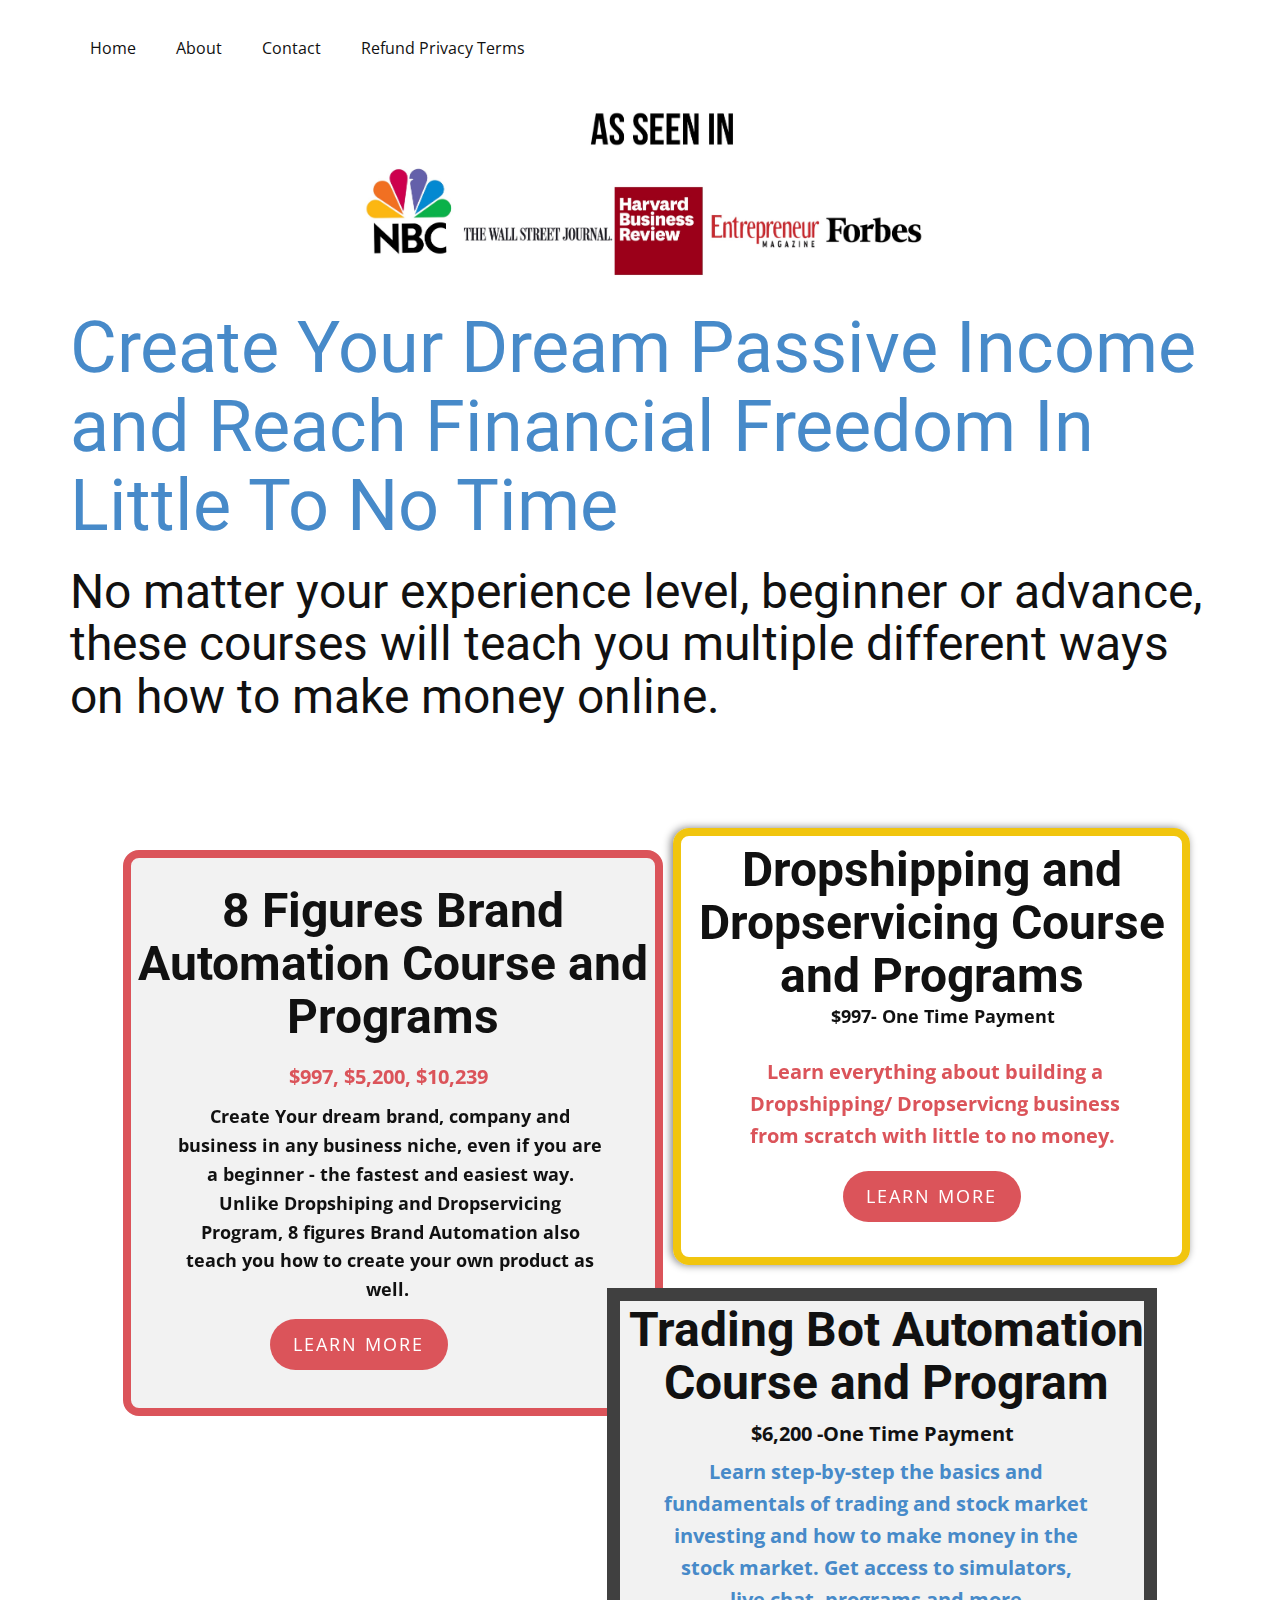
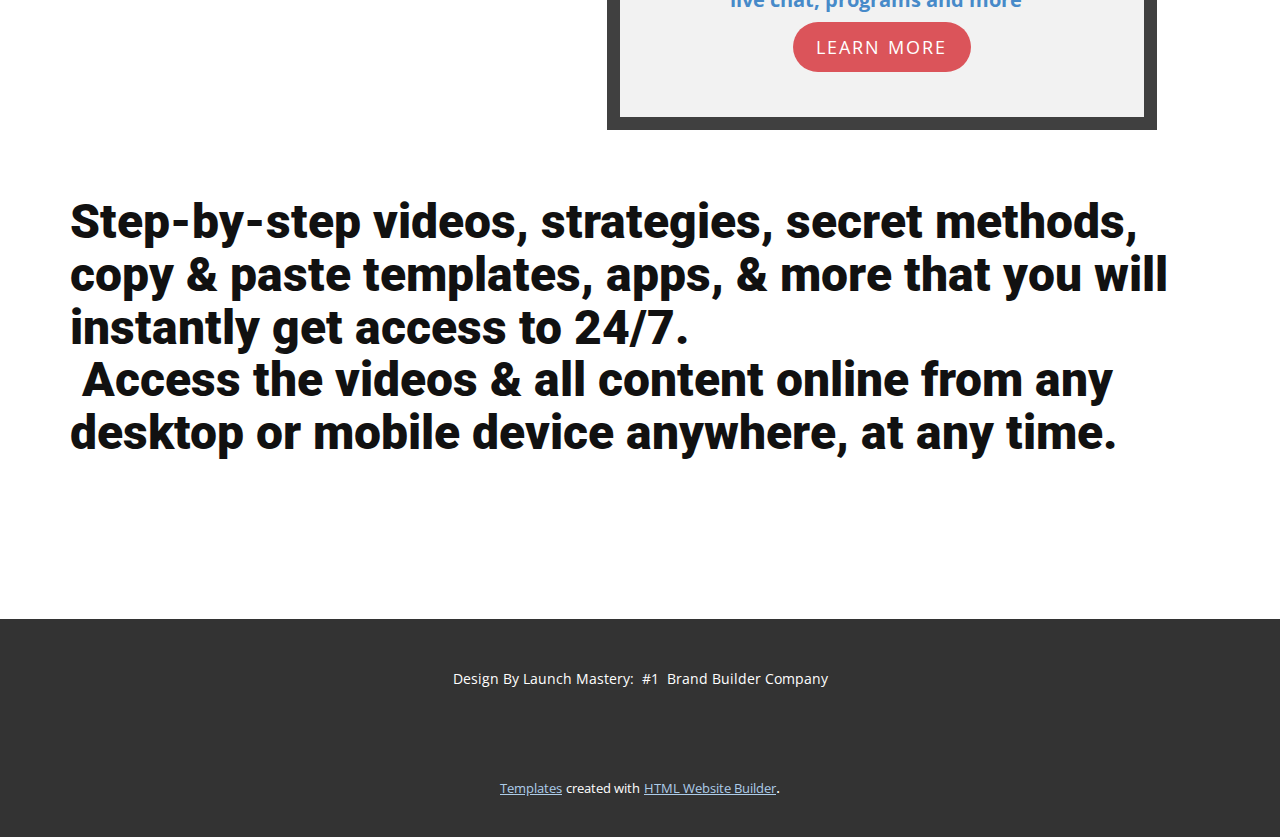
<file: Home.html>
<!DOCTYPE html>
<html style="font-size: 16px;" lang="en"><head>
    <meta name="viewport" content="width=device-width, initial-scale=1.0">
    <meta charset="utf-8">
    <meta name="keywords" content="​Create Your Dream Passive Income and Reach Financial Freedom In Little To No Time
passive income
make money online
financial services
ceo
millionaire
billionaire
life insurance
business school
&amp;apos;business colleges&amp;apos;
&amp;apos;business school&amp;apos;
work from home
online business school
online business college
Dropshipping
start a home base business
&amp;apos;home business&amp;apos;
8 Figures Automations
5 Figures Automation
6 Figures Automation
investing
investor
investment
401k investment
retirment 
retirment investing
retirment plan
retirment planning
retirment saving
what to invest $6,000 
i have $6,000
I have $5,000
I have $7,000">
    <meta name="description" content="​Create Your Dream Passive Income and Reach Financial Freedom In Little To No Time even as a ​beginner. Purchase courses, programs and more. ">
    <title> Create Your Dream Passive Income</title>
<!-- Google Tag Manager -->
    <script>(function(w,d,s,l,i){w[l]=w[l]||[];w[l].push({'gtm.start':
    new Date().getTime(),event:'gtm.js'});var f=d.getElementsByTagName(s)[0],
    j=d.createElement(s),dl=l!='dataLayer'?'&l='+l:'';j.async=true;j.src=
    'https://www.googletagmanager.com/gtm.js?id='+i+dl;f.parentNode.insertBefore(j,f);
    })(window,document,'script','dataLayer','G-FL9V28E9H0');</script>
    <!-- End Google Tag Manager -->
    <link rel="stylesheet" href="nicepage.css" media="screen">
<link rel="stylesheet" href="Home.css" media="screen">
    <script class="u-script" type="text/javascript" src="jquery.js" "="" defer=""></script>
    <script class="u-script" type="text/javascript" src="nicepage.js" "="" defer=""></script>
    <meta name="generator" content="Nicepage 4.16.0, nicepage.com">
    <meta property="og:title" content="8 Figures Brand Automation">
    <meta property="og:description" content="​Create Your Dream Passive Income and Reach Financial Freedom In Little To No Time even as a ​beginner. Purchase courses, programs and more. Step-by-step videos, strategies, secret methods, copy &amp; paste templates, and more that you will instantly get access">
    <meta property="og:image" content="images/AA7F75C0-4A4A-4054-81EE-B58F0F0B6314.JPEG">
    <link id="u-theme-google-font" rel="stylesheet" href="https://fonts.googleapis.com/css?family=Roboto:100,100i,300,300i,400,400i,500,500i,700,700i,900,900i|Open+Sans:300,300i,400,400i,500,500i,600,600i,700,700i,800,800i">
    
    
    
    <script type="application/ld+json">{
		"@context": "http://schema.org",
		"@type": "Organization",
		"name": "Copy of launchmastery"
}</script>
    <meta name="theme-color" content="#478ac9">
    <meta property="og:type" content="website">
  </head>
  <body class="u-body u-xl-mode" data-lang="en"><!-- Google Tag Manager (noscript) -->
    <noscript><iframe src="https://www.googletagmanager.com/ns.html?id=G-FL9V28E9H0" height="0" width="0" style="display:none;visibility:hidden"></iframe></noscript>
<!-- End Google Tag Manager (noscript) --><header class="u-header" id="sec-658f" data-animation-name="" data-animation-duration="0" data-animation-delay="0" data-animation-direction=""><div class="u-clearfix u-sheet u-sheet-1">
        <nav class="u-menu u-menu-one-level u-offcanvas u-menu-1">
          <div class="menu-collapse">
            <a class="u-button-style u-nav-link" href="#">
              <svg class="u-svg-link" viewBox="0 0 24 24"><use xmlns:xlink="http://www.w3.org/1999/xlink" xlink:href="#svg-3372"></use></svg>
              <svg class="u-svg-content" version="1.1" id="svg-3372" viewBox="0 0 16 16" x="0px" y="0px" xmlns:xlink="http://www.w3.org/1999/xlink" xmlns="http://www.w3.org/2000/svg"><g><rect y="1" width="16" height="2"></rect><rect y="7" width="16" height="2"></rect><rect y="13" width="16" height="2"></rect>
</g></svg>
            </a>
          </div>
          <div class="u-custom-menu u-nav-container">
            <ul class="u-nav u-unstyled"><li class="u-nav-item"><a class="u-button-style u-nav-link" href="Home.html">Home</a>
</li><li class="u-nav-item"><a class="u-button-style u-nav-link" href="About.html">About</a>
</li><li class="u-nav-item"><a class="u-button-style u-nav-link" href="Contact.html">Contact</a>
</li><li class="u-nav-item"><a class="u-button-style u-nav-link" href="Refund-Privacy-Terms.html">Refund Privacy Terms</a>
</li></ul>
          </div>
          <div class="u-custom-menu u-nav-container-collapse">
            <div class="u-black u-container-style u-inner-container-layout u-opacity u-opacity-95 u-sidenav">
              <div class="u-inner-container-layout u-sidenav-overflow">
                <div class="u-menu-close"></div>
                <ul class="u-align-center u-nav u-popupmenu-items u-unstyled u-nav-2"><li class="u-nav-item"><a class="u-button-style u-nav-link" href="Home.html">Home</a>
</li><li class="u-nav-item"><a class="u-button-style u-nav-link" href="About.html">About</a>
</li><li class="u-nav-item"><a class="u-button-style u-nav-link" href="Contact.html">Contact</a>
</li><li class="u-nav-item"><a class="u-button-style u-nav-link" href="Refund-Privacy-Terms.html">Refund Privacy Terms</a>
</li></ul>
              </div>
            </div>
            <div class="u-black u-menu-overlay u-opacity u-opacity-70"></div>
          </div>
        </nav>
      </div></header>
    <section class="u-clearfix u-section-1" id="sec-69b3">
      <div class="u-clearfix u-sheet u-sheet-1">
        <img class="u-image u-image-round u-image-1" src="images/828C9E90-5E4F-4669-9B99-642C5E62695D.jpg" alt="" data-image-width="2775" data-image-height="888" data-animation-name="customAnimationIn" data-animation-duration="1000">
        <h1 class="u-text u-text-default u-title u-text-1">
          <a class="u-active-none u-border-none u-btn u-button-link u-button-style u-none u-text-palette-1-base u-btn-1" href="Home.html" data-page-id="176915506"> Create Your Dream Passive Income and Reach Financial Freedom In Little To No Time</a>
        </h1>
        <h1 class="u-text u-text-default u-text-2"> No matter your experience level, beginner or advance, these courses​ will teach you multiple different ways on how to make money online.</h1>
      </div>
    </section>
    <section class="u-clearfix u-section-2" id="sec-9135">
      <div class="u-align-left u-clearfix u-sheet u-sheet-1">
        <div class="infinite u-border-8 u-border-palette-3-base u-container-style u-effect-over-left u-expanded-width-xs u-group u-hover-box u-hover-feature u-radius-16 u-shape-round u-group-1" data-animation-name="pulse" data-animation-duration="5250" data-animation-direction="" data-href="Dropshipping-and-Dropservicing.html" data-page-id="2342724511">
          <div class="u-back-slide u-container-layout u-valign-top-sm u-valign-top-xs u-container-layout-1">
            <h1 class="u-align-center u-text u-text-1">Dropshipping and Dropservicing Course and Programs</h1>
            <p class="u-align-center u-text u-text-2">&nbsp;$997-&nbsp;One Time Payment</p>
            <p class="u-align-center u-hover-feature u-text u-text-palette-2-base u-text-3"> Learn everything about building a Dropshipping/ Dropservicng business from scratch with little to no money.&nbsp;</p>
            <a href="Dropshipping-and-Dropservicing.html" data-page-id="2342724511" class="u-btn u-btn-round u-button-style u-color-scheme-summer-time u-color-style-multicolor-1 u-palette-2-base u-radius-50 u-btn-1">Learn more</a>
          </div>
          <div class="u-container-layout u-opacity u-opacity-60 u-over-slide u-container-layout-2"></div>
        </div>
        <div class="infinite u-border-8 u-border-palette-2-base u-container-style u-effect-wobble-left u-grey-5 u-group u-hover-box u-hover-feature u-radius-16 u-shape-round u-group-2" data-animation-name="pulse" data-animation-duration="5250" data-animation-direction="" data-href="8-Figures-Brand-Automation.html" data-page-id="421729741">
          <div class="u-back-slide u-container-layout u-container-layout-3">
            <h1 class="u-align-center u-text u-text-4">8 Figures Brand Automation Course and Programs</h1>
            <p class="u-align-center u-text u-text-palette-2-base u-text-5">$997, $5,200, $10,239</p>
            <p class="u-align-center u-hover-feature u-text u-text-6">
              <span style="font-size: 1.125rem;">Create Your dream brand, company and business in any business niche, even if you are a ​beginner <span style="font-weight: 700;">
                  <span style="font-weight: 400;">
                    <span style="font-weight: 700;"> - the fastest and easiest way. Unlike Dropshiping and Dropservicing Program, 8 figures Brand Automation also teach you how to create your own product as well.&nbsp;</span>
                  </span>
                </span>
              </span>
            </p>
            <a href="8-Figures-Brand-Automation.html" data-page-id="421729741" class="u-btn u-btn-round u-button-style u-color-scheme-summer-time u-color-style-multicolor-1 u-palette-2-base u-radius-50 u-btn-2">Learn more</a>
          </div>
          <div class="u-container-layout u-opacity u-opacity-25 u-over-slide u-palette-4-light-3 u-container-layout-4"></div>
        </div>
        <div class="u-border-13 u-border-grey-75 u-container-style u-effect-over-left u-expanded-width-xs u-grey-5 u-group u-hover-box u-group-3" data-href="Trading-Bot-Automation-Program.html" data-page-id="53245728">
          <div class="u-back-slide u-container-layout u-container-layout-5">
            <h1 class="u-align-center u-text u-text-default u-text-7">
              <a class="u-active-none u-border-none u-btn u-button-link u-button-style u-hover-none u-none u-text-active-palette-1-light-3 u-text-body-color u-text-hover-palette-1-base u-btn-3" href="Trading-Bot-Automation-Program.html" data-page-id="53245728">Trading Bot Automation<br>Course and Program
              </a>
            </h1>
            <p class="u-align-center u-text u-text-8">&nbsp;$6,200<span style="font-weight: 700;"> -</span>One Time Payment&nbsp;
            </p>
            <p class="u-align-center u-text u-text-9">
              <a class="u-active-none u-border-none u-btn u-button-link u-button-style u-hover-none u-none u-text-palette-1-base u-btn-4" href="Trading-Bot-Automation-Program.html" data-page-id="53245728"> Learn step-by-step the basics and fundamentals of trading and stock market investing and how to make money in the stock market. Get access to simulators, live chat, programs and more</a>
            </p>
            <a href="Trading-Bot-Automation-Program.html" data-page-id="53245728" class="u-btn u-btn-round u-button-style u-color-scheme-summer-time u-color-style-multicolor-1 u-palette-2-base u-radius-50 u-btn-5">Learn more</a>
          </div>
          <div class="u-black u-container-layout u-opacity u-opacity-25 u-over-slide u-container-layout-6"></div>
        </div>
        <h1 class="u-hover-feature u-text u-text-default-lg u-text-default-md u-text-default-sm u-text-default-xl u-text-10"> Step-by-step videos, strategies, secret methods, copy &amp; paste templates, apps, &amp; more that you will instantly get access to 24/7.<br>&nbsp;Access the videos &amp; all content online from any desktop or mobile device anywhere, at any time.<br>
        </h1>
      </div>
      
      
      
      
      
    </section>
    
    
    <footer class="u-align-center u-clearfix u-footer u-grey-80 u-footer" id="sec-3478"><div class="u-clearfix u-sheet u-valign-middle-lg u-valign-middle-md u-valign-middle-sm u-valign-middle-xl u-sheet-1">
        <p class="u-small-text u-text u-text-variant u-text-1">Design By Launch Mastery:&nbsp; #1&nbsp; Brand Builder Company</p>
      </div></footer>
    <section class="u-backlink u-clearfix u-grey-80">
      <a class="u-link" href="https://nicepage.com/templates" target="_blank">
        <span>Templates</span>
      </a>
      <p class="u-text">
        <span>created with</span>
      </p>
      <a class="u-link" href="https://nicepage.com/html-website-builder" target="_blank">
        <span>HTML Website Builder</span>
      </a>. 
    </section><span style="height: 64px; width: 64px; margin-left: 0px; margin-right: auto; margin-top: 0px; background-image: none; right: 20px; bottom: 20px; padding: 15px;" class="u-back-to-top u-icon u-icon-circle u-opacity u-opacity-85 u-palette-1-base" data-href="#">
        <svg class="u-svg-link" preserveAspectRatio="xMidYMin slice" viewBox="0 0 551.13 551.13"><use xmlns:xlink="http://www.w3.org/1999/xlink" xlink:href="#svg-1d98"></use></svg>
        <svg class="u-svg-content" enable-background="new 0 0 551.13 551.13" viewBox="0 0 551.13 551.13" xmlns="http://www.w3.org/2000/svg" id="svg-1d98"><path d="m275.565 189.451 223.897 223.897h51.668l-275.565-275.565-275.565 275.565h51.668z"></path></svg>
    </span>
  
</body></html>
</file>
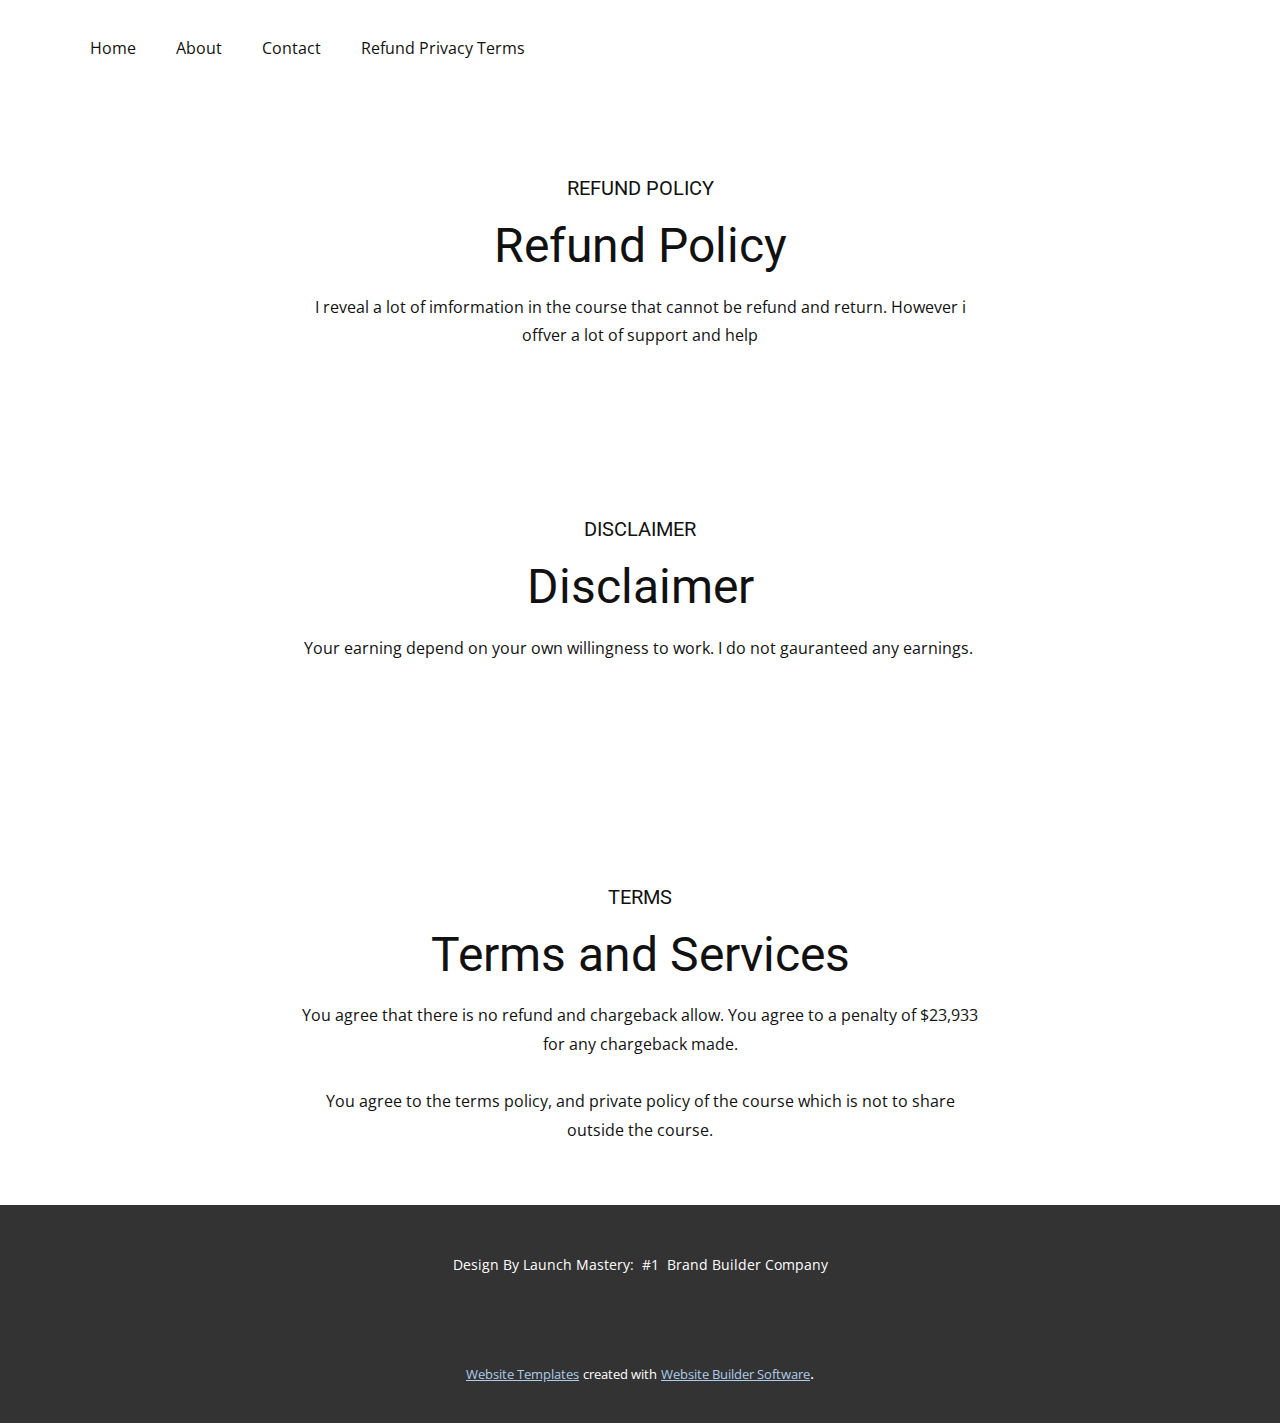
<file: Refund-Privacy-Terms.html>
<!DOCTYPE html>
<html style="font-size: 16px;" lang="en"><head>
    <meta name="viewport" content="width=device-width, initial-scale=1.0">
    <meta charset="utf-8">
    <meta name="keywords" content="make money online
financial freedom
dropshipping
passive income
millionaire
billionaire
business school
online business school">
    <meta name="description" content="I reveal a lot of imformation in the program that cannot be return. Because of the nature of the product we do not accept refund. However, i offer support every step of the way. ">
    <title>Refund Policy, Terms and Condition</title>
<!-- Google Tag Manager -->
    <script>(function(w,d,s,l,i){w[l]=w[l]||[];w[l].push({'gtm.start':
    new Date().getTime(),event:'gtm.js'});var f=d.getElementsByTagName(s)[0],
    j=d.createElement(s),dl=l!='dataLayer'?'&l='+l:'';j.async=true;j.src=
    'https://www.googletagmanager.com/gtm.js?id='+i+dl;f.parentNode.insertBefore(j,f);
    })(window,document,'script','dataLayer','G-FL9V28E9H0');</script>
    <!-- End Google Tag Manager -->
    <link rel="stylesheet" href="nicepage.css" media="screen">
<link rel="stylesheet" href="Refund-Privacy-Terms.css" media="screen">
    <script class="u-script" type="text/javascript" src="jquery.js" "="" defer=""></script>
    <script class="u-script" type="text/javascript" src="nicepage.js" "="" defer=""></script>
    <meta name="generator" content="Nicepage 4.16.0, nicepage.com">
    <link id="u-theme-google-font" rel="stylesheet" href="https://fonts.googleapis.com/css?family=Roboto:100,100i,300,300i,400,400i,500,500i,700,700i,900,900i|Open+Sans:300,300i,400,400i,500,500i,600,600i,700,700i,800,800i">
    
    
    
    
    <script type="application/ld+json">{
		"@context": "http://schema.org",
		"@type": "Organization",
		"name": "Copy of launchmastery"
}</script>
    <meta name="theme-color" content="#478ac9">
    <meta property="og:title" content="Refund Policy, Terms and Condition">
    <meta property="og:description" content="I reveal a lot of imformation in the program that cannot be return. Because of the nature of the product we do not accept refund. However, i offer support every step of the way. ">
    <meta property="og:type" content="website">
  </head>
  <body class="u-body u-xl-mode" data-lang="en"><!-- Google Tag Manager (noscript) -->
    <noscript><iframe src="https://www.googletagmanager.com/ns.html?id=G-FL9V28E9H0" height="0" width="0" style="display:none;visibility:hidden"></iframe></noscript>
<!-- End Google Tag Manager (noscript) --><header class="u-header" id="sec-658f" data-animation-name="" data-animation-duration="0" data-animation-delay="0" data-animation-direction=""><div class="u-clearfix u-sheet u-sheet-1">
        <nav class="u-menu u-menu-one-level u-offcanvas u-menu-1">
          <div class="menu-collapse">
            <a class="u-button-style u-nav-link" href="#">
              <svg class="u-svg-link" viewBox="0 0 24 24"><use xmlns:xlink="http://www.w3.org/1999/xlink" xlink:href="#svg-3372"></use></svg>
              <svg class="u-svg-content" version="1.1" id="svg-3372" viewBox="0 0 16 16" x="0px" y="0px" xmlns:xlink="http://www.w3.org/1999/xlink" xmlns="http://www.w3.org/2000/svg"><g><rect y="1" width="16" height="2"></rect><rect y="7" width="16" height="2"></rect><rect y="13" width="16" height="2"></rect>
</g></svg>
            </a>
          </div>
          <div class="u-custom-menu u-nav-container">
            <ul class="u-nav u-unstyled"><li class="u-nav-item"><a class="u-button-style u-nav-link" href="Home.html">Home</a>
</li><li class="u-nav-item"><a class="u-button-style u-nav-link" href="About.html">About</a>
</li><li class="u-nav-item"><a class="u-button-style u-nav-link" href="Contact.html">Contact</a>
</li><li class="u-nav-item"><a class="u-button-style u-nav-link" href="Refund-Privacy-Terms.html">Refund Privacy Terms</a>
</li></ul>
          </div>
          <div class="u-custom-menu u-nav-container-collapse">
            <div class="u-black u-container-style u-inner-container-layout u-opacity u-opacity-95 u-sidenav">
              <div class="u-inner-container-layout u-sidenav-overflow">
                <div class="u-menu-close"></div>
                <ul class="u-align-center u-nav u-popupmenu-items u-unstyled u-nav-2"><li class="u-nav-item"><a class="u-button-style u-nav-link" href="Home.html">Home</a>
</li><li class="u-nav-item"><a class="u-button-style u-nav-link" href="About.html">About</a>
</li><li class="u-nav-item"><a class="u-button-style u-nav-link" href="Contact.html">Contact</a>
</li><li class="u-nav-item"><a class="u-button-style u-nav-link" href="Refund-Privacy-Terms.html">Refund Privacy Terms</a>
</li></ul>
              </div>
            </div>
            <div class="u-black u-menu-overlay u-opacity u-opacity-70"></div>
          </div>
        </nav>
      </div></header>
    <section class="u-align-center u-clearfix u-section-1" id="sec-b4ac">
      <div class="u-clearfix u-sheet u-valign-middle u-sheet-1">
        <h5 class="u-text u-text-default u-text-1">Refund Policy</h5>
        <h1 class="u-text u-text-default u-text-2">Refund Policy</h1>
        <p class="u-text u-text-3">I reveal a lot of imformation in the course that cannot be refund and return. However i offver a lot of support and help</p>
      </div>
    </section>
    <section class="u-align-center u-clearfix u-section-2" id="sec-3508">
      <div class="u-clearfix u-sheet u-sheet-1">
        <h5 class="u-text u-text-default u-text-1">Disclaimer</h5>
        <h1 class="u-text u-text-default u-text-2">Disclaimer</h1>
        <p class="u-text u-text-3">Your earning depend on your own willingness to work. I do not gauranteed any earnings.&nbsp;</p>
      </div>
    </section>
    <section class="u-align-center u-clearfix u-section-3" id="sec-6042">
      <div class="u-clearfix u-sheet u-sheet-1">
        <h5 class="u-text u-text-default u-text-1">terms</h5>
        <h1 class="u-text u-text-default u-text-2">Terms and Services</h1>
        <p class="u-text u-text-3">You agree that there is no refund and chargeback allow. You agree to a penalty of $23,933 for any chargeback made.<br>
          <br>You agree to the terms policy, and private policy of the course which is not to share outside the course.<br>
        </p>
      </div>
    </section>
    
    
    <footer class="u-align-center u-clearfix u-footer u-grey-80 u-footer" id="sec-3478"><div class="u-clearfix u-sheet u-valign-middle-lg u-valign-middle-md u-valign-middle-sm u-valign-middle-xl u-sheet-1">
        <p class="u-small-text u-text u-text-variant u-text-1">Design By Launch Mastery:&nbsp; #1&nbsp; Brand Builder Company</p>
      </div></footer>
    <section class="u-backlink u-clearfix u-grey-80">
      <a class="u-link" href="https://nicepage.com/website-templates" target="_blank">
        <span>Website Templates</span>
      </a>
      <p class="u-text">
        <span>created with</span>
      </p>
      <a class="u-link" href="" target="_blank">
        <span>Website Builder Software</span>
      </a>. 
    </section>
  
</body></html>
</file>
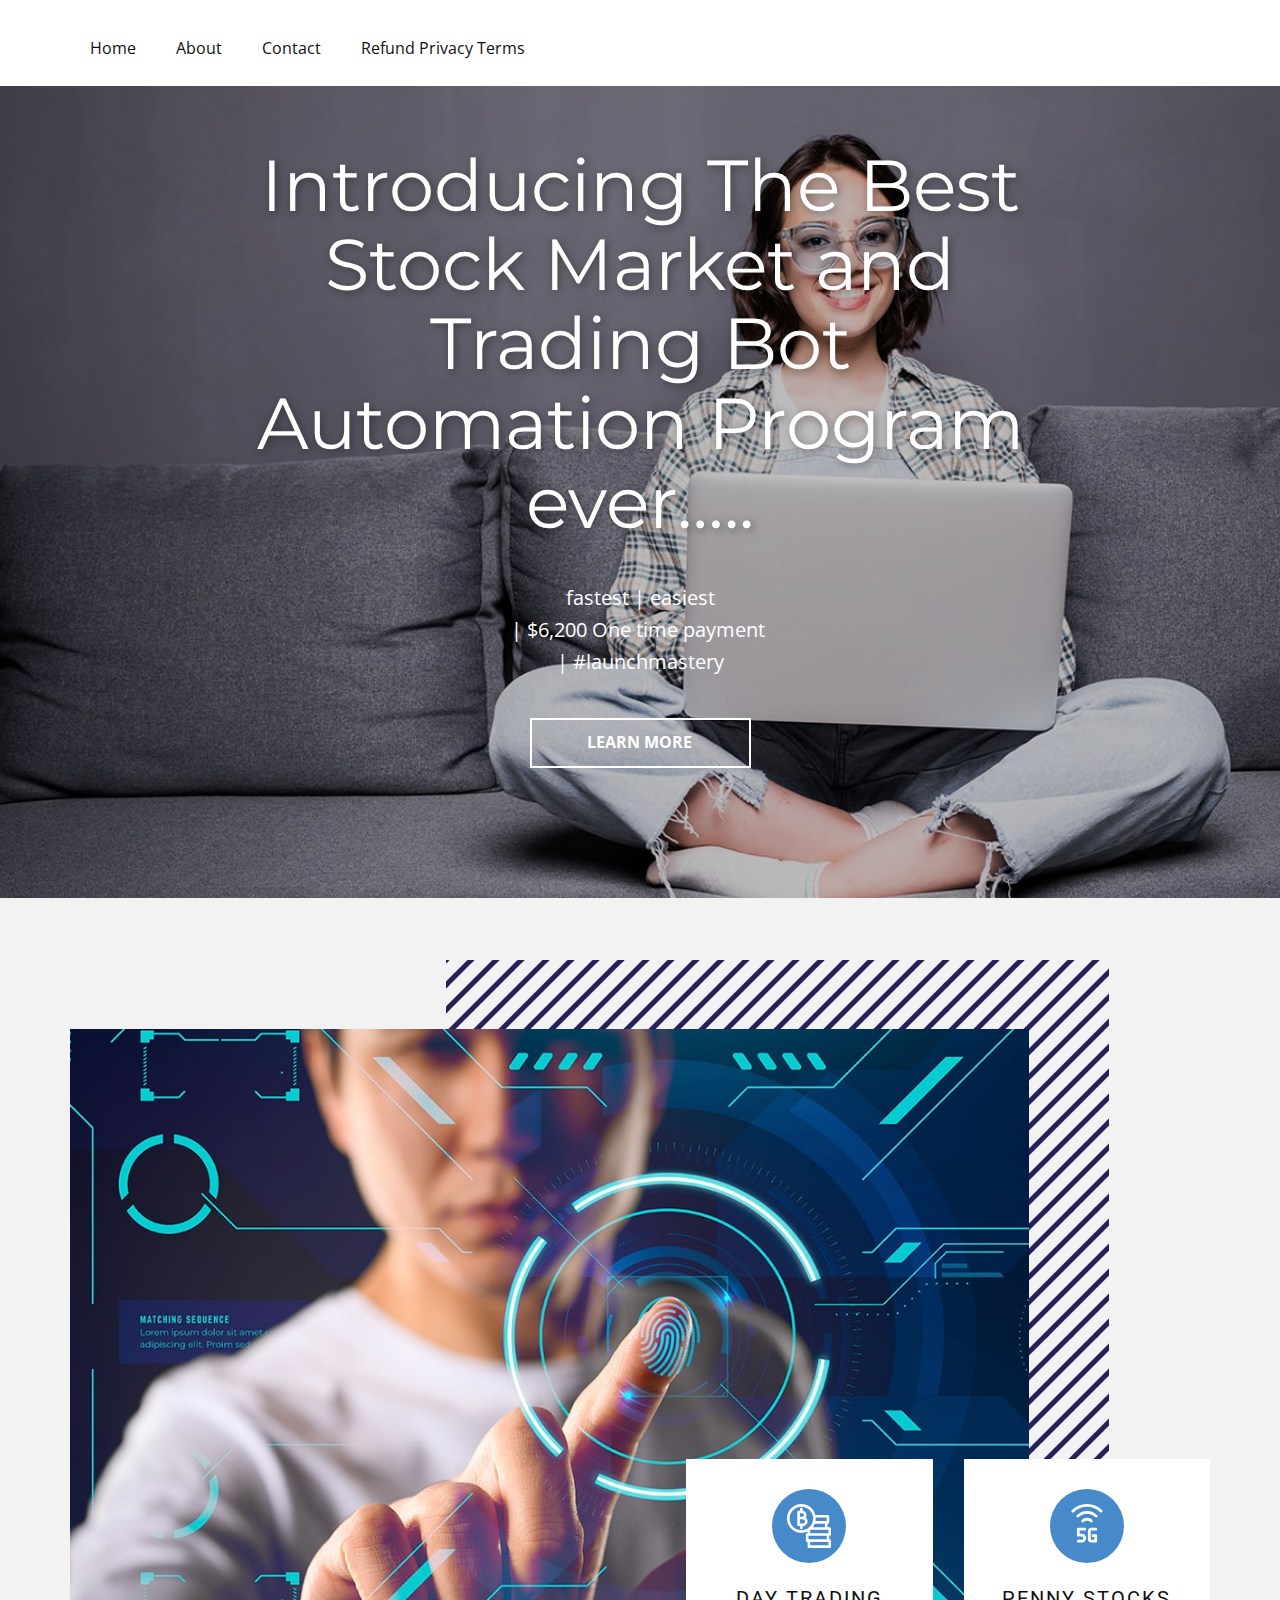
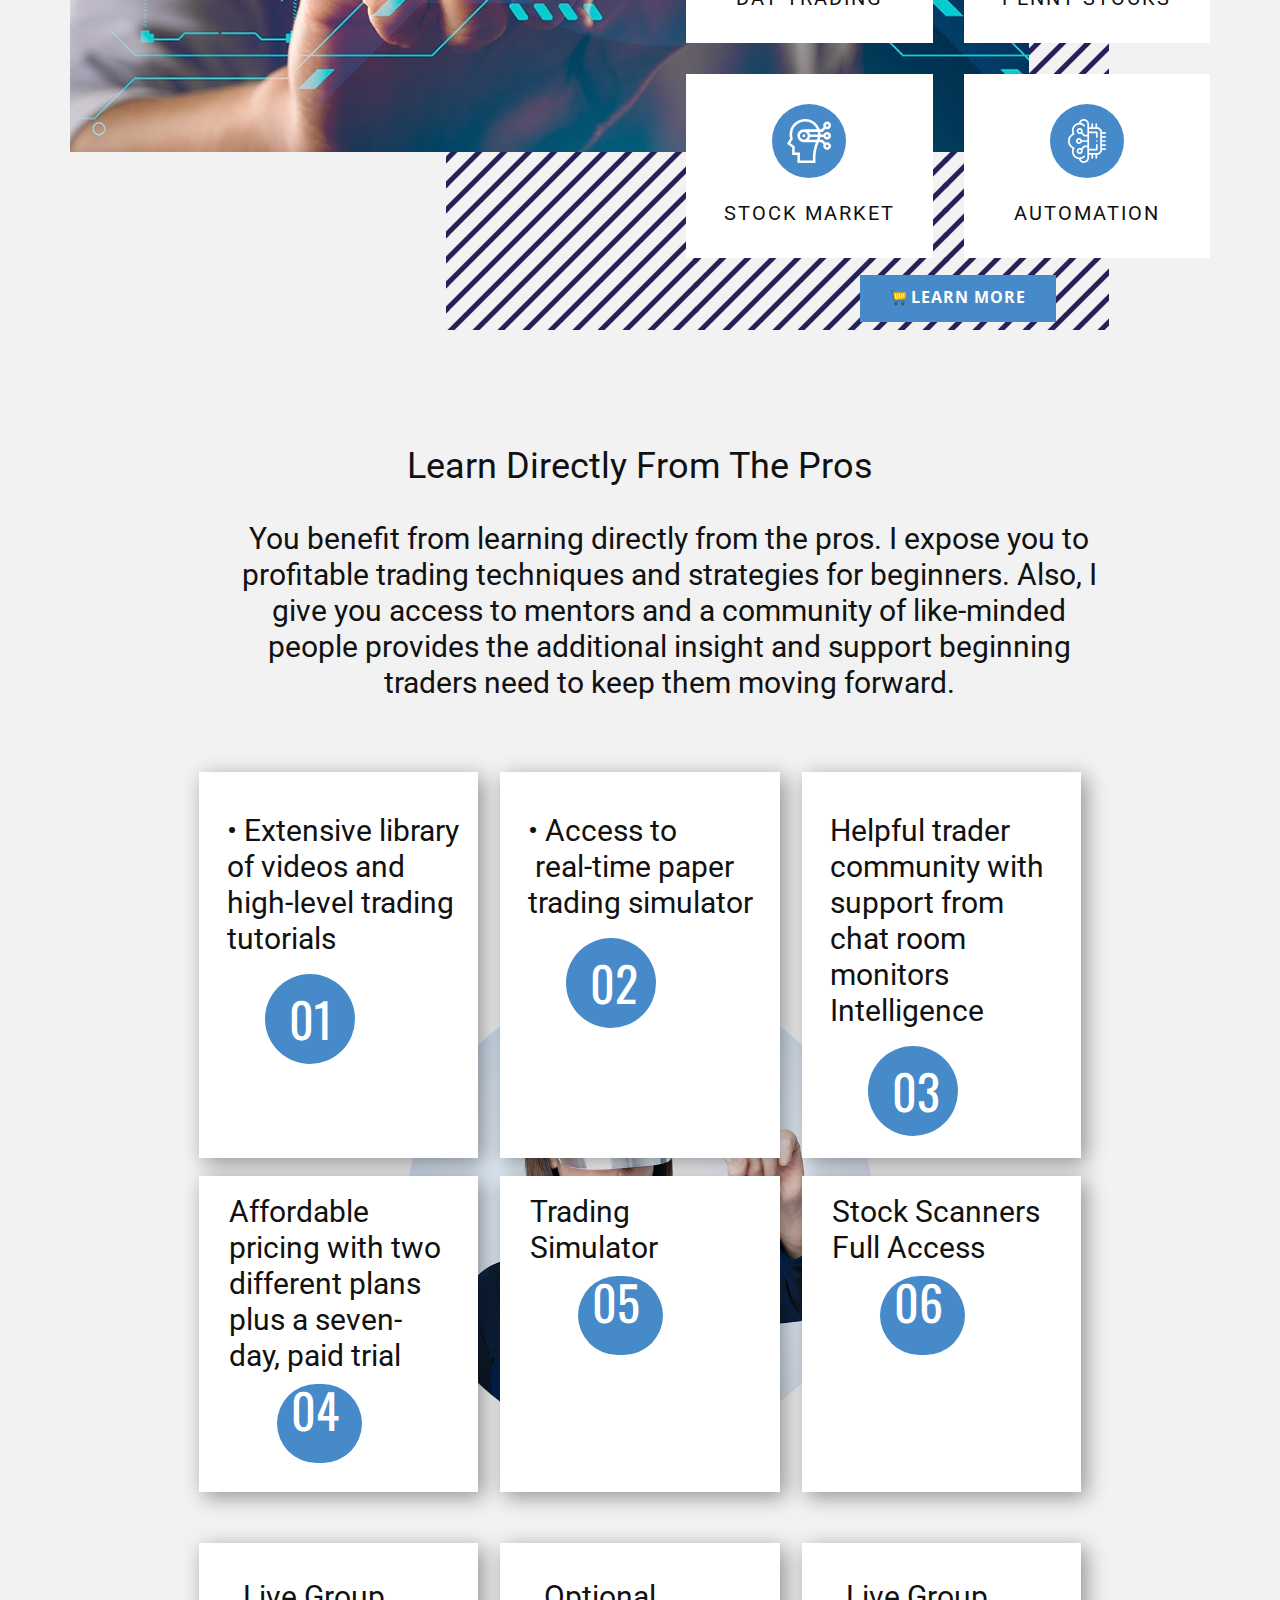
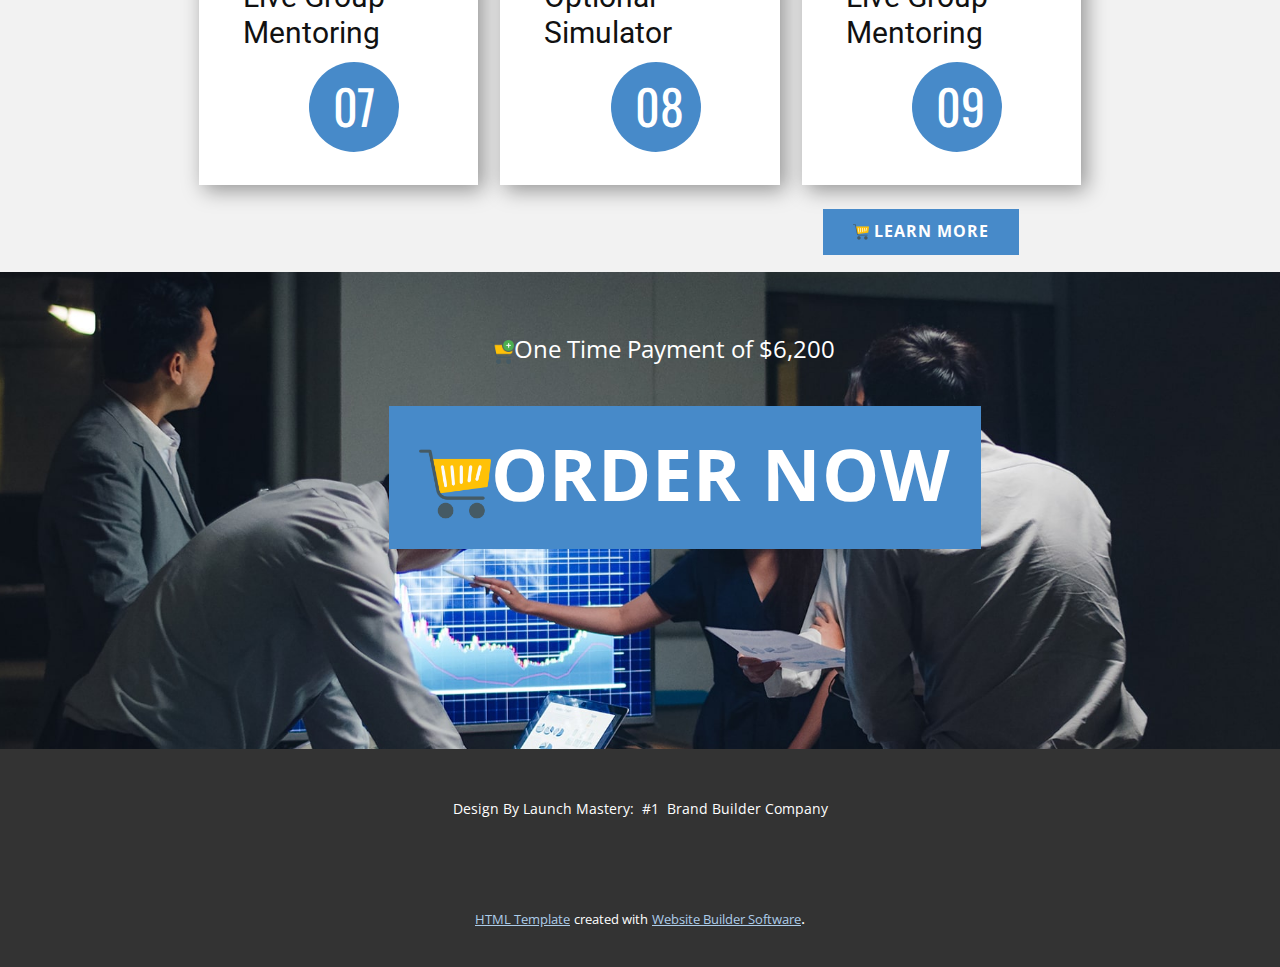
<file: Trading-Bot-Automation-Program.html>
<!DOCTYPE html>
<html style="font-size: 16px;" lang="en"><head>
    <meta name="viewport" content="width=device-width, initial-scale=1.0">
    <meta charset="utf-8">
    <meta name="keywords" content="Stock market automation
stock market bot
trading bot
trading automation
passive income
make money online
finanical freedom
 wall street
day trading bot
penny stocks bot
day trading automation
penny stock automation
investment
investing
investor
">
    <meta name="description" content="Step-by-step the basics and fundamentals of stock market invest and how to make money online in the stock market. Get access to this stock market trading Bot Automation that will allow you to automate your trading.">
    <title>Trading Bot Automation Program</title>
<!-- Google Tag Manager -->
    <script>(function(w,d,s,l,i){w[l]=w[l]||[];w[l].push({'gtm.start':
    new Date().getTime(),event:'gtm.js'});var f=d.getElementsByTagName(s)[0],
    j=d.createElement(s),dl=l!='dataLayer'?'&l='+l:'';j.async=true;j.src=
    'https://www.googletagmanager.com/gtm.js?id='+i+dl;f.parentNode.insertBefore(j,f);
    })(window,document,'script','dataLayer','G-FL9V28E9H0');</script>
    <!-- End Google Tag Manager -->
    <link rel="stylesheet" href="nicepage.css" media="screen">
<link rel="stylesheet" href="Trading-Bot-Automation-Program.css" media="screen">
    <script class="u-script" type="text/javascript" src="jquery.js" "="" defer=""></script>
    <script class="u-script" type="text/javascript" src="nicepage.js" "="" defer=""></script>
    <meta name="generator" content="Nicepage 4.16.0, nicepage.com">
    <meta property="og:title" content="Trading Bot Automation">
    <meta property="og:description" content="Learn step-by-step the basics and fundamentals of trading investing and the stock market.and how to make money in trading">
    <meta property="og:image" content="images/AA7F75C0-4A4A-4054-81EE-B58F0F0B6314.JPEG">
    <link id="u-theme-google-font" rel="stylesheet" href="https://fonts.googleapis.com/css?family=Roboto:100,100i,300,300i,400,400i,500,500i,700,700i,900,900i|Open+Sans:300,300i,400,400i,500,500i,600,600i,700,700i,800,800i">
    <link id="u-page-google-font" rel="stylesheet" href="https://fonts.googleapis.com/css?family=Montserrat:100,100i,200,200i,300,300i,400,400i,500,500i,600,600i,700,700i,800,800i,900,900i|Oswald:200,300,400,500,600,700">
    
    
    
    
    
    <script type="application/ld+json">{
		"@context": "http://schema.org",
		"@type": "Organization",
		"name": "Copy of launchmastery"
}</script>
    <meta name="theme-color" content="#478ac9">
    <meta property="og:type" content="website">
  </head>
  <body class="u-body u-xl-mode" data-lang="en"><!-- Google Tag Manager (noscript) -->
    <noscript><iframe src="https://www.googletagmanager.com/ns.html?id=G-FL9V28E9H0" height="0" width="0" style="display:none;visibility:hidden"></iframe></noscript>
<!-- End Google Tag Manager (noscript) --><header class="u-header" id="sec-658f" data-animation-name="" data-animation-duration="0" data-animation-delay="0" data-animation-direction=""><div class="u-clearfix u-sheet u-sheet-1">
        <nav class="u-menu u-menu-one-level u-offcanvas u-menu-1">
          <div class="menu-collapse">
            <a class="u-button-style u-nav-link" href="#">
              <svg class="u-svg-link" viewBox="0 0 24 24"><use xmlns:xlink="http://www.w3.org/1999/xlink" xlink:href="#svg-3372"></use></svg>
              <svg class="u-svg-content" version="1.1" id="svg-3372" viewBox="0 0 16 16" x="0px" y="0px" xmlns:xlink="http://www.w3.org/1999/xlink" xmlns="http://www.w3.org/2000/svg"><g><rect y="1" width="16" height="2"></rect><rect y="7" width="16" height="2"></rect><rect y="13" width="16" height="2"></rect>
</g></svg>
            </a>
          </div>
          <div class="u-custom-menu u-nav-container">
            <ul class="u-nav u-unstyled"><li class="u-nav-item"><a class="u-button-style u-nav-link" href="Home.html">Home</a>
</li><li class="u-nav-item"><a class="u-button-style u-nav-link" href="About.html">About</a>
</li><li class="u-nav-item"><a class="u-button-style u-nav-link" href="Contact.html">Contact</a>
</li><li class="u-nav-item"><a class="u-button-style u-nav-link" href="Refund-Privacy-Terms.html">Refund Privacy Terms</a>
</li></ul>
          </div>
          <div class="u-custom-menu u-nav-container-collapse">
            <div class="u-black u-container-style u-inner-container-layout u-opacity u-opacity-95 u-sidenav">
              <div class="u-inner-container-layout u-sidenav-overflow">
                <div class="u-menu-close"></div>
                <ul class="u-align-center u-nav u-popupmenu-items u-unstyled u-nav-2"><li class="u-nav-item"><a class="u-button-style u-nav-link" href="Home.html">Home</a>
</li><li class="u-nav-item"><a class="u-button-style u-nav-link" href="About.html">About</a>
</li><li class="u-nav-item"><a class="u-button-style u-nav-link" href="Contact.html">Contact</a>
</li><li class="u-nav-item"><a class="u-button-style u-nav-link" href="Refund-Privacy-Terms.html">Refund Privacy Terms</a>
</li></ul>
              </div>
            </div>
            <div class="u-black u-menu-overlay u-opacity u-opacity-70"></div>
          </div>
        </nav>
      </div></header> 
    <section class="u-align-center u-clearfix u-image u-shading u-section-1" id="carousel_5ad0" src="" data-image-width="1782" data-image-height="1080">
      <div class="u-clearfix u-sheet u-valign-middle-xs u-sheet-1">
        <h1 class="u-custom-font u-font-montserrat u-text u-text-body-alt-color u-title u-text-1"> Introducing The Best Stock Market and Trading Bot Automation Program ever…..</h1>
        <p class="u-large-text u-text u-text-body-alt-color u-text-font u-text-variant u-text-2">
          <a href="https://nicepage.com/k/awards-website-templates" class="u-active-none u-border-0 u-btn u-button-link u-button-style u-hover-none u-none u-text-body-alt-color u-btn-1">fastest</a> | <a href="https://nicepage.online" class="u-active-none u-border-none u-btn u-button-link u-button-style u-hover-none u-none u-text-body-alt-color u-btn-2">easiest<br>
          </a>| <a href="https://nicepage.com/k/ticket-html-templates" class="u-active-none u-border-none u-btn u-button-link u-button-style u-hover-none u-none u-text-body-alt-color u-btn-3">$6,200 One time payment&nbsp;<br>
          </a> | <a href="https://nicepage.best" class="u-active-none u-border-none u-btn u-button-link u-button-style u-hover-none u-none u-text-body-alt-color u-btn-4">#launchmastery</a>
        </p>
        <a href="Trading-Bot-Automation-Program.html#carousel_5f6d" data-page-id="53245728" class="u-active-white u-border-2 u-border-white u-btn u-button-style u-hover-white u-none u-text-active-black u-text-body-alt-color u-text-hover-black u-btn-5">Learn more</a>
      </div>
    </section>
    <section class="u-align-right u-clearfix u-grey-5 u-section-2" id="sec-227e">
      <div class="u-clearfix u-sheet u-sheet-1">
        <div class="u-container-style u-group u-image u-image-tiles u-image-1">
          <div class="u-container-layout u-container-layout-1">
            <a href="Trading-Bot-Automation-Program.html#carousel_5f6d" data-page-id="53245728" class="u-btn u-button-style u-hover-palette-1-dark-1 u-palette-1-base u-text-active-black u-btn-1"><span class="u-file-icon u-icon"><img src="images/891462.png" alt=""></span>&nbsp;Learn more
            </a>
          </div>
        </div>
        <img src="images/sa-min.jpg" alt="" class="u-image u-image-default u-image-2">
        <div class="u-list u-list-1">
          <div class="u-repeater u-repeater-1">
            <div class="u-container-style u-list-item u-repeater-item u-video-cover u-white u-list-item-1">
              <div class="u-container-layout u-similar-container u-valign-top u-container-layout-2"><span class="u-icon u-icon-circle u-palette-1-base u-icon-2"><svg class="u-svg-link" preserveAspectRatio="xMidYMin slice" viewBox="0 0 511.986 511.986" style=""><use xmlns:xlink="http://www.w3.org/1999/xlink" xlink:href="#svg-73b8"></use></svg><svg class="u-svg-content" viewBox="0 0 511.986 511.986" id="svg-73b8"><g><path d="m496.986 370.039c8.284 0 15-6.716 15-15v-70.686c0-8.284-6.716-15-15-15h-25.507v-40.686h5.254c8.284 0 15-6.716 15-15v-70.686c0-8.284-6.716-15-15-15h-146.838c-17.964-73.052-84.014-127.404-162.531-127.404-92.285 0-167.364 75.079-167.364 167.364s75.079 167.364 167.364 167.364c26.047 0 50.721-5.984 72.726-16.644v21.378h-5.254c-8.284 0-15 6.716-15 15v70.685c0 8.284 6.716 15 15 15h5v55.686c0 8.284 6.716 15 15 15h241.897c8.284 0 15-6.716 15-15v-70.686c0-8.284-6.716-15-15-15h-5v-40.685zm-55.507-100.685h-141.071c9.424-12.334 17.178-26.007 22.914-40.686h118.158v40.686zm20.254-111.372v40.686h-129.843c1.857-9.964 2.838-20.233 2.838-30.727 0-3.344-.11-6.662-.305-9.958h127.31zm-431.733 9.959c0-75.743 61.622-137.364 137.364-137.364s137.364 61.621 137.364 137.364-61.621 137.364-137.364 137.364-137.364-61.621-137.364-137.364zm240.09 132.036c.267-.208.534-.414.8-.623h211.097v40.686h-211.897zm211.643 181.433h-211.897v-40.686h211.897zm-20-70.686h-206.897-5v-40.685h5.254 206.643z"></path><path d="m216.944 157.295c6.122-8.188 9.752-18.343 9.752-29.331 0-25.461-19.489-46.449-44.331-48.847v-21.45c0-8.284-6.716-15-15-15s-15 6.716-15 15v21.216h-17.775c-8.284 0-15 6.716-15 15v68.203.11 79.801c0 3.99 1.589 7.815 4.417 10.63 2.812 2.799 6.617 4.37 10.583 4.37h.067c.176-.001 8.062-.036 17.707-.074v21.29c0 8.284 6.716 15 15 15s15-6.716 15-15v-21.389c1.052-.002 1.984-.003 2.763-.003 30.254 0 54.868-24.614 54.868-54.868.001-18.398-9.112-34.698-23.051-44.658zm-39.33-48.411c10.521 0 19.082 8.56 19.082 19.081s-8.56 19.081-19.082 19.081c-3.169 0-9.179.017-15.723.041h-12.3v-38.203zm7.513 117.938c-6.462 0-23.092.062-35.537.113v-49.801c3.963-.016 8.28-.033 12.386-.047h23.151c13.712 0 24.868 11.156 24.868 24.868s-11.155 24.867-24.868 24.867z"></path>
</g></svg></span>
                <h4 class="u-align-center u-text u-text-1">Day Trading</h4>
              </div>
            </div>
            <div class="u-align-center u-container-style u-list-item u-repeater-item u-video-cover u-white u-list-item-2">
              <div class="u-container-layout u-similar-container u-valign-top u-container-layout-3"><span class="u-icon u-icon-circle u-palette-1-base u-icon-3"><svg class="u-svg-link" preserveAspectRatio="xMidYMin slice" viewBox="0 0 24 24" style=""><use xmlns:xlink="http://www.w3.org/1999/xlink" xlink:href="#svg-8e80"></use></svg><svg class="u-svg-content" viewBox="0 0 24 24" id="svg-8e80"><path d="m19.75 4.687c-.191 0-.382-.072-.528-.218-1.93-1.914-4.495-2.969-7.222-2.969s-5.292 1.055-7.222 2.969c-.294.292-.768.29-1.061-.004-.292-.294-.29-.77.004-1.061 2.214-2.195 5.154-3.404 8.279-3.404s6.065 1.209 8.278 3.404c.294.291.296.767.004 1.061-.146.147-.339.222-.532.222z"></path><path d="m17.052 7.362c-.191 0-.382-.072-.528-.218-1.211-1.201-2.817-1.862-4.524-1.862s-3.313.661-4.524 1.863c-.294.292-.769.29-1.061-.004-.291-.294-.29-.769.004-1.061 1.494-1.481 3.476-2.298 5.581-2.298s4.087.816 5.581 2.298c.294.292.296.767.004 1.061-.147.147-.34.221-.533.221z"></path><path d="m14.354 10.038c-.193 0-.386-.074-.533-.222-.963-.971-2.681-.971-3.644 0-.291.294-.765.296-1.06.004-.294-.291-.296-.766-.004-1.06.765-.772 1.791-1.197 2.887-1.197s2.122.425 2.887 1.196c.292.294.29.77-.004 1.061-.147.146-.338.218-.529.218z"></path><path d="m9.125 21h-1.875c-.414 0-.75-.336-.75-.75s.336-.75.75-.75h1.875c.482 0 .875-.393.875-.875s-.393-.875-.875-.875h-1.875c-.414 0-.75-.336-.75-.75v-3.25c0-.414.336-.75.75-.75h3.5c.414 0 .75.336.75.75s-.336.75-.75.75h-2.75v1.75h1.125c1.31 0 2.375 1.065 2.375 2.375s-1.065 2.375-2.375 2.375z"></path><path d="m16.75 21h-2.5c-.965 0-1.75-.785-1.75-1.75v-4.5c0-.965.785-1.75 1.75-1.75h2.5c.414 0 .75.336.75.75s-.336.75-.75.75h-2.5c-.138 0-.25.112-.25.25v4.5c0 .138.112.25.25.25h1.75v-1.5h-.75c-.414 0-.75-.336-.75-.75s.336-.75.75-.75h1.5c.414 0 .75.336.75.75v3c0 .414-.336.75-.75.75z"></path></svg></span>
                <h4 class="u-text u-text-2">Penny Stocks</h4>
              </div>
            </div>
            <div class="u-align-center u-container-style u-list-item u-repeater-item u-video-cover u-white u-list-item-3">
              <div class="u-container-layout u-similar-container u-valign-top u-container-layout-4"><span class="u-icon u-icon-circle u-palette-1-base u-icon-4"><svg class="u-svg-link" preserveAspectRatio="xMidYMin slice" viewBox="0 0 512.012 512.012" style=""><use xmlns:xlink="http://www.w3.org/1999/xlink" xlink:href="#svg-03d8"></use></svg><svg class="u-svg-content" viewBox="0 0 512.012 512.012" id="svg-03d8"><g><path d="m59.998 332.666v87.346h61v92h210v-62.218c0-56.303 12.309-115.303 37.563-179.782h32.224l25.611 25.611c-2.817 5.875-4.398 12.451-4.398 19.39 0 24.813 20.187 45 45 45s45-20.187 45-45-20.187-45-45-45c-6.938 0-13.514 1.581-19.389 4.398l-34.398-34.398h-32.572c3.497-9.779 6.115-19.796 7.843-30.01h36.096c6.192 17.469 22.865 30.01 42.42 30.01 24.813 0 45-20.187 45-45s-20.187-45-45-45c-19.555 0-36.228 12.541-42.42 30h-33.58c0-10.152-.845-20.177-2.485-30h24.698l34.398-34.397c5.875 2.817 12.45 4.398 19.389 4.398 24.813 0 45-20.187 45-45s-20.187-45-45-45-45 20.187-45 45c0 6.939 1.581 13.514 4.398 19.389l-25.611 25.61h-19.994c-24.022-68.126-88.986-119.066-167.616-120-88.723-1.043-163.221 61.684-179.498 143.168-5.685 28.455-4.837 56.601 2.51 83.77l-36.173 62.25zm407-32.654c8.271 0 15 6.729 15 15s-6.729 15-15 15-15-6.729-15-15 6.728-15 15-15zm0-120c8.271 0 15 6.729 15 15s-6.729 15-15 15-15-6.729-15-15 6.728-15 15-15zm0-120c8.271 0 15 6.729 15 15s-6.729 15-15 15-15-6.729-15-15 6.728-15 15-15zm-117.798 178.089c-.272.639-.533 1.273-.802 1.911h-92.44c6.565-8.725 11.274-18.921 13.531-30.01h88.481c-1.971 9.61-4.896 18.996-8.77 28.099zm-108.202-43.089c0 24.813-20.187 45-45 45s-45-20.187-45-45 20.187-45 45-45 45 20.187 45 45zm120-15h-91.509c-2.258-11.079-6.967-21.275-13.532-30h101.998c1.993 9.704 3.043 19.738 3.043 30zm-297.903-30.954c13.953-69.845 76.913-119.906 149.725-119.047 60.427.717 112.514 37.715 135.55 90.001h-152.372c-41.355 0-75 33.645-75 75s33.645 75 75 74.99h140.455c-23.819 63.823-35.455 122.919-35.455 179.792v32.218h-150v-92h-61v-72.655l-50.417-36.534 29.076-50.038c-.795-4.156-14.724-35.852-5.562-81.727z"></path><path d="m180.998 180.012h30v30h-30z"></path>
</g></svg></span>
                <h4 class="u-text u-text-3">Stock Market</h4>
              </div>
            </div>
            <div class="u-align-center u-container-style u-list-item u-repeater-item u-video-cover u-white u-list-item-4">
              <div class="u-container-layout u-similar-container u-valign-top u-container-layout-5"><span class="u-icon u-icon-circle u-palette-1-base u-icon-5"><svg class="u-svg-link" preserveAspectRatio="xMidYMin slice" viewBox="0 0 512 512" style=""><use xmlns:xlink="http://www.w3.org/1999/xlink" xlink:href="#svg-35a1"></use></svg><svg class="u-svg-content" viewBox="0 0 512 512" id="svg-35a1"><g><path d="m467.5 218.79c5.523 0 10-4.477 10-10s-4.477-10-10-10h-37.882v-27.225h37.882c5.523 0 10-4.477 10-10s-4.477-10-10-10h-37.882v-16.361c0-2.651-1.052-5.193-2.926-7.068l-28.917-28.941c-1.875-1.877-4.42-2.932-7.074-2.932h-16.365v-37.848c0-5.523-4.477-10-10-10s-10 4.477-10 10v37.848h-27.23v-37.848c0-5.523-4.477-10-10-10s-10 4.477-10 10v37.848h-27.202v-35.836c0-33.32-27.11-60.427-60.434-60.427-27.264 0-50.959 18.428-58.186 44.029-20.782 2.112-40.037 11.3-54.896 26.343-16.78 16.99-26.021 39.501-26.021 63.386 0 11.853 2.34 23.593 6.827 34.476-14.037 7.459-26.081 18.186-35.211 31.443-11.437 16.608-17.483 36.079-17.483 56.309 0 37.241 20.362 70.644 52.689 87.78-4.482 10.863-6.82 22.593-6.82 34.448 0 23.885 9.241 46.396 26.021 63.386 14.858 15.043 34.113 24.231 54.895 26.343 7.226 25.618 30.923 44.057 58.187 44.057 33.323 0 60.434-27.107 60.434-60.427v-35.864h27.202v37.876c0 5.523 4.477 10 10 10s10-4.477 10-10v-37.876h27.23v37.876c0 5.523 4.477 10 10 10s10-4.477 10-10v-37.876h16.365c2.652 0 5.195-1.053 7.071-2.929l28.917-28.913c1.875-1.875 2.929-4.419 2.929-7.071v-16.39h37.88c5.523 0 10-4.477 10-10s-4.477-10-10-10h-37.882v-27.196h37.882c5.523 0 10-4.477 10-10s-4.477-10-10-10h-37.882v-27.224h37.882c5.523 0 10-4.477 10-10s-4.477-10-10-10h-37.882v-27.196zm-248.028 273.21c-16.589 0-31.194-10.201-37.343-24.932 7.294-1.306 14.406-3.525 21.245-6.663 9.939-4.563 18.828-10.808 26.419-18.562 3.863-3.947 3.796-10.278-.15-14.142-3.947-3.863-10.277-3.796-14.142.15-5.875 6-12.762 10.837-20.469 14.375-8.144 3.736-16.776 5.807-25.659 6.167-38.072-.628-69.004-32.056-69.004-70.182 0-12.047 3.095-23.917 8.95-34.329 1.412-2.509 1.673-5.505.717-8.22-.955-2.716-3.035-4.888-5.706-5.961-30.27-12.157-49.83-41.093-49.83-73.715 0-32.631 19.557-61.555 49.824-73.686 5.946-3.215 7.613-7.941 5.001-14.175-5.859-10.442-8.956-22.326-8.956-34.366 0-38.126 30.932-69.554 69.004-70.182 8.827.359 17.466 2.432 25.657 6.166 7.721 3.544 14.603 8.385 20.456 14.389 1.96 2.01 4.56 3.02 7.162 3.02 2.516 0 5.035-.944 6.979-2.839 3.955-3.855 4.035-10.187.18-14.141-7.576-7.771-16.47-14.031-26.458-18.616-6.86-3.127-13.962-5.341-21.221-6.646 6.149-14.719 20.754-24.91 37.344-24.91 22.295 0 40.434 18.136 40.434 40.427v122.603h-31.132l-26.531-26.528c2.824-5.155 4.33-10.963 4.33-17.004 0-9.476-3.69-18.385-10.393-25.086-13.832-13.83-36.34-13.831-50.173 0-6.701 6.701-10.392 15.61-10.392 25.085s3.69 18.384 10.392 25.085c6.916 6.915 16.001 10.373 25.086 10.373 5.86 0 11.716-1.448 16.995-4.325l29.472 29.469c2.133 1.909 4.49 2.886 7.071 2.929h35.274v42.956h-62.667c-4.332-14.694-17.948-25.455-34.039-25.455-19.552 0-35.458 15.905-35.458 35.455 0 19.565 15.906 35.483 35.458 35.483 16.094 0 29.712-10.773 34.041-25.483h62.665v42.956h-35.274c-.268 0-.498.014-.71.034-2.318.164-4.591 1.124-6.364 2.897l-29.473 29.493c-13.46-7.335-30.702-5.324-42.078 6.05-6.708 6.708-10.398 15.624-10.392 25.107.006 9.469 3.701 18.364 10.392 25.036 6.918 6.917 16.004 10.374 25.09 10.374 9.082 0 18.164-3.456 25.073-10.364 6.701-6.682 10.396-15.576 10.402-25.045.004-6.05-1.503-11.866-4.332-17.028l26.535-26.553h31.129v122.631c.002 22.292-18.136 40.428-40.431 40.428zm-32.899-352.501c0 4.133-1.61 8.019-4.533 10.942-6.036 6.035-15.855 6.035-21.891 0-2.923-2.923-4.533-6.809-4.533-10.942s1.61-8.02 4.533-10.942c6.036-6.034 15.856-6.034 21.891 0 2.923 2.922 4.533 6.808 4.533 10.942zm-7.888 116.487c0 8.537-6.947 15.483-15.486 15.483-8.523 0-15.458-6.946-15.458-15.483 0-8.521 6.935-15.455 15.458-15.455 8.539 0 15.486 6.933 15.486 15.455zm7.888 116.523c-.003 4.121-1.609 7.991-4.533 10.906-6.036 6.034-15.856 6.035-21.901-.01-2.914-2.905-4.521-6.775-4.523-10.896-.003-4.135 1.607-8.024 4.533-10.95 6.035-6.033 15.855-6.034 21.889-.001.001.001.002.002.003.004 0 0 .001.001.001.001 2.925 2.926 4.534 6.813 4.531 10.946zm223.045.144-23.058 23.056h-106.655v-29.634h90.073c5.523 0 10-4.477 10-10v-55.218c0-5.523-4.477-10-10-10s-10 4.477-10 10v45.218h-80.073v-180.15h80.073v45.104c0 5.523 4.477 10 10 10s10-4.477 10-10v-55.104c0-5.523-4.477-10-10-10h-90.073v-29.662h106.652l23.061 23.081z"></path><path d="m369.979 245.958c-5.523 0-10 4.477-10 10v.028c0 5.523 4.477 9.986 10 9.986s10-4.491 10-10.014-4.478-10-10-10z"></path>
</g></svg></span>
                <h4 class="u-text u-text-4">Automation</h4>
              </div>
            </div>
          </div>
        </div>
      </div>
    </section>
    <section class="u-align-center u-clearfix u-grey-5 u-section-3" id="carousel_082c">
      <div class="u-clearfix u-sheet u-sheet-1">
        <h2 class="u-text u-text-default u-text-1"> Learn Directly From The Pros</h2>
        <h3 class="u-text u-text-2"> You benefit from learning directly from the pros. I expose you to profitable trading techniques and strategies for beginners. Also, I give you access to mentors and a community of like-minded people provides the additional insight and support beginning traders need to keep them moving forward.</h3>
        <div class="u-image u-image-circle u-preserve-proportions u-image-1" alt="" data-image-width="800" data-image-height="800"></div>
        <div class="u-expanded-width-md u-expanded-width-sm u-expanded-width-xs u-list u-list-1">
          <div class="u-repeater u-repeater-1">
            <div class="u-align-left u-container-style u-list-item u-repeater-item u-white u-list-item-1">
              <div class="u-container-layout u-similar-container u-container-layout-1">
                <h5 class="u-align-left u-text u-text-3"> • Extensive library of videos and high-level trading tutorials</h5>
                <div class="u-container-style u-group u-palette-1-base u-radius-50 u-shape-round u-group-1">
                  <div class="u-container-layout u-container-layout-2">
                    <h2 class="u-align-center u-custom-font u-font-oswald u-text u-text-4">01</h2>
                    <h2 class="u-custom-font u-font-oswald u-text u-text-5">01</h2>
                  </div>
                </div>
              </div>
            </div>
            <div class="u-align-left u-container-style u-list-item u-repeater-item u-video-cover u-white u-list-item-2">
              <div class="u-container-layout u-similar-container u-container-layout-3">
                <h5 class="u-align-left u-text u-text-6"> • Access to<br>&nbsp;real-time paper trading simulator
                </h5>
                <div class="u-container-style u-group u-palette-1-base u-radius-50 u-shape-round u-video-cover u-group-2">
                  <div class="u-container-layout u-container-layout-4">
                    <h2 class="u-align-center u-custom-font u-font-oswald u-text u-text-7">02</h2>
                    <h2 class="u-custom-font u-font-oswald u-text u-text-8">02</h2>
                  </div>
                </div>
              </div>
            </div>
            <div class="u-align-left u-container-style u-list-item u-repeater-item u-video-cover u-white u-list-item-3">
              <div class="u-container-layout u-similar-container u-container-layout-5">
                <h5 class="u-align-left u-text u-text-9"> Helpful trader community with support from chat room monitors<br>Intelligence
                </h5>
                <div class="u-container-style u-group u-palette-1-base u-radius-50 u-shape-round u-video-cover u-group-3">
                  <div class="u-container-layout u-container-layout-6">
                    <h2 class="u-align-center u-custom-font u-font-oswald u-text u-text-10">03</h2>
                    <h2 class="u-custom-font u-font-oswald u-text u-text-11">03</h2>
                  </div>
                </div>
              </div>
            </div>
          </div>
        </div>
        <div class="u-list u-list-2">
          <div class="u-repeater u-repeater-2">
            <div class="u-align-left u-container-style u-list-item u-repeater-item u-white u-list-item-4">
              <div class="u-container-layout u-similar-container u-container-layout-7">
                <h5 class="u-text u-text-12"> Affordable pricing with two different plans plus a seven-day, paid trial</h5>
                <div class="u-container-style u-group u-palette-1-base u-radius-50 u-shape-round u-group-4">
                  <div class="u-container-layout u-valign-middle-xs u-container-layout-8">
                    <h2 class="u-custom-font u-font-oswald u-text u-text-13">04</h2>
                  </div>
                </div>
              </div>
            </div>
            <div class="u-align-left u-container-style u-list-item u-repeater-item u-video-cover u-white u-list-item-5">
              <div class="u-container-layout u-similar-container u-container-layout-9">
                <h5 class="u-text u-text-14"> Trading Simulator</h5>
                <div class="u-container-style u-group u-palette-1-base u-radius-50 u-shape-round u-group-5">
                  <div class="u-container-layout u-valign-middle-xs u-container-layout-10">
                    <h2 class="u-custom-font u-font-oswald u-text u-text-15">05</h2>
                  </div>
                </div>
              </div>
            </div>
            <div class="u-align-left u-container-style u-list-item u-repeater-item u-video-cover u-white u-list-item-6">
              <div class="u-container-layout u-similar-container u-container-layout-11">
                <h5 class="u-text u-text-16"> Stock Scanners Full Access</h5>
                <div class="u-container-style u-group u-palette-1-base u-radius-50 u-shape-round u-group-6">
                  <div class="u-container-layout u-valign-middle-xs u-container-layout-12">
                    <h2 class="u-custom-font u-font-oswald u-text u-text-17">06</h2>
                  </div>
                </div>
              </div>
            </div>
          </div>
        </div>
        <div class="u-expanded-width-md u-expanded-width-sm u-expanded-width-xs u-list u-list-3">
          <div class="u-repeater u-repeater-3">
            <div class="u-align-left u-container-style u-list-item u-repeater-item u-white u-list-item-7">
              <div class="u-container-layout u-similar-container u-container-layout-13">
                <h5 class="u-text u-text-18"> Live Group Mentoring</h5>
                <div class="u-container-style u-group u-palette-1-base u-radius-50 u-shape-round u-group-7">
                  <div class="u-container-layout u-valign-middle u-container-layout-14">
                    <h2 class="u-custom-font u-font-oswald u-text u-text-19">07</h2>
                  </div>
                </div>
              </div>
            </div>
            <div class="u-align-left u-container-style u-list-item u-repeater-item u-video-cover u-white u-list-item-8">
              <div class="u-container-layout u-similar-container u-container-layout-15">
                <h5 class="u-text u-text-20"> Optional Simulator</h5>
                <div class="u-container-style u-group u-palette-1-base u-radius-50 u-shape-round u-group-8">
                  <div class="u-container-layout u-valign-middle u-container-layout-16">
                    <h2 class="u-custom-font u-font-oswald u-text u-text-21">08</h2>
                  </div>
                </div>
              </div>
            </div>
            <div class="u-align-left u-container-style u-list-item u-repeater-item u-video-cover u-white u-list-item-9">
              <div class="u-container-layout u-similar-container u-container-layout-17">
                <h5 class="u-text u-text-22"> Live Group Mentoring</h5>
                <div class="u-container-style u-group u-palette-1-base u-radius-50 u-shape-round u-group-9">
                  <div class="u-container-layout u-valign-middle u-container-layout-18">
                    <h2 class="u-custom-font u-font-oswald u-text u-text-23">09</h2>
                  </div>
                </div>
              </div>
            </div>
          </div>
        </div>
        <a href="Trading-Bot-Automation-Program.html#carousel_5f6d" data-page-id="53245728" class="u-btn u-button-style u-hover-palette-1-dark-1 u-palette-1-base u-text-active-black u-btn-1"><span class="u-file-icon u-icon"><img src="images/891462.png" alt=""></span>&nbsp;Learn more
        </a>
      </div>
    </section>
    <section class="u-align-center u-clearfix u-palette-1-base u-section-4" id="carousel_5f6d">
      <img class="u-expanded-width u-image u-image-1" src="images/swa-min.jpg">
      <a href="https://buy.stripe.com/7sI02t0Ma5KDb6w8wA" class="u-btn u-button-style u-hover-palette-1-dark-1 u-palette-1-base u-btn-1"><span class="u-file-icon u-icon"><img src="images/891462.png" alt=""></span>Order NOW
      </a>
      <p class="u-text u-text-1"><span class="u-file-icon u-icon"><img src="images/891407.png" alt=""></span>One Time Payment of $6,200 
      </p>
    </section>
    
    
    <footer class="u-align-center u-clearfix u-footer u-grey-80 u-footer" id="sec-3478"><div class="u-clearfix u-sheet u-valign-middle-lg u-valign-middle-md u-valign-middle-sm u-valign-middle-xl u-sheet-1">
        <p class="u-small-text u-text u-text-variant u-text-1">Design By Launch Mastery:&nbsp; #1&nbsp; Brand Builder Company</p>
      </div></footer>
    <section class="u-backlink u-clearfix u-grey-80">
      <a class="u-link" href="https://nicepage.com/html-templates" target="_blank">
        <span>HTML Template</span>
      </a>
      <p class="u-text">
        <span>created with</span>
      </p>
      <a class="u-link" href="" target="_blank">
        <span>Website Builder Software</span>
      </a>. 
    </section>
  
</body></html>
</file>
